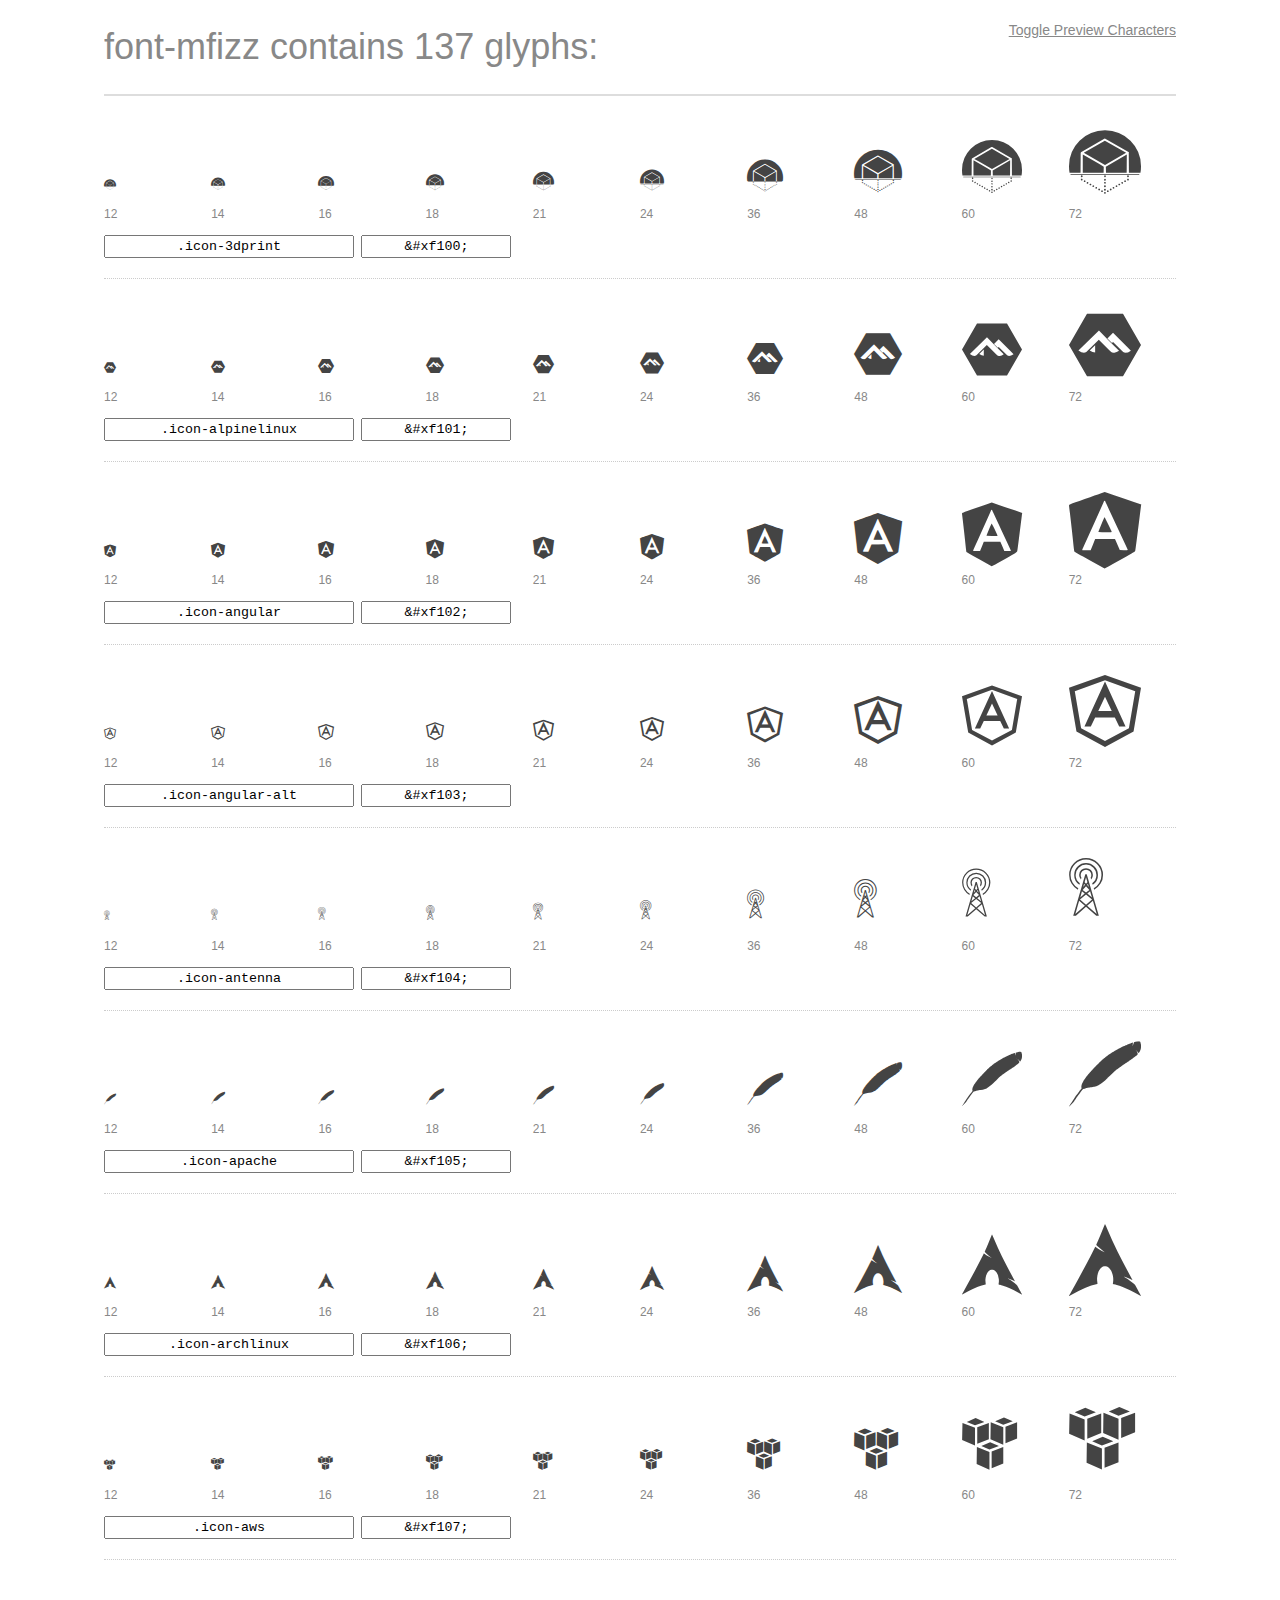
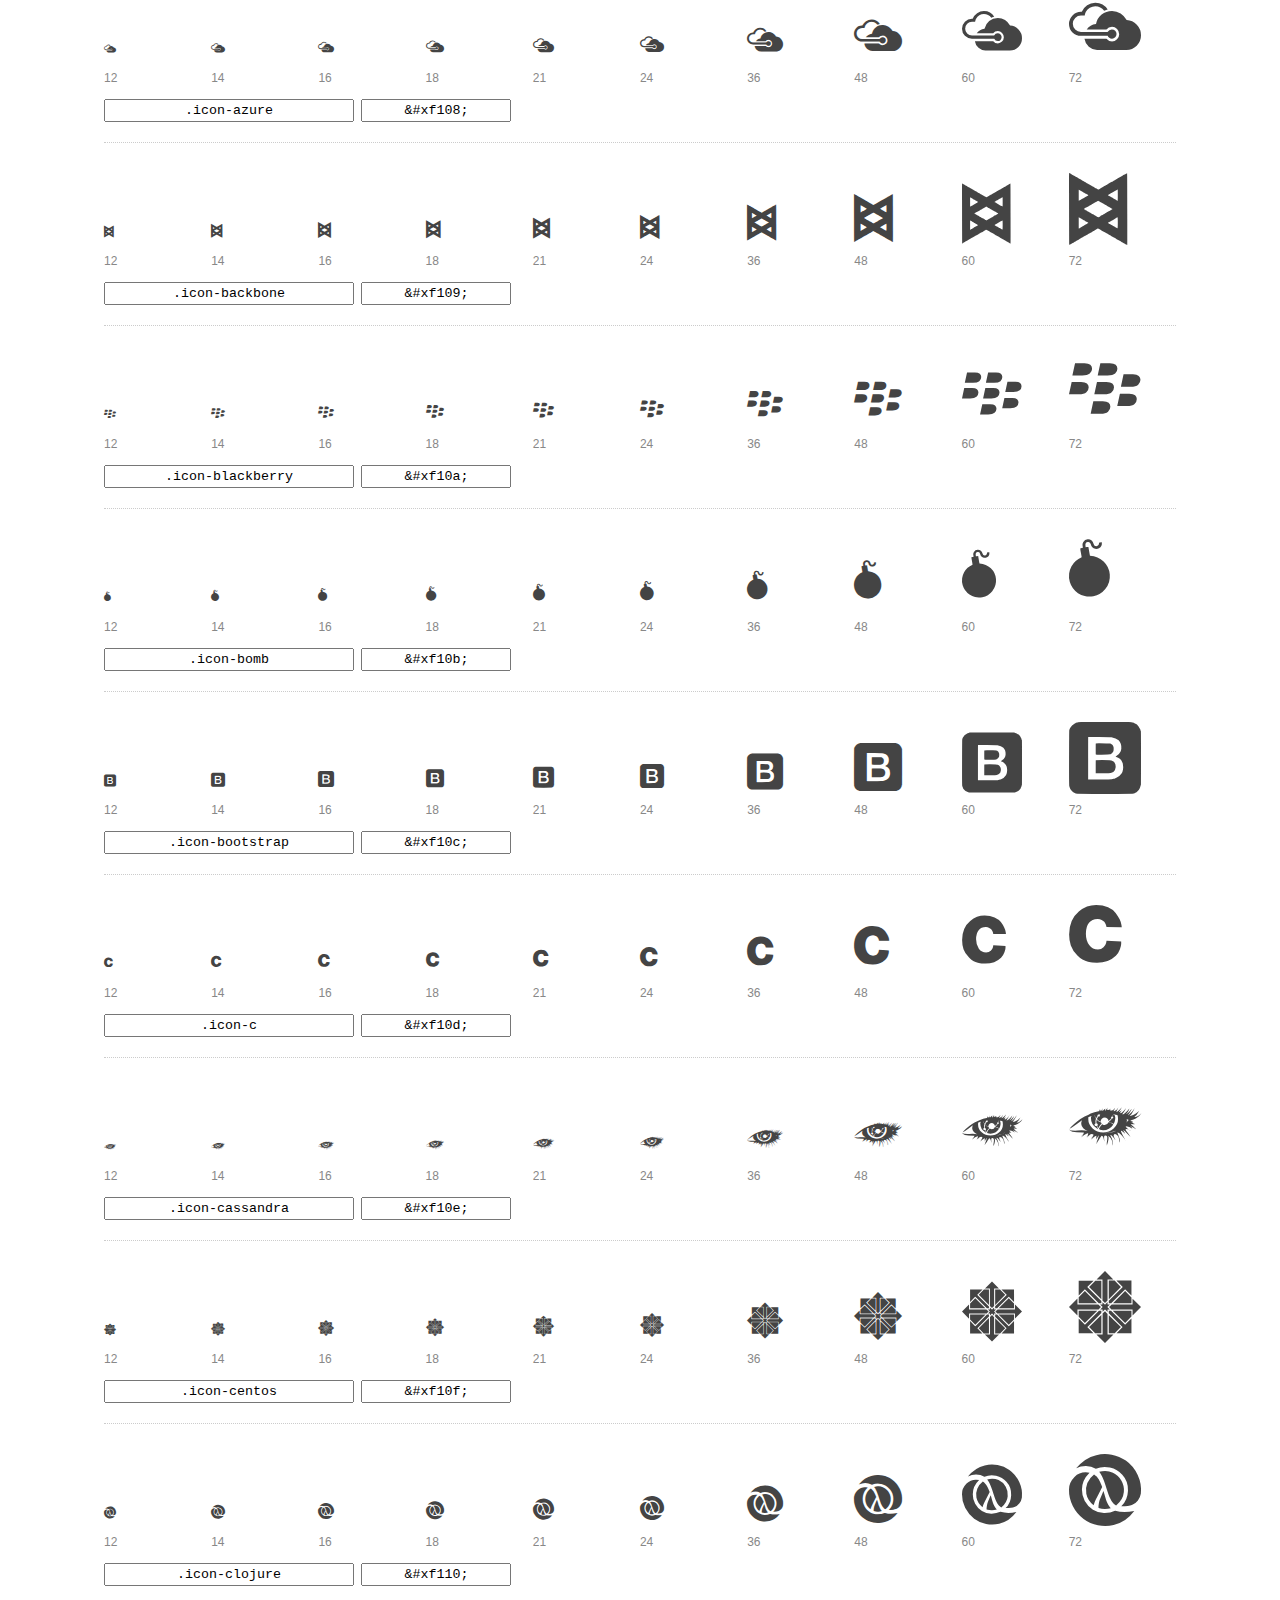
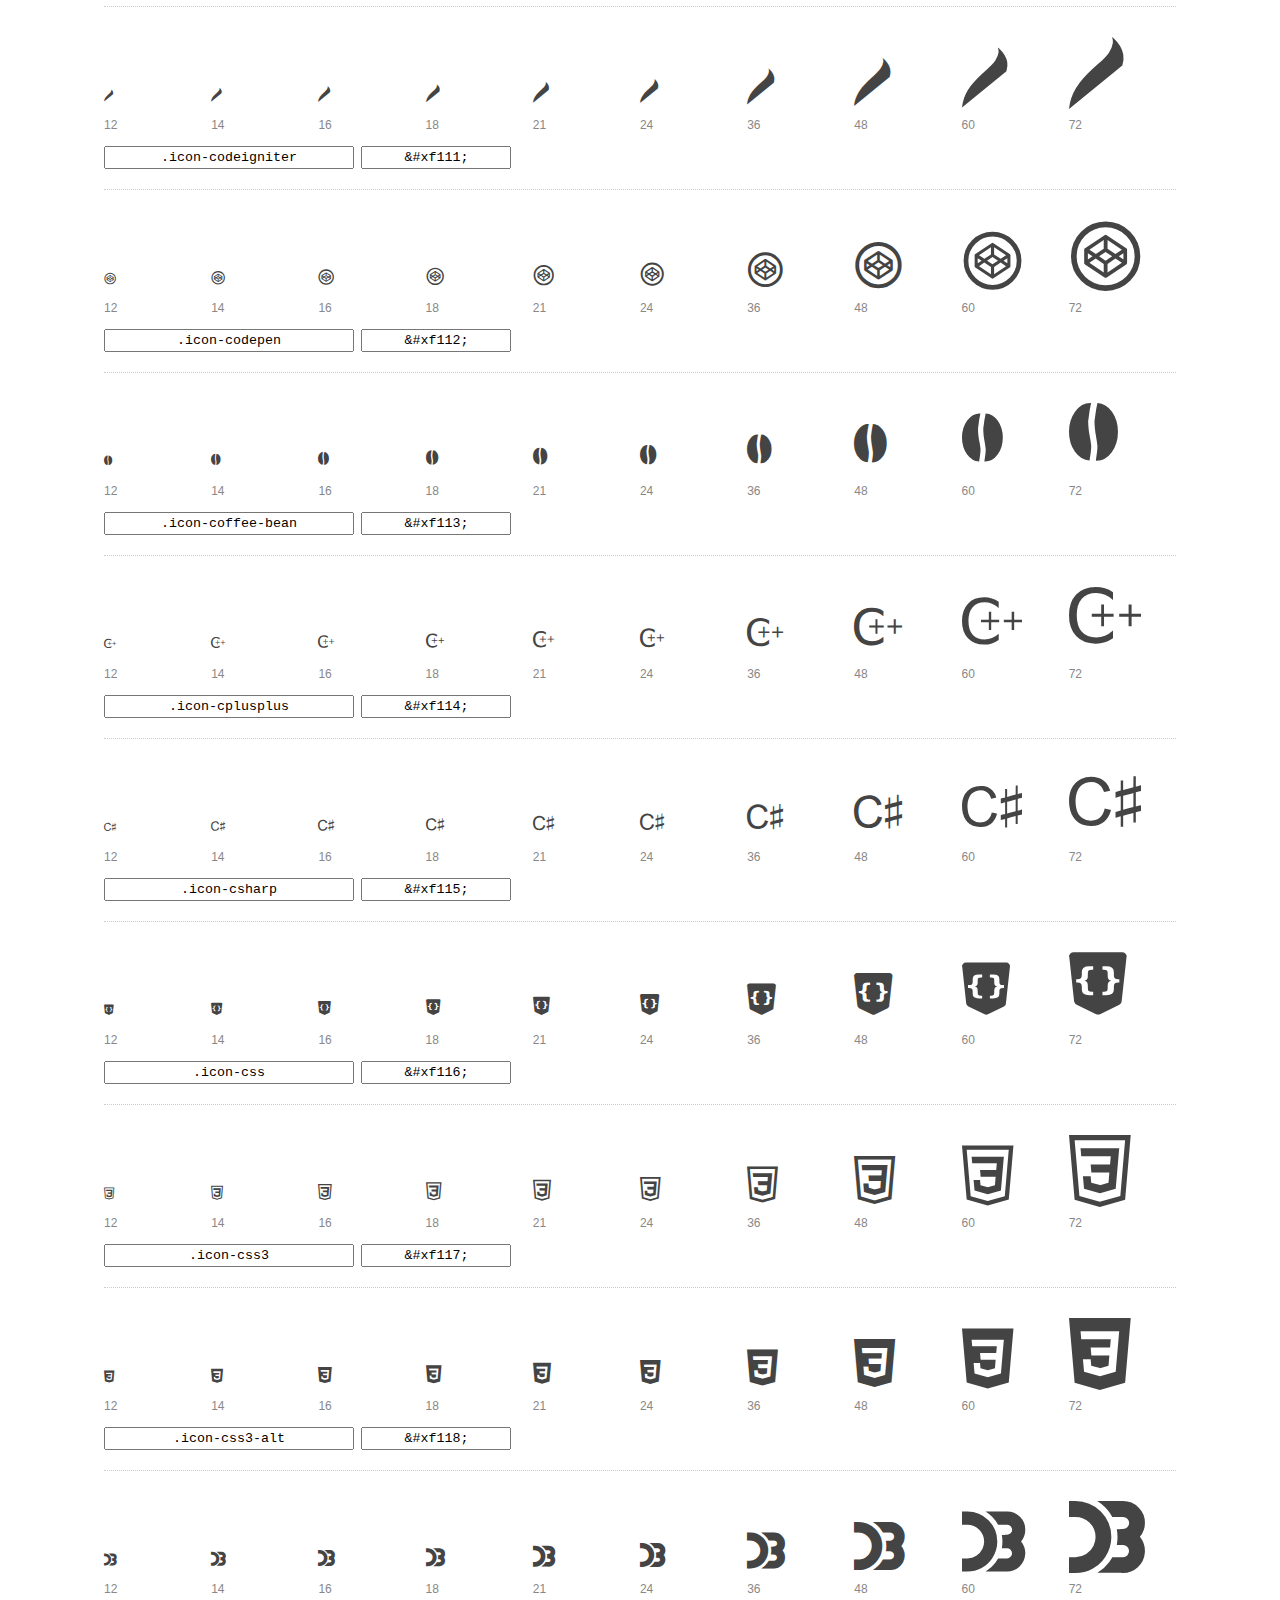
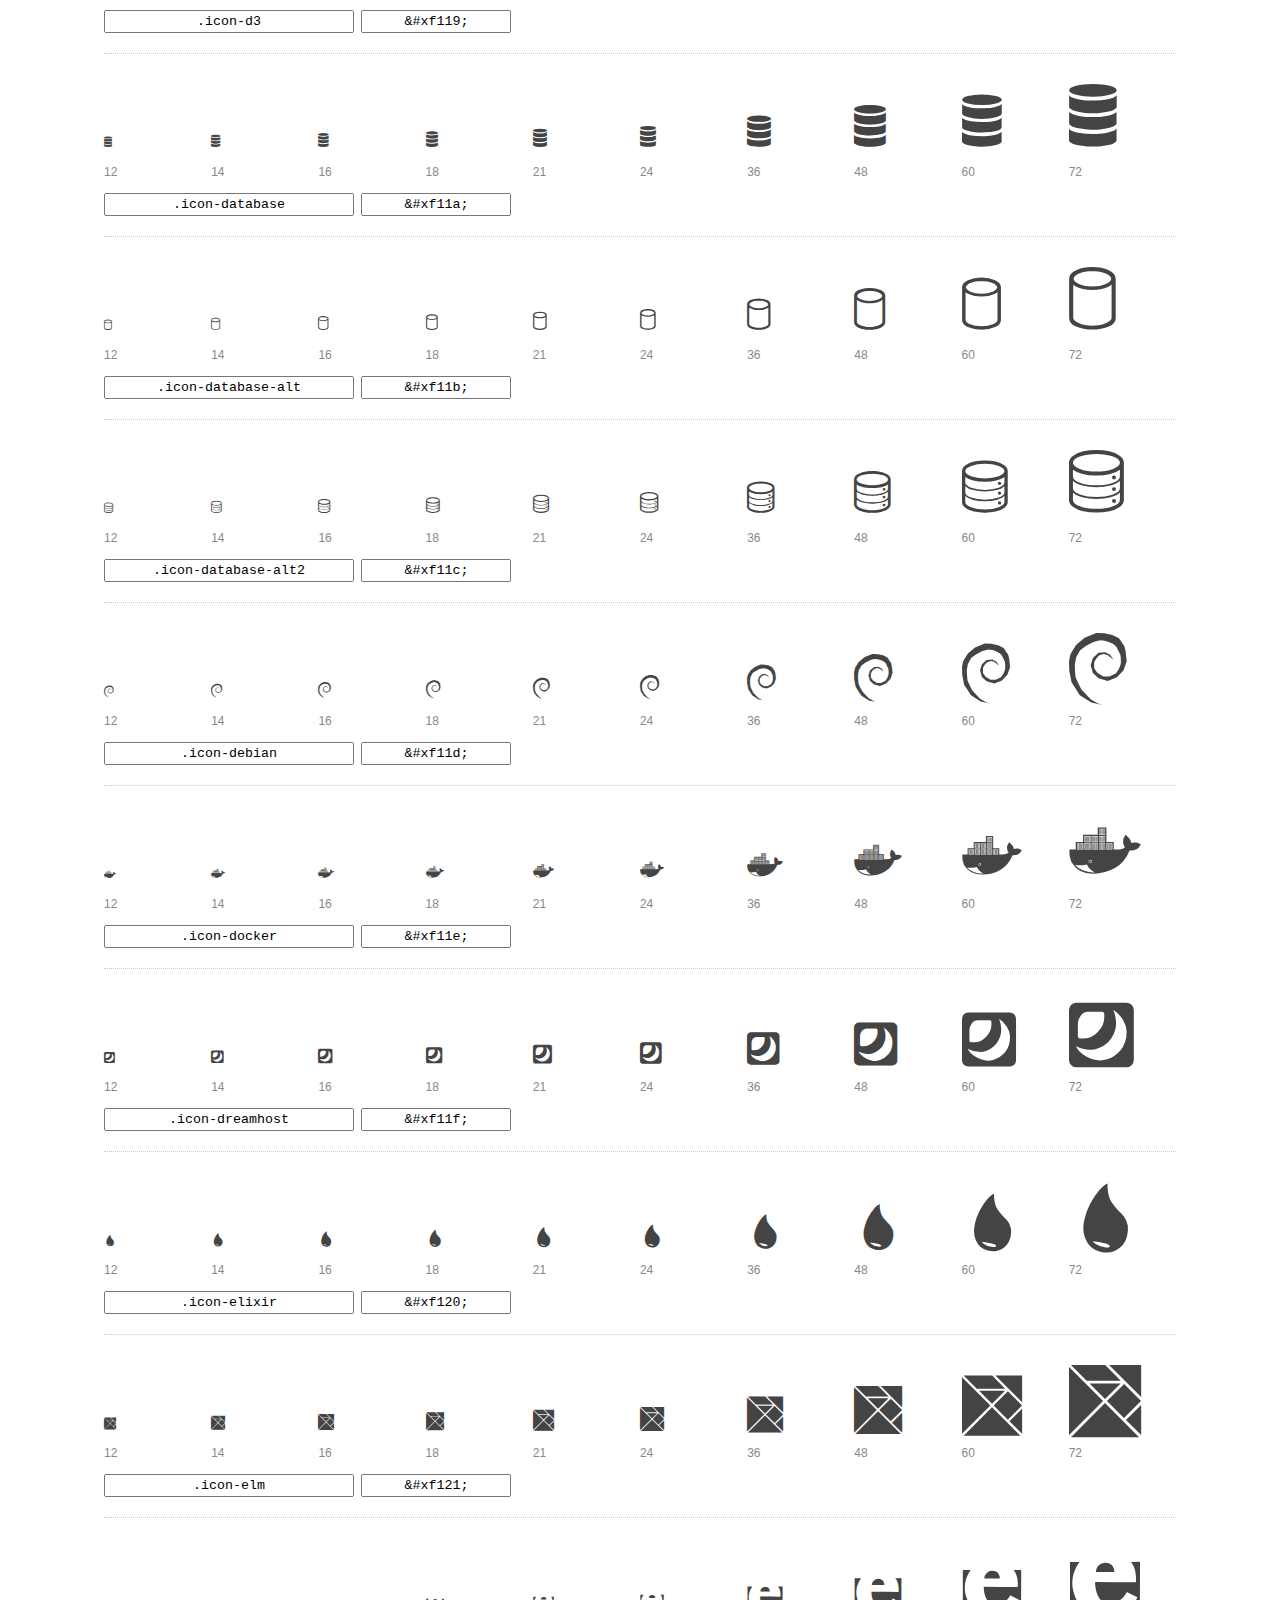
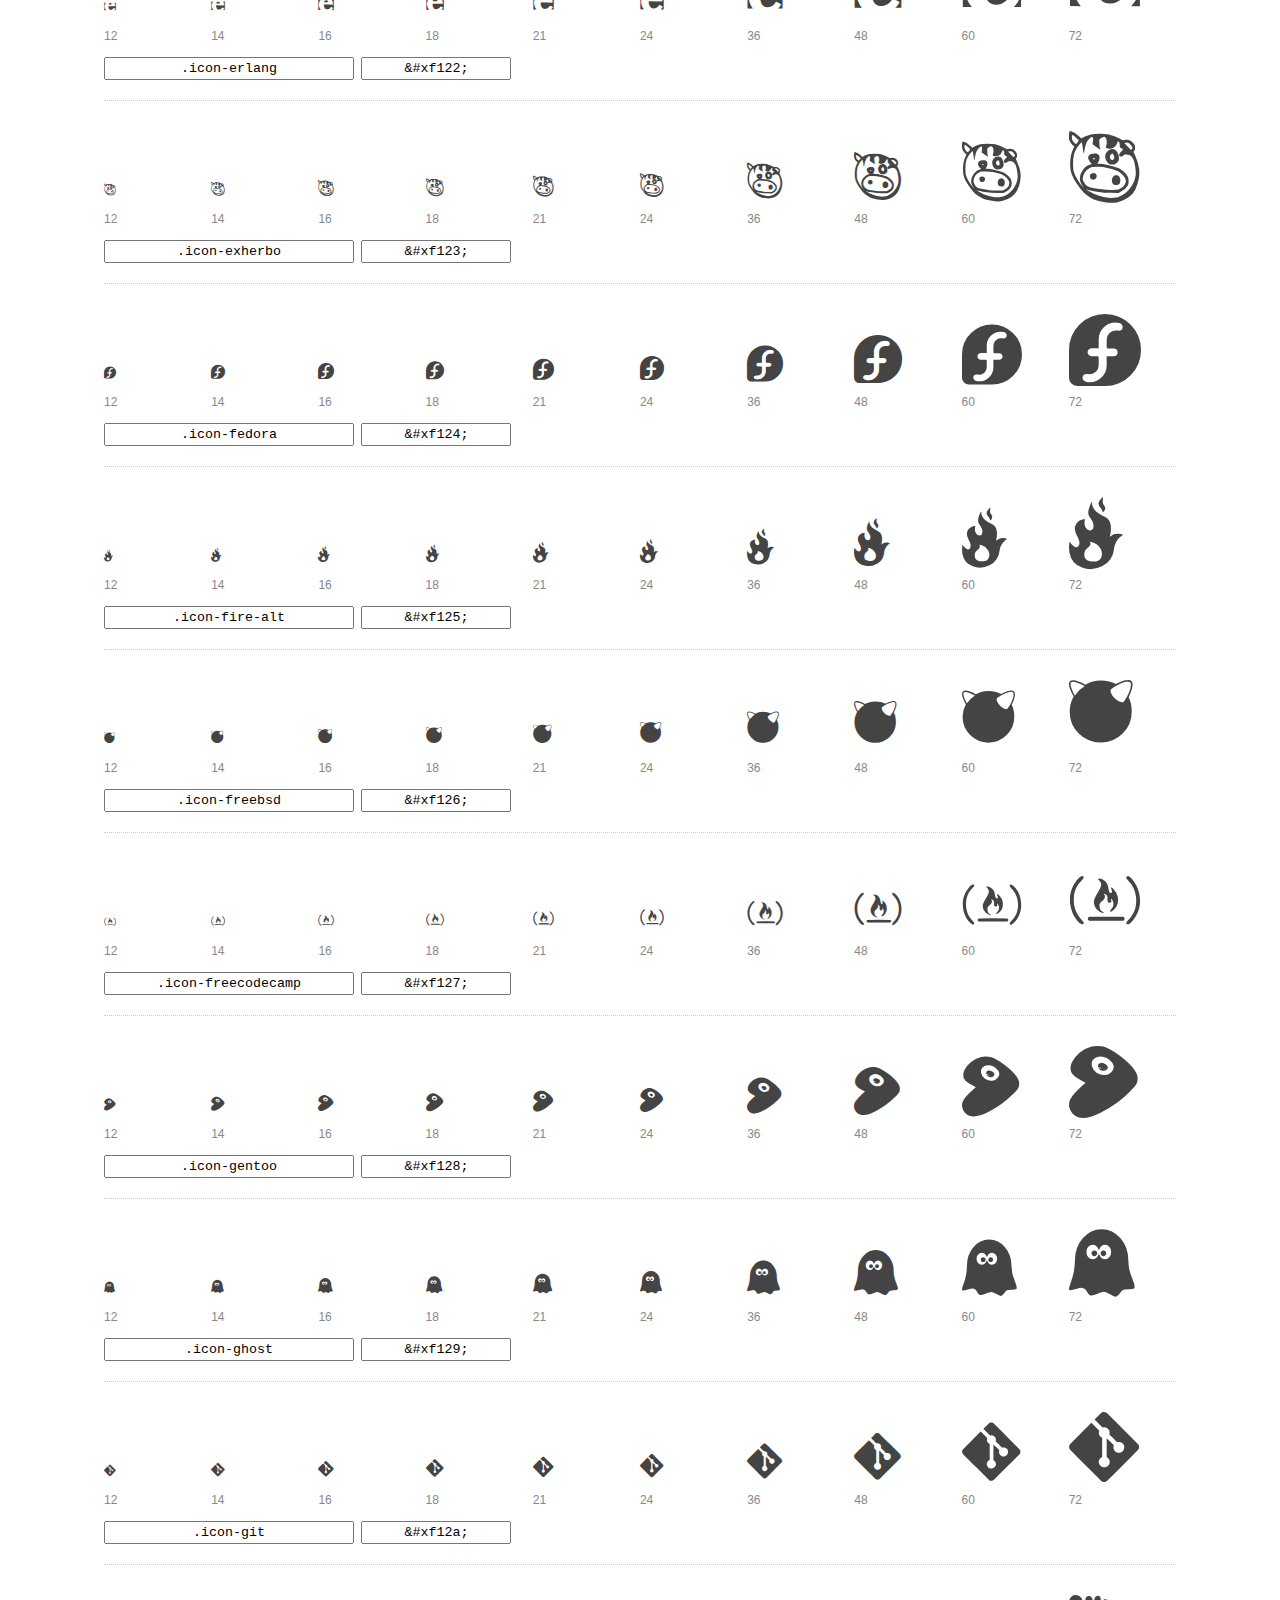
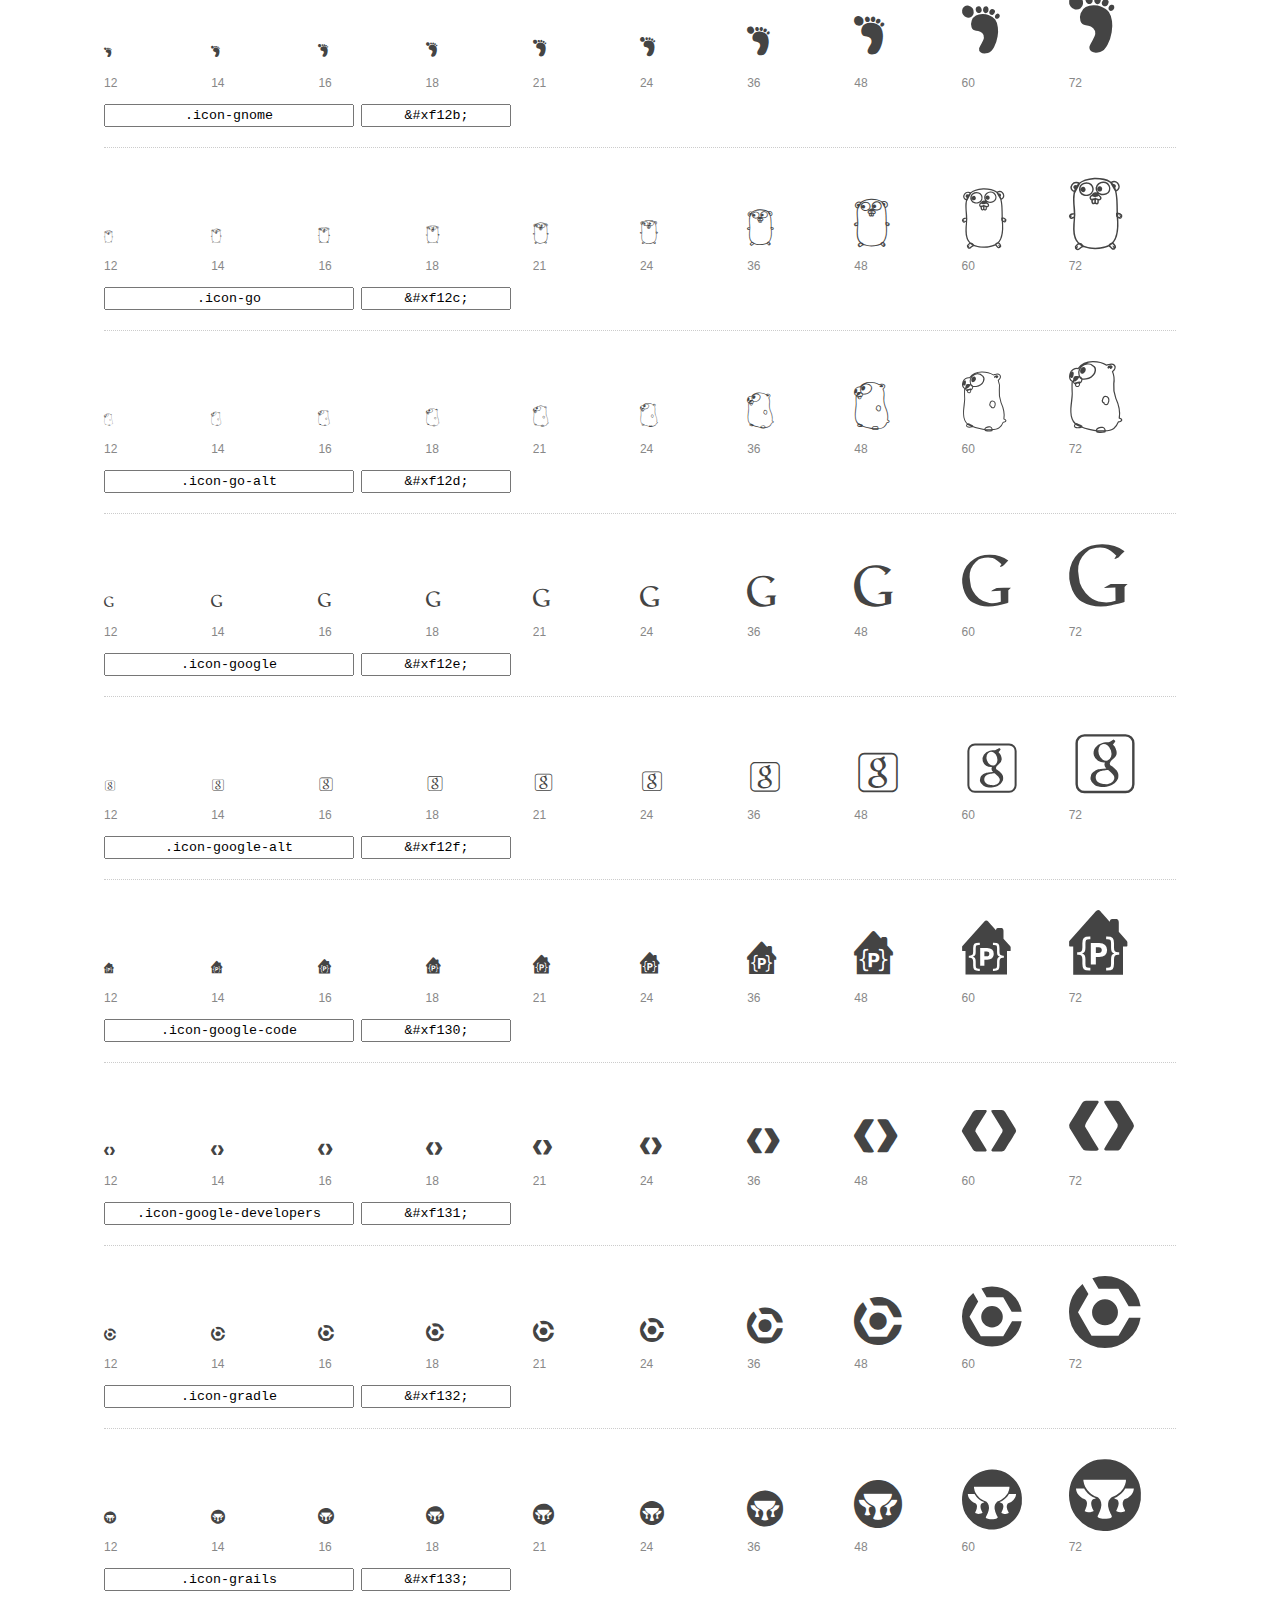
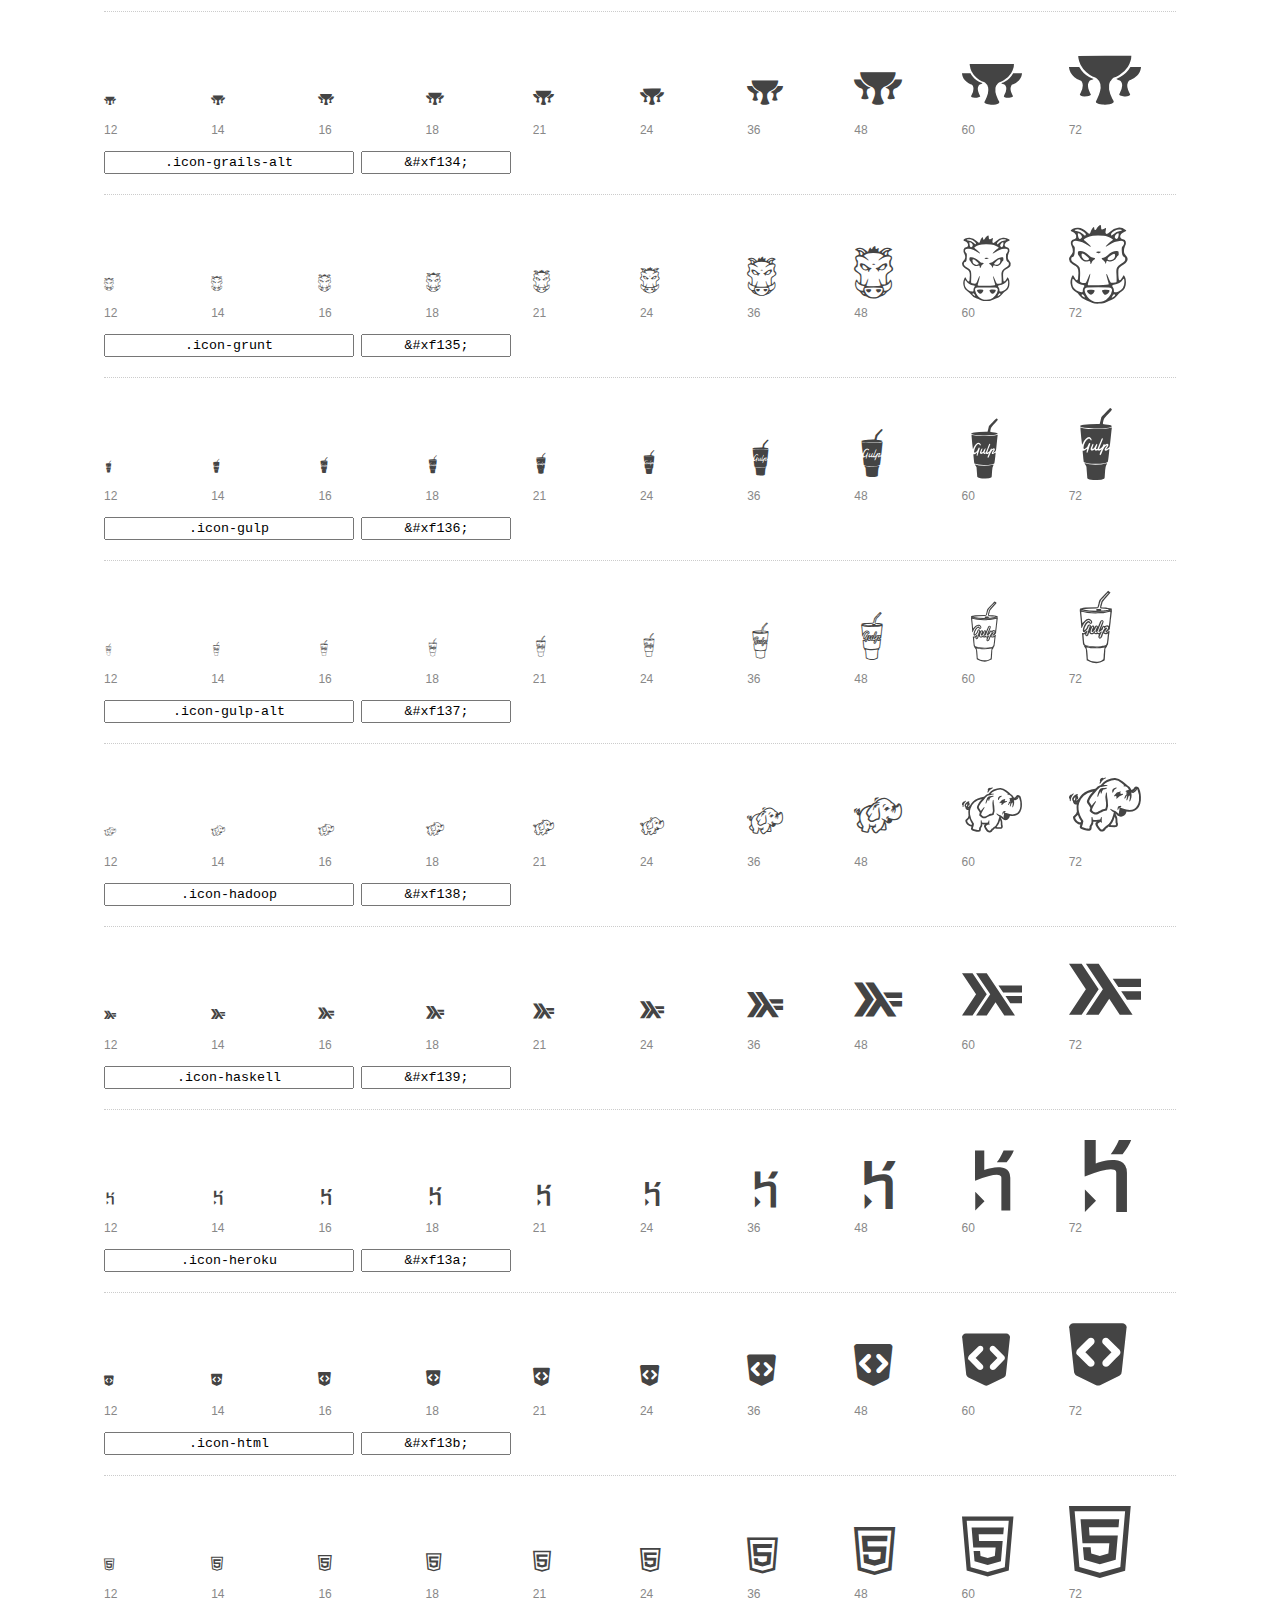
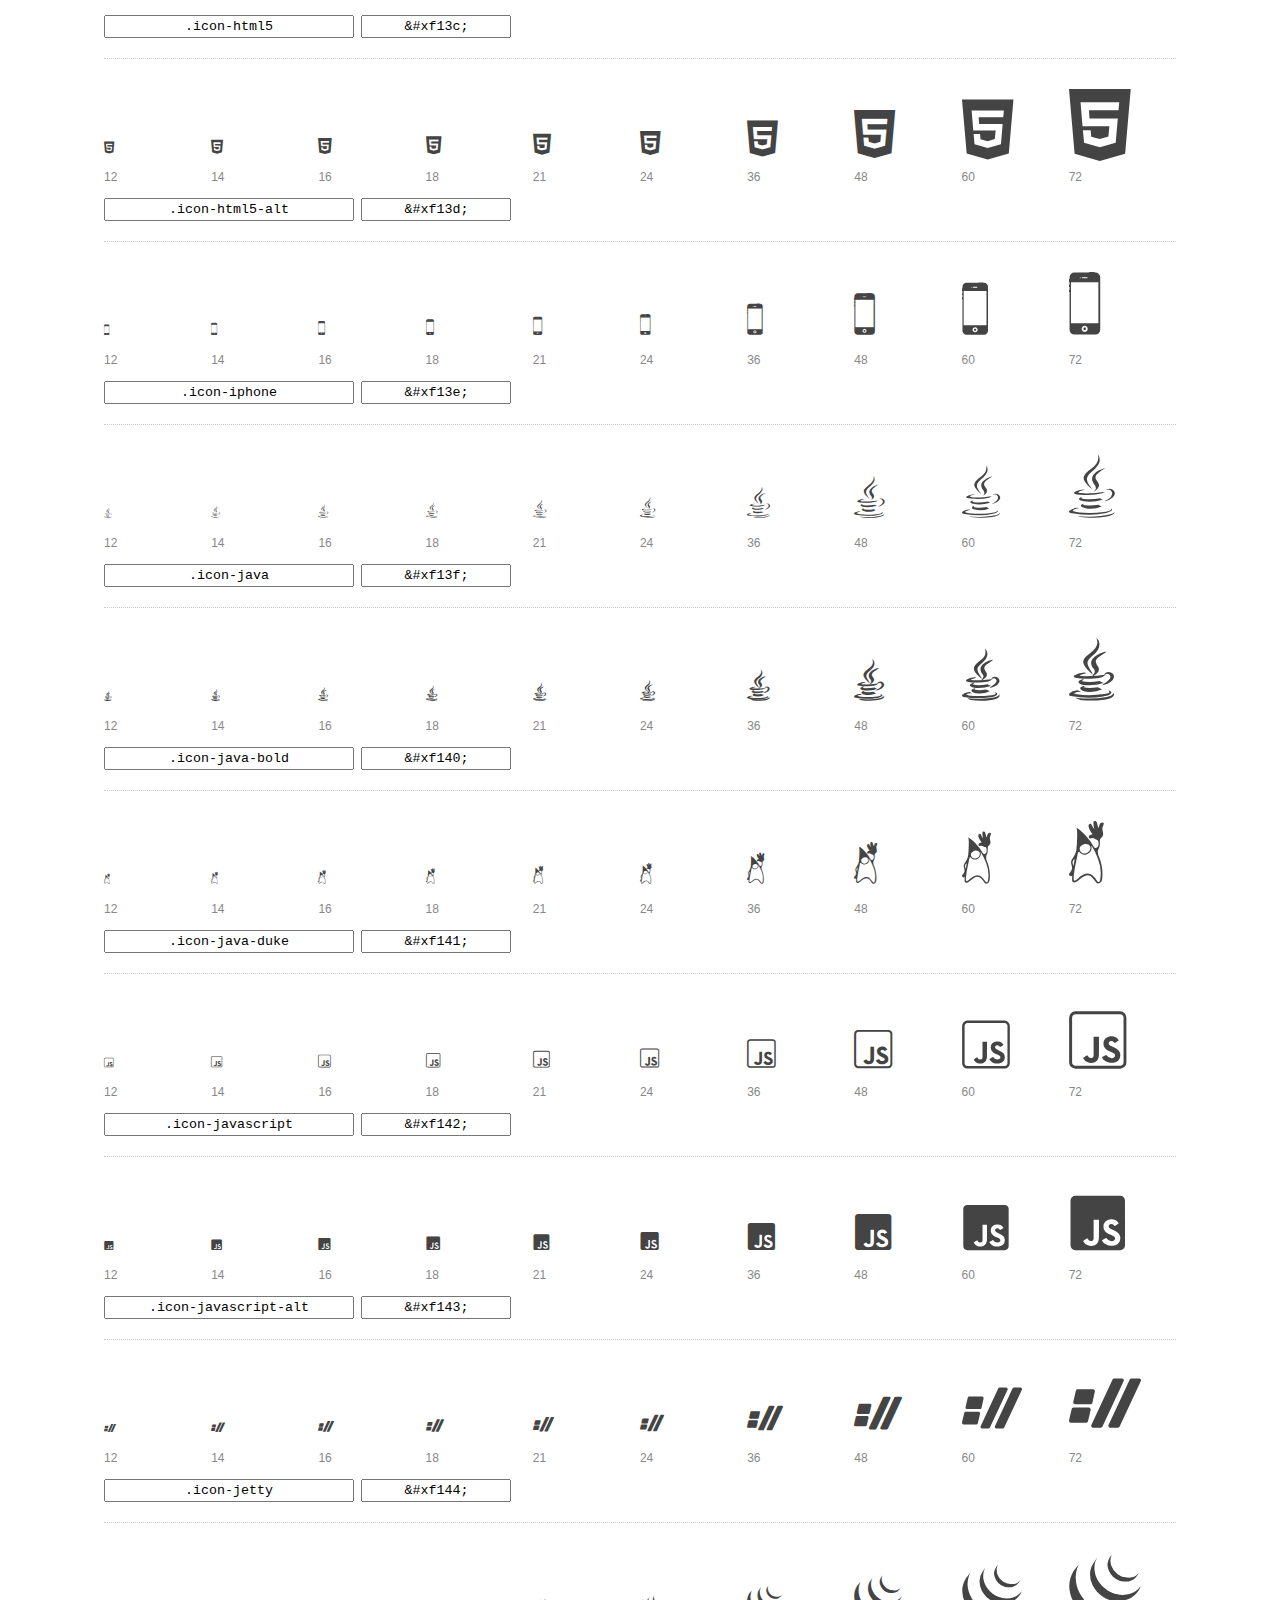
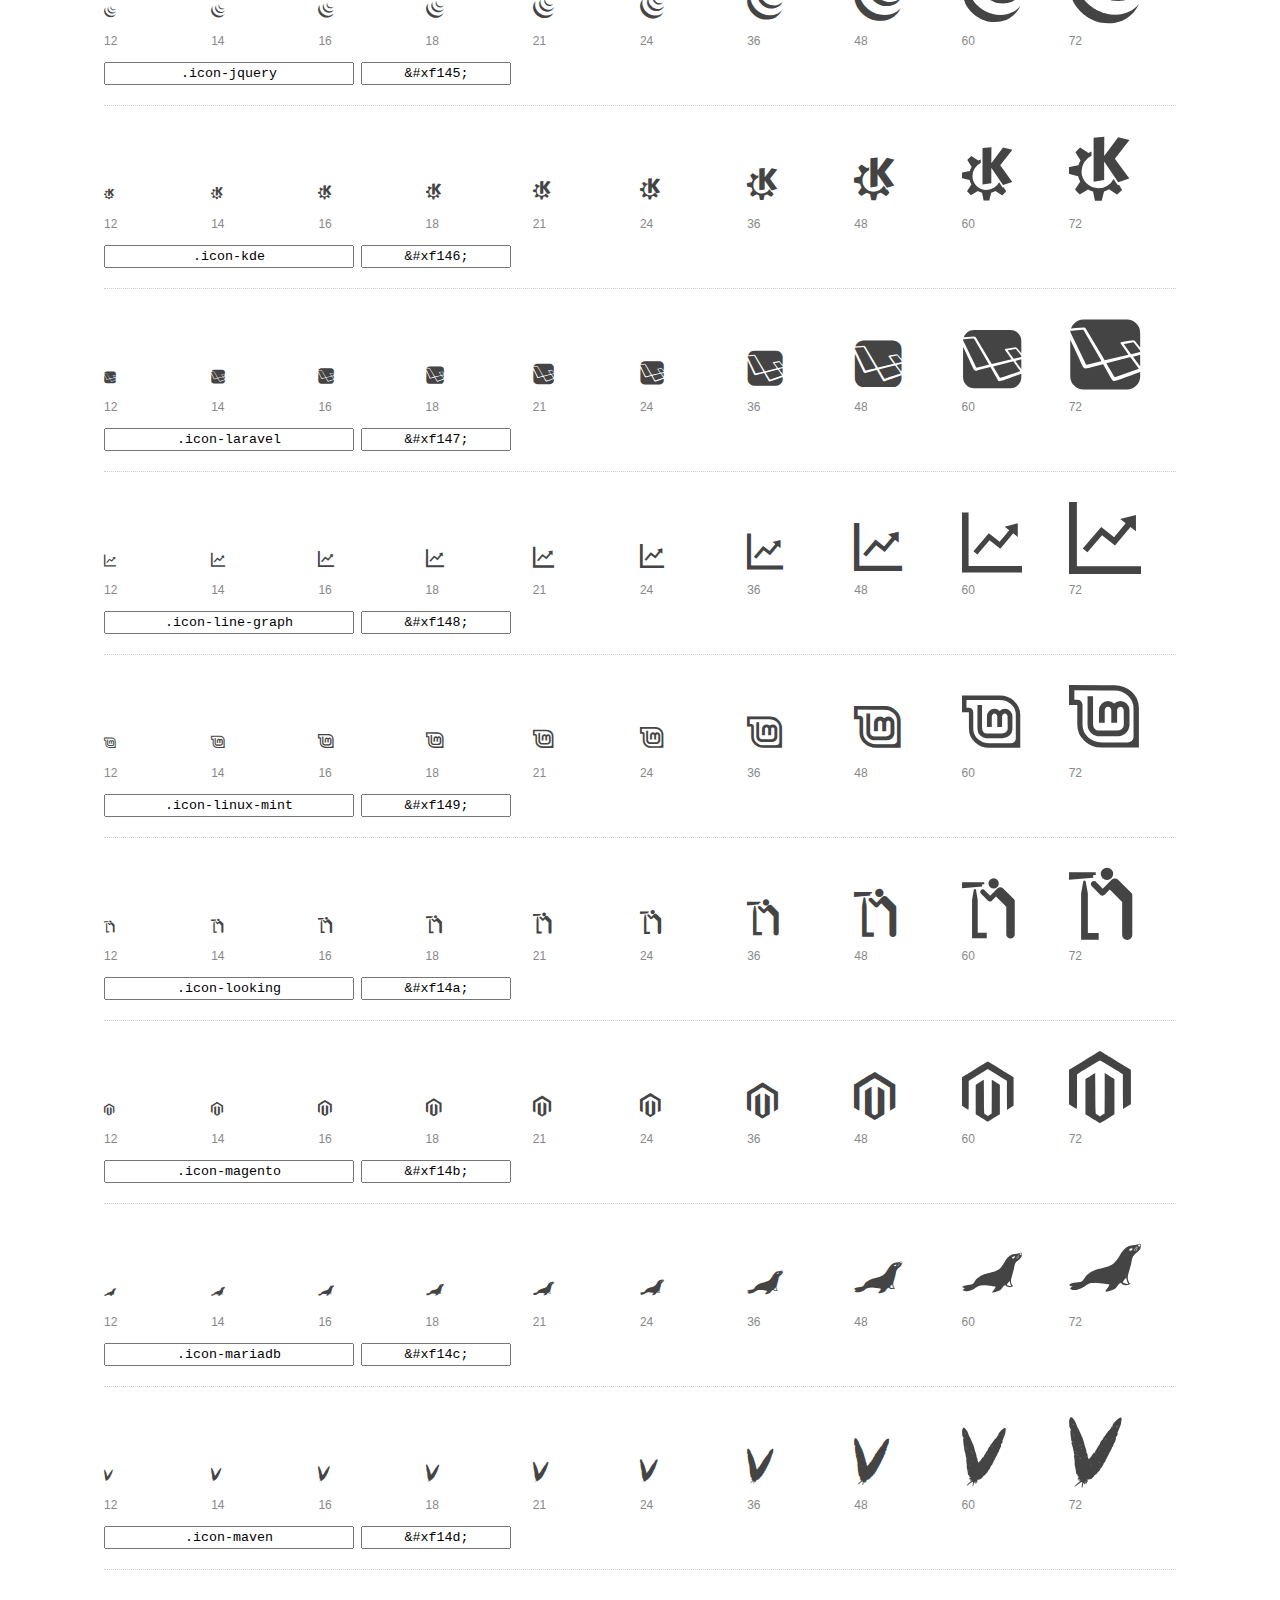
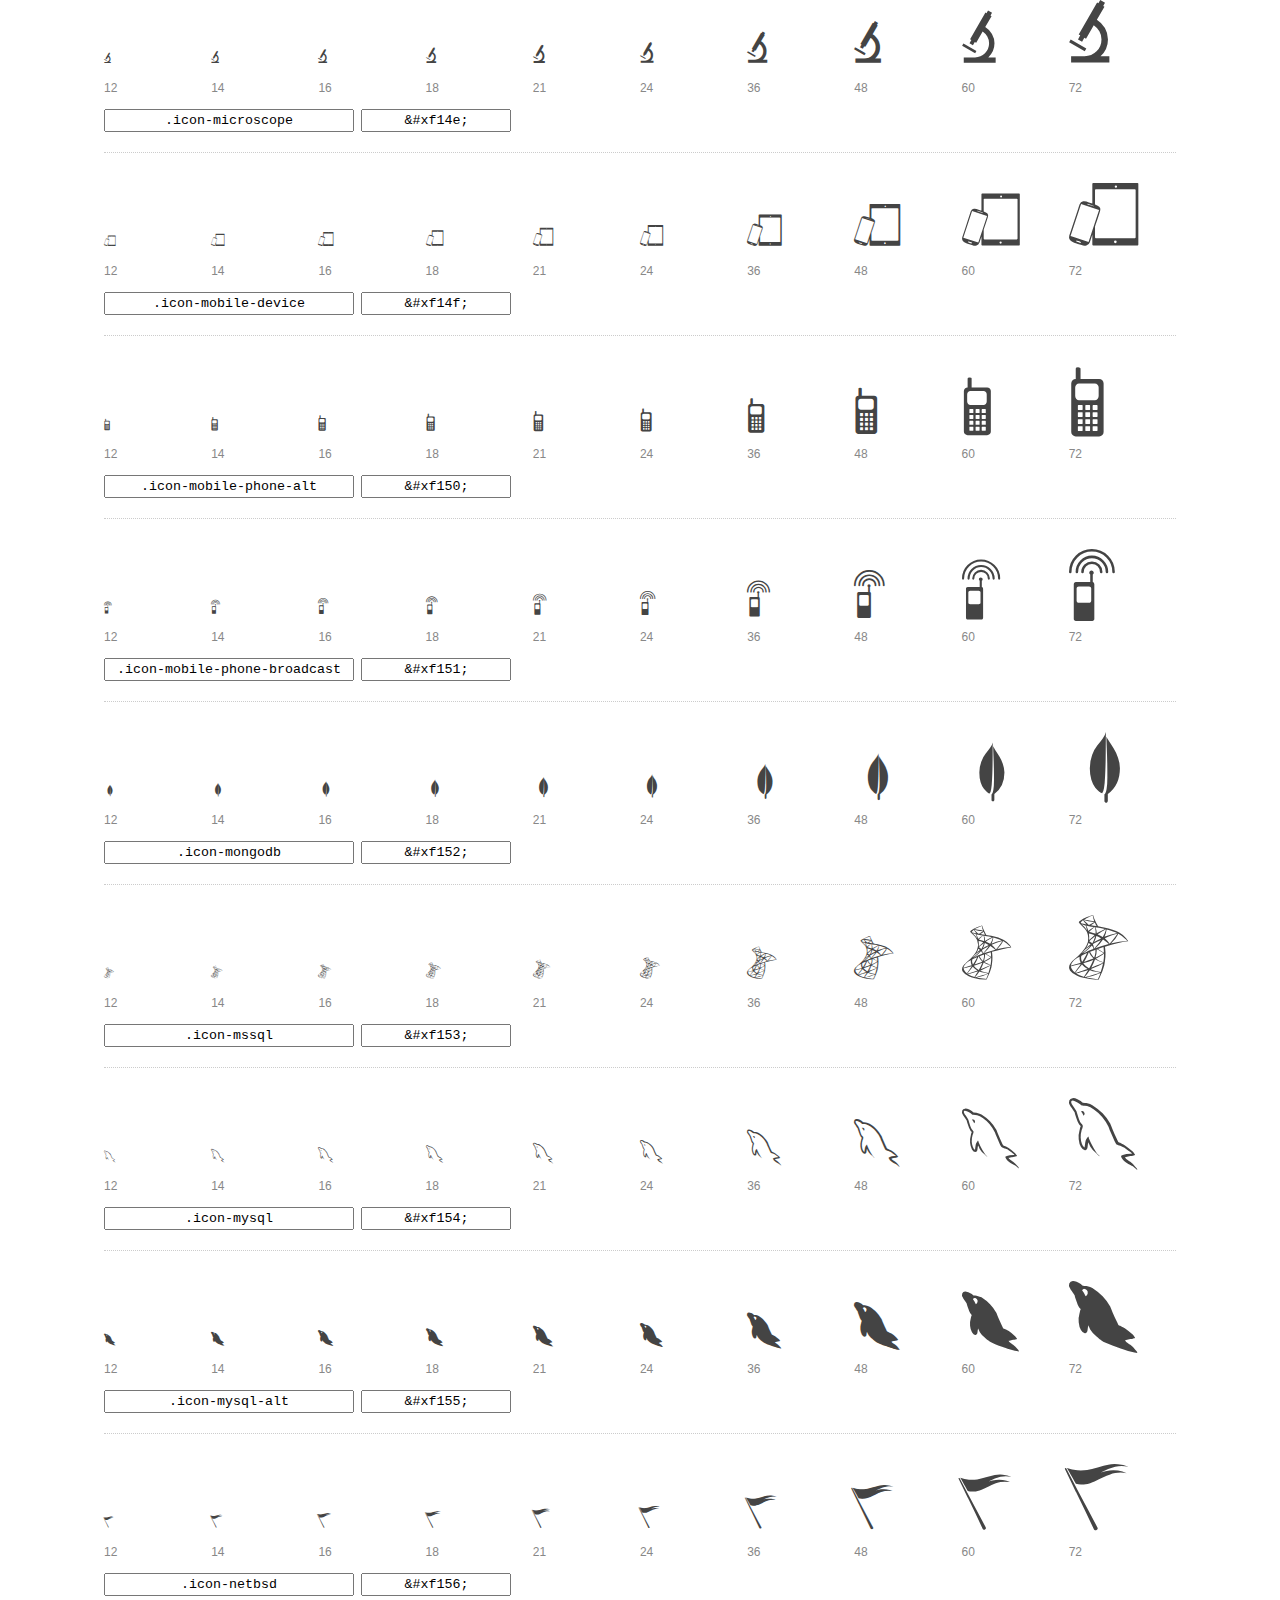
<file: assests/css/font-mfizz-2.4.1/preview.html>
<!DOCTYPE html>
<html>
  <head>
    <title>font-mfizz glyphs preview</title>

    <style>
      /* Page Styles */

      * {
        -moz-box-sizing: border-box;
        -webkit-box-sizing: border-box;
        box-sizing: border-box;
        margin: 0;
        padding: 0;
      }

      body {
        background: #fff;
        color: #444;
        font: 16px/1.5 "Helvetica Neue", Helvetica, Arial, sans-serif;
      }

      a,
      a:visited {
        color: #888;
        text-decoration: underline;
      }
      a:hover,
      a:focus { color: #000; }

      header {
        border-bottom: 2px solid #ddd;
        margin-bottom: 20px;
        overflow: hidden;
        padding: 20px 0;
      }

      header h1 {
        color: #888;
        float: left;
        font-size: 36px;
        font-weight: 300;
      }

      header a {
        float: right;
        font-size: 14px;
      }

      .container {
        margin: 0 auto;
        max-width: 1200px;
        min-width: 960px;
        padding: 0 40px;
        width: 90%;
      }

      .glyph {
        border-bottom: 1px dotted #ccc;
        padding: 10px 0 20px;
        margin-bottom: 20px;
      }

      .preview-glyphs { vertical-align: bottom; }

      .preview-scale {
        color: #888;
        font-size: 12px;
        margin-top: 5px;
      }

      .step {
        display: inline-block;
        line-height: 1;
        position: relative;
        width: 10%;
      }

      .step .letters,
      .step i {
        -webkit-transition: opacity .3s;
        -moz-transition: opacity .3s;
        -ms-transition: opacity .3s;
        -o-transition: opacity .3s;
        transition: opacity .3s;
      }

      .step:hover .letters { opacity: 1; }
      .step:hover i { opacity: .3; }

      .letters {
        opacity: .3;
        position: absolute;
      }

      .characters-off .letters { display: none; }
      .characters-off .step:hover i { opacity: 1; }

      
      .size-12 { font-size: 12px; }
      
      .size-14 { font-size: 14px; }
      
      .size-16 { font-size: 16px; }
      
      .size-18 { font-size: 18px; }
      
      .size-21 { font-size: 21px; }
      
      .size-24 { font-size: 24px; }
      
      .size-36 { font-size: 36px; }
      
      .size-48 { font-size: 48px; }
      
      .size-60 { font-size: 60px; }
      
      .size-72 { font-size: 72px; }
      

      .usage { margin-top: 10px; }

      .usage input {
        font-family: monospace;
        margin-right: 3px;
        padding: 2px 5px;
        text-align: center;
      }

      .usage .point { width: 150px; }

      .usage .class { width: 250px; }

      footer {
        color: #888;
        font-size: 12px;
        padding: 20px 0;
      }

      /* Icon Font: font-mfizz */

      @font-face {
  font-family: "font-mfizz";
  src: url("./font-mfizz.eot");
  src: url("./font-mfizz.eot?#iefix") format("embedded-opentype"),
       url("./font-mfizz.woff") format("woff"),
       url("./font-mfizz.ttf") format("truetype"),
       url("./font-mfizz.svg#font-mfizz") format("svg");
  font-weight: normal;
  font-style: normal;
}

@media screen and (-webkit-min-device-pixel-ratio:0) {
  @font-face {
    font-family: "font-mfizz";
    src: url("./font-mfizz.svg#font-mfizz") format("svg");
  }
}

      [data-icon]:before { content: attr(data-icon); }

      [data-icon]:before,
      .icon-3dprint:before,
.icon-alpinelinux:before,
.icon-angular:before,
.icon-angular-alt:before,
.icon-antenna:before,
.icon-apache:before,
.icon-archlinux:before,
.icon-aws:before,
.icon-azure:before,
.icon-backbone:before,
.icon-blackberry:before,
.icon-bomb:before,
.icon-bootstrap:before,
.icon-c:before,
.icon-cassandra:before,
.icon-centos:before,
.icon-clojure:before,
.icon-codeigniter:before,
.icon-codepen:before,
.icon-coffee-bean:before,
.icon-cplusplus:before,
.icon-csharp:before,
.icon-css:before,
.icon-css3:before,
.icon-css3-alt:before,
.icon-d3:before,
.icon-database:before,
.icon-database-alt:before,
.icon-database-alt2:before,
.icon-debian:before,
.icon-docker:before,
.icon-dreamhost:before,
.icon-elixir:before,
.icon-elm:before,
.icon-erlang:before,
.icon-exherbo:before,
.icon-fedora:before,
.icon-fire-alt:before,
.icon-freebsd:before,
.icon-freecodecamp:before,
.icon-gentoo:before,
.icon-ghost:before,
.icon-git:before,
.icon-gnome:before,
.icon-go:before,
.icon-go-alt:before,
.icon-google:before,
.icon-google-alt:before,
.icon-google-code:before,
.icon-google-developers:before,
.icon-gradle:before,
.icon-grails:before,
.icon-grails-alt:before,
.icon-grunt:before,
.icon-gulp:before,
.icon-gulp-alt:before,
.icon-hadoop:before,
.icon-haskell:before,
.icon-heroku:before,
.icon-html:before,
.icon-html5:before,
.icon-html5-alt:before,
.icon-iphone:before,
.icon-java:before,
.icon-java-bold:before,
.icon-java-duke:before,
.icon-javascript:before,
.icon-javascript-alt:before,
.icon-jetty:before,
.icon-jquery:before,
.icon-kde:before,
.icon-laravel:before,
.icon-line-graph:before,
.icon-linux-mint:before,
.icon-looking:before,
.icon-magento:before,
.icon-mariadb:before,
.icon-maven:before,
.icon-microscope:before,
.icon-mobile-device:before,
.icon-mobile-phone-alt:before,
.icon-mobile-phone-broadcast:before,
.icon-mongodb:before,
.icon-mssql:before,
.icon-mysql:before,
.icon-mysql-alt:before,
.icon-netbsd:before,
.icon-nginx:before,
.icon-nginx-alt:before,
.icon-nginx-alt2:before,
.icon-nodejs:before,
.icon-npm:before,
.icon-objc:before,
.icon-openshift:before,
.icon-oracle:before,
.icon-oracle-alt:before,
.icon-osx:before,
.icon-perl:before,
.icon-phone-alt:before,
.icon-phone-gap:before,
.icon-phone-retro:before,
.icon-php:before,
.icon-php-alt:before,
.icon-playframework:before,
.icon-playframework-alt:before,
.icon-plone:before,
.icon-postgres:before,
.icon-postgres-alt:before,
.icon-python:before,
.icon-raspberrypi:before,
.icon-reactjs:before,
.icon-redhat:before,
.icon-redis:before,
.icon-ruby:before,
.icon-ruby-on-rails:before,
.icon-ruby-on-rails-alt:before,
.icon-rust:before,
.icon-sass:before,
.icon-satellite:before,
.icon-scala:before,
.icon-scala-alt:before,
.icon-script:before,
.icon-script-alt:before,
.icon-shell:before,
.icon-sitefinity:before,
.icon-solaris:before,
.icon-splatter:before,
.icon-spring:before,
.icon-suse:before,
.icon-svg:before,
.icon-symfony:before,
.icon-tomcat:before,
.icon-ubuntu:before,
.icon-unity:before,
.icon-wireless:before,
.icon-wordpress:before,
.icon-x11:before {
        display: inline-block;
  font-family: "font-mfizz";
  font-style: normal;
  font-weight: normal;
  font-variant: normal;
  line-height: 1;
  text-decoration: inherit;
  text-rendering: optimizeLegibility;
  text-transform: none;
  -moz-osx-font-smoothing: grayscale;
  -webkit-font-smoothing: antialiased;
  font-smoothing: antialiased;
      }

      .icon-3dprint:before { content: "\f100"; }
.icon-alpinelinux:before { content: "\f101"; }
.icon-angular:before { content: "\f102"; }
.icon-angular-alt:before { content: "\f103"; }
.icon-antenna:before { content: "\f104"; }
.icon-apache:before { content: "\f105"; }
.icon-archlinux:before { content: "\f106"; }
.icon-aws:before { content: "\f107"; }
.icon-azure:before { content: "\f108"; }
.icon-backbone:before { content: "\f109"; }
.icon-blackberry:before { content: "\f10a"; }
.icon-bomb:before { content: "\f10b"; }
.icon-bootstrap:before { content: "\f10c"; }
.icon-c:before { content: "\f10d"; }
.icon-cassandra:before { content: "\f10e"; }
.icon-centos:before { content: "\f10f"; }
.icon-clojure:before { content: "\f110"; }
.icon-codeigniter:before { content: "\f111"; }
.icon-codepen:before { content: "\f112"; }
.icon-coffee-bean:before { content: "\f113"; }
.icon-cplusplus:before { content: "\f114"; }
.icon-csharp:before { content: "\f115"; }
.icon-css:before { content: "\f116"; }
.icon-css3:before { content: "\f117"; }
.icon-css3-alt:before { content: "\f118"; }
.icon-d3:before { content: "\f119"; }
.icon-database:before { content: "\f11a"; }
.icon-database-alt:before { content: "\f11b"; }
.icon-database-alt2:before { content: "\f11c"; }
.icon-debian:before { content: "\f11d"; }
.icon-docker:before { content: "\f11e"; }
.icon-dreamhost:before { content: "\f11f"; }
.icon-elixir:before { content: "\f120"; }
.icon-elm:before { content: "\f121"; }
.icon-erlang:before { content: "\f122"; }
.icon-exherbo:before { content: "\f123"; }
.icon-fedora:before { content: "\f124"; }
.icon-fire-alt:before { content: "\f125"; }
.icon-freebsd:before { content: "\f126"; }
.icon-freecodecamp:before { content: "\f127"; }
.icon-gentoo:before { content: "\f128"; }
.icon-ghost:before { content: "\f129"; }
.icon-git:before { content: "\f12a"; }
.icon-gnome:before { content: "\f12b"; }
.icon-go:before { content: "\f12c"; }
.icon-go-alt:before { content: "\f12d"; }
.icon-google:before { content: "\f12e"; }
.icon-google-alt:before { content: "\f12f"; }
.icon-google-code:before { content: "\f130"; }
.icon-google-developers:before { content: "\f131"; }
.icon-gradle:before { content: "\f132"; }
.icon-grails:before { content: "\f133"; }
.icon-grails-alt:before { content: "\f134"; }
.icon-grunt:before { content: "\f135"; }
.icon-gulp:before { content: "\f136"; }
.icon-gulp-alt:before { content: "\f137"; }
.icon-hadoop:before { content: "\f138"; }
.icon-haskell:before { content: "\f139"; }
.icon-heroku:before { content: "\f13a"; }
.icon-html:before { content: "\f13b"; }
.icon-html5:before { content: "\f13c"; }
.icon-html5-alt:before { content: "\f13d"; }
.icon-iphone:before { content: "\f13e"; }
.icon-java:before { content: "\f13f"; }
.icon-java-bold:before { content: "\f140"; }
.icon-java-duke:before { content: "\f141"; }
.icon-javascript:before { content: "\f142"; }
.icon-javascript-alt:before { content: "\f143"; }
.icon-jetty:before { content: "\f144"; }
.icon-jquery:before { content: "\f145"; }
.icon-kde:before { content: "\f146"; }
.icon-laravel:before { content: "\f147"; }
.icon-line-graph:before { content: "\f148"; }
.icon-linux-mint:before { content: "\f149"; }
.icon-looking:before { content: "\f14a"; }
.icon-magento:before { content: "\f14b"; }
.icon-mariadb:before { content: "\f14c"; }
.icon-maven:before { content: "\f14d"; }
.icon-microscope:before { content: "\f14e"; }
.icon-mobile-device:before { content: "\f14f"; }
.icon-mobile-phone-alt:before { content: "\f150"; }
.icon-mobile-phone-broadcast:before { content: "\f151"; }
.icon-mongodb:before { content: "\f152"; }
.icon-mssql:before { content: "\f153"; }
.icon-mysql:before { content: "\f154"; }
.icon-mysql-alt:before { content: "\f155"; }
.icon-netbsd:before { content: "\f156"; }
.icon-nginx:before { content: "\f157"; }
.icon-nginx-alt:before { content: "\f158"; }
.icon-nginx-alt2:before { content: "\f159"; }
.icon-nodejs:before { content: "\f15a"; }
.icon-npm:before { content: "\f15b"; }
.icon-objc:before { content: "\f15c"; }
.icon-openshift:before { content: "\f15d"; }
.icon-oracle:before { content: "\f15e"; }
.icon-oracle-alt:before { content: "\f15f"; }
.icon-osx:before { content: "\f160"; }
.icon-perl:before { content: "\f161"; }
.icon-phone-alt:before { content: "\f162"; }
.icon-phone-gap:before { content: "\f163"; }
.icon-phone-retro:before { content: "\f164"; }
.icon-php:before { content: "\f165"; }
.icon-php-alt:before { content: "\f166"; }
.icon-playframework:before { content: "\f167"; }
.icon-playframework-alt:before { content: "\f168"; }
.icon-plone:before { content: "\f169"; }
.icon-postgres:before { content: "\f16a"; }
.icon-postgres-alt:before { content: "\f16b"; }
.icon-python:before { content: "\f16c"; }
.icon-raspberrypi:before { content: "\f16d"; }
.icon-reactjs:before { content: "\f16e"; }
.icon-redhat:before { content: "\f16f"; }
.icon-redis:before { content: "\f170"; }
.icon-ruby:before { content: "\f171"; }
.icon-ruby-on-rails:before { content: "\f172"; }
.icon-ruby-on-rails-alt:before { content: "\f173"; }
.icon-rust:before { content: "\f174"; }
.icon-sass:before { content: "\f175"; }
.icon-satellite:before { content: "\f176"; }
.icon-scala:before { content: "\f177"; }
.icon-scala-alt:before { content: "\f178"; }
.icon-script:before { content: "\f179"; }
.icon-script-alt:before { content: "\f17a"; }
.icon-shell:before { content: "\f17b"; }
.icon-sitefinity:before { content: "\f17c"; }
.icon-solaris:before { content: "\f17d"; }
.icon-splatter:before { content: "\f17e"; }
.icon-spring:before { content: "\f17f"; }
.icon-suse:before { content: "\f180"; }
.icon-svg:before { content: "\f181"; }
.icon-symfony:before { content: "\f182"; }
.icon-tomcat:before { content: "\f183"; }
.icon-ubuntu:before { content: "\f184"; }
.icon-unity:before { content: "\f185"; }
.icon-wireless:before { content: "\f186"; }
.icon-wordpress:before { content: "\f187"; }
.icon-x11:before { content: "\f188"; }
    </style>

    <!--[if lte IE 8]><script src="http://html5shiv.googlecode.com/svn/trunk/html5.js"></script><![endif]-->

    <script>
      function toggleCharacters() {
        var body = document.getElementsByTagName('body')[0];
        body.className = body.className === 'characters-off' ? '' : 'characters-off';
      }
    </script>
  </head>

  <body class="characters-off">
    <div id="page" class="container">
      <header>
        <h1>font-mfizz contains 137 glyphs:</h1>
        <a onclick="toggleCharacters(); return false;" href="#">Toggle Preview Characters</a>
      </header>

      
      <div class="glyph">
        <div class="preview-glyphs">
          <span class="step size-12"><span class="letters">Pp</span><i id="icon-3dprint" class="icon-3dprint"></i></span><span class="step size-14"><span class="letters">Pp</span><i id="icon-3dprint" class="icon-3dprint"></i></span><span class="step size-16"><span class="letters">Pp</span><i id="icon-3dprint" class="icon-3dprint"></i></span><span class="step size-18"><span class="letters">Pp</span><i id="icon-3dprint" class="icon-3dprint"></i></span><span class="step size-21"><span class="letters">Pp</span><i id="icon-3dprint" class="icon-3dprint"></i></span><span class="step size-24"><span class="letters">Pp</span><i id="icon-3dprint" class="icon-3dprint"></i></span><span class="step size-36"><span class="letters">Pp</span><i id="icon-3dprint" class="icon-3dprint"></i></span><span class="step size-48"><span class="letters">Pp</span><i id="icon-3dprint" class="icon-3dprint"></i></span><span class="step size-60"><span class="letters">Pp</span><i id="icon-3dprint" class="icon-3dprint"></i></span><span class="step size-72"><span class="letters">Pp</span><i id="icon-3dprint" class="icon-3dprint"></i></span>
        </div>
        <div class="preview-scale">
          <span class="step">12</span><span class="step">14</span><span class="step">16</span><span class="step">18</span><span class="step">21</span><span class="step">24</span><span class="step">36</span><span class="step">48</span><span class="step">60</span><span class="step">72</span>
        </div>
        <div class="usage">
          <input class="class" type="text" readonly="readonly" onClick="this.select();" value=".icon-3dprint" />
          <input class="point" type="text" readonly="readonly" onClick="this.select();" value="&amp;#xf100;" />
        </div>
      </div>
      
      <div class="glyph">
        <div class="preview-glyphs">
          <span class="step size-12"><span class="letters">Pp</span><i id="icon-alpinelinux" class="icon-alpinelinux"></i></span><span class="step size-14"><span class="letters">Pp</span><i id="icon-alpinelinux" class="icon-alpinelinux"></i></span><span class="step size-16"><span class="letters">Pp</span><i id="icon-alpinelinux" class="icon-alpinelinux"></i></span><span class="step size-18"><span class="letters">Pp</span><i id="icon-alpinelinux" class="icon-alpinelinux"></i></span><span class="step size-21"><span class="letters">Pp</span><i id="icon-alpinelinux" class="icon-alpinelinux"></i></span><span class="step size-24"><span class="letters">Pp</span><i id="icon-alpinelinux" class="icon-alpinelinux"></i></span><span class="step size-36"><span class="letters">Pp</span><i id="icon-alpinelinux" class="icon-alpinelinux"></i></span><span class="step size-48"><span class="letters">Pp</span><i id="icon-alpinelinux" class="icon-alpinelinux"></i></span><span class="step size-60"><span class="letters">Pp</span><i id="icon-alpinelinux" class="icon-alpinelinux"></i></span><span class="step size-72"><span class="letters">Pp</span><i id="icon-alpinelinux" class="icon-alpinelinux"></i></span>
        </div>
        <div class="preview-scale">
          <span class="step">12</span><span class="step">14</span><span class="step">16</span><span class="step">18</span><span class="step">21</span><span class="step">24</span><span class="step">36</span><span class="step">48</span><span class="step">60</span><span class="step">72</span>
        </div>
        <div class="usage">
          <input class="class" type="text" readonly="readonly" onClick="this.select();" value=".icon-alpinelinux" />
          <input class="point" type="text" readonly="readonly" onClick="this.select();" value="&amp;#xf101;" />
        </div>
      </div>
      
      <div class="glyph">
        <div class="preview-glyphs">
          <span class="step size-12"><span class="letters">Pp</span><i id="icon-angular" class="icon-angular"></i></span><span class="step size-14"><span class="letters">Pp</span><i id="icon-angular" class="icon-angular"></i></span><span class="step size-16"><span class="letters">Pp</span><i id="icon-angular" class="icon-angular"></i></span><span class="step size-18"><span class="letters">Pp</span><i id="icon-angular" class="icon-angular"></i></span><span class="step size-21"><span class="letters">Pp</span><i id="icon-angular" class="icon-angular"></i></span><span class="step size-24"><span class="letters">Pp</span><i id="icon-angular" class="icon-angular"></i></span><span class="step size-36"><span class="letters">Pp</span><i id="icon-angular" class="icon-angular"></i></span><span class="step size-48"><span class="letters">Pp</span><i id="icon-angular" class="icon-angular"></i></span><span class="step size-60"><span class="letters">Pp</span><i id="icon-angular" class="icon-angular"></i></span><span class="step size-72"><span class="letters">Pp</span><i id="icon-angular" class="icon-angular"></i></span>
        </div>
        <div class="preview-scale">
          <span class="step">12</span><span class="step">14</span><span class="step">16</span><span class="step">18</span><span class="step">21</span><span class="step">24</span><span class="step">36</span><span class="step">48</span><span class="step">60</span><span class="step">72</span>
        </div>
        <div class="usage">
          <input class="class" type="text" readonly="readonly" onClick="this.select();" value=".icon-angular" />
          <input class="point" type="text" readonly="readonly" onClick="this.select();" value="&amp;#xf102;" />
        </div>
      </div>
      
      <div class="glyph">
        <div class="preview-glyphs">
          <span class="step size-12"><span class="letters">Pp</span><i id="icon-angular-alt" class="icon-angular-alt"></i></span><span class="step size-14"><span class="letters">Pp</span><i id="icon-angular-alt" class="icon-angular-alt"></i></span><span class="step size-16"><span class="letters">Pp</span><i id="icon-angular-alt" class="icon-angular-alt"></i></span><span class="step size-18"><span class="letters">Pp</span><i id="icon-angular-alt" class="icon-angular-alt"></i></span><span class="step size-21"><span class="letters">Pp</span><i id="icon-angular-alt" class="icon-angular-alt"></i></span><span class="step size-24"><span class="letters">Pp</span><i id="icon-angular-alt" class="icon-angular-alt"></i></span><span class="step size-36"><span class="letters">Pp</span><i id="icon-angular-alt" class="icon-angular-alt"></i></span><span class="step size-48"><span class="letters">Pp</span><i id="icon-angular-alt" class="icon-angular-alt"></i></span><span class="step size-60"><span class="letters">Pp</span><i id="icon-angular-alt" class="icon-angular-alt"></i></span><span class="step size-72"><span class="letters">Pp</span><i id="icon-angular-alt" class="icon-angular-alt"></i></span>
        </div>
        <div class="preview-scale">
          <span class="step">12</span><span class="step">14</span><span class="step">16</span><span class="step">18</span><span class="step">21</span><span class="step">24</span><span class="step">36</span><span class="step">48</span><span class="step">60</span><span class="step">72</span>
        </div>
        <div class="usage">
          <input class="class" type="text" readonly="readonly" onClick="this.select();" value=".icon-angular-alt" />
          <input class="point" type="text" readonly="readonly" onClick="this.select();" value="&amp;#xf103;" />
        </div>
      </div>
      
      <div class="glyph">
        <div class="preview-glyphs">
          <span class="step size-12"><span class="letters">Pp</span><i id="icon-antenna" class="icon-antenna"></i></span><span class="step size-14"><span class="letters">Pp</span><i id="icon-antenna" class="icon-antenna"></i></span><span class="step size-16"><span class="letters">Pp</span><i id="icon-antenna" class="icon-antenna"></i></span><span class="step size-18"><span class="letters">Pp</span><i id="icon-antenna" class="icon-antenna"></i></span><span class="step size-21"><span class="letters">Pp</span><i id="icon-antenna" class="icon-antenna"></i></span><span class="step size-24"><span class="letters">Pp</span><i id="icon-antenna" class="icon-antenna"></i></span><span class="step size-36"><span class="letters">Pp</span><i id="icon-antenna" class="icon-antenna"></i></span><span class="step size-48"><span class="letters">Pp</span><i id="icon-antenna" class="icon-antenna"></i></span><span class="step size-60"><span class="letters">Pp</span><i id="icon-antenna" class="icon-antenna"></i></span><span class="step size-72"><span class="letters">Pp</span><i id="icon-antenna" class="icon-antenna"></i></span>
        </div>
        <div class="preview-scale">
          <span class="step">12</span><span class="step">14</span><span class="step">16</span><span class="step">18</span><span class="step">21</span><span class="step">24</span><span class="step">36</span><span class="step">48</span><span class="step">60</span><span class="step">72</span>
        </div>
        <div class="usage">
          <input class="class" type="text" readonly="readonly" onClick="this.select();" value=".icon-antenna" />
          <input class="point" type="text" readonly="readonly" onClick="this.select();" value="&amp;#xf104;" />
        </div>
      </div>
      
      <div class="glyph">
        <div class="preview-glyphs">
          <span class="step size-12"><span class="letters">Pp</span><i id="icon-apache" class="icon-apache"></i></span><span class="step size-14"><span class="letters">Pp</span><i id="icon-apache" class="icon-apache"></i></span><span class="step size-16"><span class="letters">Pp</span><i id="icon-apache" class="icon-apache"></i></span><span class="step size-18"><span class="letters">Pp</span><i id="icon-apache" class="icon-apache"></i></span><span class="step size-21"><span class="letters">Pp</span><i id="icon-apache" class="icon-apache"></i></span><span class="step size-24"><span class="letters">Pp</span><i id="icon-apache" class="icon-apache"></i></span><span class="step size-36"><span class="letters">Pp</span><i id="icon-apache" class="icon-apache"></i></span><span class="step size-48"><span class="letters">Pp</span><i id="icon-apache" class="icon-apache"></i></span><span class="step size-60"><span class="letters">Pp</span><i id="icon-apache" class="icon-apache"></i></span><span class="step size-72"><span class="letters">Pp</span><i id="icon-apache" class="icon-apache"></i></span>
        </div>
        <div class="preview-scale">
          <span class="step">12</span><span class="step">14</span><span class="step">16</span><span class="step">18</span><span class="step">21</span><span class="step">24</span><span class="step">36</span><span class="step">48</span><span class="step">60</span><span class="step">72</span>
        </div>
        <div class="usage">
          <input class="class" type="text" readonly="readonly" onClick="this.select();" value=".icon-apache" />
          <input class="point" type="text" readonly="readonly" onClick="this.select();" value="&amp;#xf105;" />
        </div>
      </div>
      
      <div class="glyph">
        <div class="preview-glyphs">
          <span class="step size-12"><span class="letters">Pp</span><i id="icon-archlinux" class="icon-archlinux"></i></span><span class="step size-14"><span class="letters">Pp</span><i id="icon-archlinux" class="icon-archlinux"></i></span><span class="step size-16"><span class="letters">Pp</span><i id="icon-archlinux" class="icon-archlinux"></i></span><span class="step size-18"><span class="letters">Pp</span><i id="icon-archlinux" class="icon-archlinux"></i></span><span class="step size-21"><span class="letters">Pp</span><i id="icon-archlinux" class="icon-archlinux"></i></span><span class="step size-24"><span class="letters">Pp</span><i id="icon-archlinux" class="icon-archlinux"></i></span><span class="step size-36"><span class="letters">Pp</span><i id="icon-archlinux" class="icon-archlinux"></i></span><span class="step size-48"><span class="letters">Pp</span><i id="icon-archlinux" class="icon-archlinux"></i></span><span class="step size-60"><span class="letters">Pp</span><i id="icon-archlinux" class="icon-archlinux"></i></span><span class="step size-72"><span class="letters">Pp</span><i id="icon-archlinux" class="icon-archlinux"></i></span>
        </div>
        <div class="preview-scale">
          <span class="step">12</span><span class="step">14</span><span class="step">16</span><span class="step">18</span><span class="step">21</span><span class="step">24</span><span class="step">36</span><span class="step">48</span><span class="step">60</span><span class="step">72</span>
        </div>
        <div class="usage">
          <input class="class" type="text" readonly="readonly" onClick="this.select();" value=".icon-archlinux" />
          <input class="point" type="text" readonly="readonly" onClick="this.select();" value="&amp;#xf106;" />
        </div>
      </div>
      
      <div class="glyph">
        <div class="preview-glyphs">
          <span class="step size-12"><span class="letters">Pp</span><i id="icon-aws" class="icon-aws"></i></span><span class="step size-14"><span class="letters">Pp</span><i id="icon-aws" class="icon-aws"></i></span><span class="step size-16"><span class="letters">Pp</span><i id="icon-aws" class="icon-aws"></i></span><span class="step size-18"><span class="letters">Pp</span><i id="icon-aws" class="icon-aws"></i></span><span class="step size-21"><span class="letters">Pp</span><i id="icon-aws" class="icon-aws"></i></span><span class="step size-24"><span class="letters">Pp</span><i id="icon-aws" class="icon-aws"></i></span><span class="step size-36"><span class="letters">Pp</span><i id="icon-aws" class="icon-aws"></i></span><span class="step size-48"><span class="letters">Pp</span><i id="icon-aws" class="icon-aws"></i></span><span class="step size-60"><span class="letters">Pp</span><i id="icon-aws" class="icon-aws"></i></span><span class="step size-72"><span class="letters">Pp</span><i id="icon-aws" class="icon-aws"></i></span>
        </div>
        <div class="preview-scale">
          <span class="step">12</span><span class="step">14</span><span class="step">16</span><span class="step">18</span><span class="step">21</span><span class="step">24</span><span class="step">36</span><span class="step">48</span><span class="step">60</span><span class="step">72</span>
        </div>
        <div class="usage">
          <input class="class" type="text" readonly="readonly" onClick="this.select();" value=".icon-aws" />
          <input class="point" type="text" readonly="readonly" onClick="this.select();" value="&amp;#xf107;" />
        </div>
      </div>
      
      <div class="glyph">
        <div class="preview-glyphs">
          <span class="step size-12"><span class="letters">Pp</span><i id="icon-azure" class="icon-azure"></i></span><span class="step size-14"><span class="letters">Pp</span><i id="icon-azure" class="icon-azure"></i></span><span class="step size-16"><span class="letters">Pp</span><i id="icon-azure" class="icon-azure"></i></span><span class="step size-18"><span class="letters">Pp</span><i id="icon-azure" class="icon-azure"></i></span><span class="step size-21"><span class="letters">Pp</span><i id="icon-azure" class="icon-azure"></i></span><span class="step size-24"><span class="letters">Pp</span><i id="icon-azure" class="icon-azure"></i></span><span class="step size-36"><span class="letters">Pp</span><i id="icon-azure" class="icon-azure"></i></span><span class="step size-48"><span class="letters">Pp</span><i id="icon-azure" class="icon-azure"></i></span><span class="step size-60"><span class="letters">Pp</span><i id="icon-azure" class="icon-azure"></i></span><span class="step size-72"><span class="letters">Pp</span><i id="icon-azure" class="icon-azure"></i></span>
        </div>
        <div class="preview-scale">
          <span class="step">12</span><span class="step">14</span><span class="step">16</span><span class="step">18</span><span class="step">21</span><span class="step">24</span><span class="step">36</span><span class="step">48</span><span class="step">60</span><span class="step">72</span>
        </div>
        <div class="usage">
          <input class="class" type="text" readonly="readonly" onClick="this.select();" value=".icon-azure" />
          <input class="point" type="text" readonly="readonly" onClick="this.select();" value="&amp;#xf108;" />
        </div>
      </div>
      
      <div class="glyph">
        <div class="preview-glyphs">
          <span class="step size-12"><span class="letters">Pp</span><i id="icon-backbone" class="icon-backbone"></i></span><span class="step size-14"><span class="letters">Pp</span><i id="icon-backbone" class="icon-backbone"></i></span><span class="step size-16"><span class="letters">Pp</span><i id="icon-backbone" class="icon-backbone"></i></span><span class="step size-18"><span class="letters">Pp</span><i id="icon-backbone" class="icon-backbone"></i></span><span class="step size-21"><span class="letters">Pp</span><i id="icon-backbone" class="icon-backbone"></i></span><span class="step size-24"><span class="letters">Pp</span><i id="icon-backbone" class="icon-backbone"></i></span><span class="step size-36"><span class="letters">Pp</span><i id="icon-backbone" class="icon-backbone"></i></span><span class="step size-48"><span class="letters">Pp</span><i id="icon-backbone" class="icon-backbone"></i></span><span class="step size-60"><span class="letters">Pp</span><i id="icon-backbone" class="icon-backbone"></i></span><span class="step size-72"><span class="letters">Pp</span><i id="icon-backbone" class="icon-backbone"></i></span>
        </div>
        <div class="preview-scale">
          <span class="step">12</span><span class="step">14</span><span class="step">16</span><span class="step">18</span><span class="step">21</span><span class="step">24</span><span class="step">36</span><span class="step">48</span><span class="step">60</span><span class="step">72</span>
        </div>
        <div class="usage">
          <input class="class" type="text" readonly="readonly" onClick="this.select();" value=".icon-backbone" />
          <input class="point" type="text" readonly="readonly" onClick="this.select();" value="&amp;#xf109;" />
        </div>
      </div>
      
      <div class="glyph">
        <div class="preview-glyphs">
          <span class="step size-12"><span class="letters">Pp</span><i id="icon-blackberry" class="icon-blackberry"></i></span><span class="step size-14"><span class="letters">Pp</span><i id="icon-blackberry" class="icon-blackberry"></i></span><span class="step size-16"><span class="letters">Pp</span><i id="icon-blackberry" class="icon-blackberry"></i></span><span class="step size-18"><span class="letters">Pp</span><i id="icon-blackberry" class="icon-blackberry"></i></span><span class="step size-21"><span class="letters">Pp</span><i id="icon-blackberry" class="icon-blackberry"></i></span><span class="step size-24"><span class="letters">Pp</span><i id="icon-blackberry" class="icon-blackberry"></i></span><span class="step size-36"><span class="letters">Pp</span><i id="icon-blackberry" class="icon-blackberry"></i></span><span class="step size-48"><span class="letters">Pp</span><i id="icon-blackberry" class="icon-blackberry"></i></span><span class="step size-60"><span class="letters">Pp</span><i id="icon-blackberry" class="icon-blackberry"></i></span><span class="step size-72"><span class="letters">Pp</span><i id="icon-blackberry" class="icon-blackberry"></i></span>
        </div>
        <div class="preview-scale">
          <span class="step">12</span><span class="step">14</span><span class="step">16</span><span class="step">18</span><span class="step">21</span><span class="step">24</span><span class="step">36</span><span class="step">48</span><span class="step">60</span><span class="step">72</span>
        </div>
        <div class="usage">
          <input class="class" type="text" readonly="readonly" onClick="this.select();" value=".icon-blackberry" />
          <input class="point" type="text" readonly="readonly" onClick="this.select();" value="&amp;#xf10a;" />
        </div>
      </div>
      
      <div class="glyph">
        <div class="preview-glyphs">
          <span class="step size-12"><span class="letters">Pp</span><i id="icon-bomb" class="icon-bomb"></i></span><span class="step size-14"><span class="letters">Pp</span><i id="icon-bomb" class="icon-bomb"></i></span><span class="step size-16"><span class="letters">Pp</span><i id="icon-bomb" class="icon-bomb"></i></span><span class="step size-18"><span class="letters">Pp</span><i id="icon-bomb" class="icon-bomb"></i></span><span class="step size-21"><span class="letters">Pp</span><i id="icon-bomb" class="icon-bomb"></i></span><span class="step size-24"><span class="letters">Pp</span><i id="icon-bomb" class="icon-bomb"></i></span><span class="step size-36"><span class="letters">Pp</span><i id="icon-bomb" class="icon-bomb"></i></span><span class="step size-48"><span class="letters">Pp</span><i id="icon-bomb" class="icon-bomb"></i></span><span class="step size-60"><span class="letters">Pp</span><i id="icon-bomb" class="icon-bomb"></i></span><span class="step size-72"><span class="letters">Pp</span><i id="icon-bomb" class="icon-bomb"></i></span>
        </div>
        <div class="preview-scale">
          <span class="step">12</span><span class="step">14</span><span class="step">16</span><span class="step">18</span><span class="step">21</span><span class="step">24</span><span class="step">36</span><span class="step">48</span><span class="step">60</span><span class="step">72</span>
        </div>
        <div class="usage">
          <input class="class" type="text" readonly="readonly" onClick="this.select();" value=".icon-bomb" />
          <input class="point" type="text" readonly="readonly" onClick="this.select();" value="&amp;#xf10b;" />
        </div>
      </div>
      
      <div class="glyph">
        <div class="preview-glyphs">
          <span class="step size-12"><span class="letters">Pp</span><i id="icon-bootstrap" class="icon-bootstrap"></i></span><span class="step size-14"><span class="letters">Pp</span><i id="icon-bootstrap" class="icon-bootstrap"></i></span><span class="step size-16"><span class="letters">Pp</span><i id="icon-bootstrap" class="icon-bootstrap"></i></span><span class="step size-18"><span class="letters">Pp</span><i id="icon-bootstrap" class="icon-bootstrap"></i></span><span class="step size-21"><span class="letters">Pp</span><i id="icon-bootstrap" class="icon-bootstrap"></i></span><span class="step size-24"><span class="letters">Pp</span><i id="icon-bootstrap" class="icon-bootstrap"></i></span><span class="step size-36"><span class="letters">Pp</span><i id="icon-bootstrap" class="icon-bootstrap"></i></span><span class="step size-48"><span class="letters">Pp</span><i id="icon-bootstrap" class="icon-bootstrap"></i></span><span class="step size-60"><span class="letters">Pp</span><i id="icon-bootstrap" class="icon-bootstrap"></i></span><span class="step size-72"><span class="letters">Pp</span><i id="icon-bootstrap" class="icon-bootstrap"></i></span>
        </div>
        <div class="preview-scale">
          <span class="step">12</span><span class="step">14</span><span class="step">16</span><span class="step">18</span><span class="step">21</span><span class="step">24</span><span class="step">36</span><span class="step">48</span><span class="step">60</span><span class="step">72</span>
        </div>
        <div class="usage">
          <input class="class" type="text" readonly="readonly" onClick="this.select();" value=".icon-bootstrap" />
          <input class="point" type="text" readonly="readonly" onClick="this.select();" value="&amp;#xf10c;" />
        </div>
      </div>
      
      <div class="glyph">
        <div class="preview-glyphs">
          <span class="step size-12"><span class="letters">Pp</span><i id="icon-c" class="icon-c"></i></span><span class="step size-14"><span class="letters">Pp</span><i id="icon-c" class="icon-c"></i></span><span class="step size-16"><span class="letters">Pp</span><i id="icon-c" class="icon-c"></i></span><span class="step size-18"><span class="letters">Pp</span><i id="icon-c" class="icon-c"></i></span><span class="step size-21"><span class="letters">Pp</span><i id="icon-c" class="icon-c"></i></span><span class="step size-24"><span class="letters">Pp</span><i id="icon-c" class="icon-c"></i></span><span class="step size-36"><span class="letters">Pp</span><i id="icon-c" class="icon-c"></i></span><span class="step size-48"><span class="letters">Pp</span><i id="icon-c" class="icon-c"></i></span><span class="step size-60"><span class="letters">Pp</span><i id="icon-c" class="icon-c"></i></span><span class="step size-72"><span class="letters">Pp</span><i id="icon-c" class="icon-c"></i></span>
        </div>
        <div class="preview-scale">
          <span class="step">12</span><span class="step">14</span><span class="step">16</span><span class="step">18</span><span class="step">21</span><span class="step">24</span><span class="step">36</span><span class="step">48</span><span class="step">60</span><span class="step">72</span>
        </div>
        <div class="usage">
          <input class="class" type="text" readonly="readonly" onClick="this.select();" value=".icon-c" />
          <input class="point" type="text" readonly="readonly" onClick="this.select();" value="&amp;#xf10d;" />
        </div>
      </div>
      
      <div class="glyph">
        <div class="preview-glyphs">
          <span class="step size-12"><span class="letters">Pp</span><i id="icon-cassandra" class="icon-cassandra"></i></span><span class="step size-14"><span class="letters">Pp</span><i id="icon-cassandra" class="icon-cassandra"></i></span><span class="step size-16"><span class="letters">Pp</span><i id="icon-cassandra" class="icon-cassandra"></i></span><span class="step size-18"><span class="letters">Pp</span><i id="icon-cassandra" class="icon-cassandra"></i></span><span class="step size-21"><span class="letters">Pp</span><i id="icon-cassandra" class="icon-cassandra"></i></span><span class="step size-24"><span class="letters">Pp</span><i id="icon-cassandra" class="icon-cassandra"></i></span><span class="step size-36"><span class="letters">Pp</span><i id="icon-cassandra" class="icon-cassandra"></i></span><span class="step size-48"><span class="letters">Pp</span><i id="icon-cassandra" class="icon-cassandra"></i></span><span class="step size-60"><span class="letters">Pp</span><i id="icon-cassandra" class="icon-cassandra"></i></span><span class="step size-72"><span class="letters">Pp</span><i id="icon-cassandra" class="icon-cassandra"></i></span>
        </div>
        <div class="preview-scale">
          <span class="step">12</span><span class="step">14</span><span class="step">16</span><span class="step">18</span><span class="step">21</span><span class="step">24</span><span class="step">36</span><span class="step">48</span><span class="step">60</span><span class="step">72</span>
        </div>
        <div class="usage">
          <input class="class" type="text" readonly="readonly" onClick="this.select();" value=".icon-cassandra" />
          <input class="point" type="text" readonly="readonly" onClick="this.select();" value="&amp;#xf10e;" />
        </div>
      </div>
      
      <div class="glyph">
        <div class="preview-glyphs">
          <span class="step size-12"><span class="letters">Pp</span><i id="icon-centos" class="icon-centos"></i></span><span class="step size-14"><span class="letters">Pp</span><i id="icon-centos" class="icon-centos"></i></span><span class="step size-16"><span class="letters">Pp</span><i id="icon-centos" class="icon-centos"></i></span><span class="step size-18"><span class="letters">Pp</span><i id="icon-centos" class="icon-centos"></i></span><span class="step size-21"><span class="letters">Pp</span><i id="icon-centos" class="icon-centos"></i></span><span class="step size-24"><span class="letters">Pp</span><i id="icon-centos" class="icon-centos"></i></span><span class="step size-36"><span class="letters">Pp</span><i id="icon-centos" class="icon-centos"></i></span><span class="step size-48"><span class="letters">Pp</span><i id="icon-centos" class="icon-centos"></i></span><span class="step size-60"><span class="letters">Pp</span><i id="icon-centos" class="icon-centos"></i></span><span class="step size-72"><span class="letters">Pp</span><i id="icon-centos" class="icon-centos"></i></span>
        </div>
        <div class="preview-scale">
          <span class="step">12</span><span class="step">14</span><span class="step">16</span><span class="step">18</span><span class="step">21</span><span class="step">24</span><span class="step">36</span><span class="step">48</span><span class="step">60</span><span class="step">72</span>
        </div>
        <div class="usage">
          <input class="class" type="text" readonly="readonly" onClick="this.select();" value=".icon-centos" />
          <input class="point" type="text" readonly="readonly" onClick="this.select();" value="&amp;#xf10f;" />
        </div>
      </div>
      
      <div class="glyph">
        <div class="preview-glyphs">
          <span class="step size-12"><span class="letters">Pp</span><i id="icon-clojure" class="icon-clojure"></i></span><span class="step size-14"><span class="letters">Pp</span><i id="icon-clojure" class="icon-clojure"></i></span><span class="step size-16"><span class="letters">Pp</span><i id="icon-clojure" class="icon-clojure"></i></span><span class="step size-18"><span class="letters">Pp</span><i id="icon-clojure" class="icon-clojure"></i></span><span class="step size-21"><span class="letters">Pp</span><i id="icon-clojure" class="icon-clojure"></i></span><span class="step size-24"><span class="letters">Pp</span><i id="icon-clojure" class="icon-clojure"></i></span><span class="step size-36"><span class="letters">Pp</span><i id="icon-clojure" class="icon-clojure"></i></span><span class="step size-48"><span class="letters">Pp</span><i id="icon-clojure" class="icon-clojure"></i></span><span class="step size-60"><span class="letters">Pp</span><i id="icon-clojure" class="icon-clojure"></i></span><span class="step size-72"><span class="letters">Pp</span><i id="icon-clojure" class="icon-clojure"></i></span>
        </div>
        <div class="preview-scale">
          <span class="step">12</span><span class="step">14</span><span class="step">16</span><span class="step">18</span><span class="step">21</span><span class="step">24</span><span class="step">36</span><span class="step">48</span><span class="step">60</span><span class="step">72</span>
        </div>
        <div class="usage">
          <input class="class" type="text" readonly="readonly" onClick="this.select();" value=".icon-clojure" />
          <input class="point" type="text" readonly="readonly" onClick="this.select();" value="&amp;#xf110;" />
        </div>
      </div>
      
      <div class="glyph">
        <div class="preview-glyphs">
          <span class="step size-12"><span class="letters">Pp</span><i id="icon-codeigniter" class="icon-codeigniter"></i></span><span class="step size-14"><span class="letters">Pp</span><i id="icon-codeigniter" class="icon-codeigniter"></i></span><span class="step size-16"><span class="letters">Pp</span><i id="icon-codeigniter" class="icon-codeigniter"></i></span><span class="step size-18"><span class="letters">Pp</span><i id="icon-codeigniter" class="icon-codeigniter"></i></span><span class="step size-21"><span class="letters">Pp</span><i id="icon-codeigniter" class="icon-codeigniter"></i></span><span class="step size-24"><span class="letters">Pp</span><i id="icon-codeigniter" class="icon-codeigniter"></i></span><span class="step size-36"><span class="letters">Pp</span><i id="icon-codeigniter" class="icon-codeigniter"></i></span><span class="step size-48"><span class="letters">Pp</span><i id="icon-codeigniter" class="icon-codeigniter"></i></span><span class="step size-60"><span class="letters">Pp</span><i id="icon-codeigniter" class="icon-codeigniter"></i></span><span class="step size-72"><span class="letters">Pp</span><i id="icon-codeigniter" class="icon-codeigniter"></i></span>
        </div>
        <div class="preview-scale">
          <span class="step">12</span><span class="step">14</span><span class="step">16</span><span class="step">18</span><span class="step">21</span><span class="step">24</span><span class="step">36</span><span class="step">48</span><span class="step">60</span><span class="step">72</span>
        </div>
        <div class="usage">
          <input class="class" type="text" readonly="readonly" onClick="this.select();" value=".icon-codeigniter" />
          <input class="point" type="text" readonly="readonly" onClick="this.select();" value="&amp;#xf111;" />
        </div>
      </div>
      
      <div class="glyph">
        <div class="preview-glyphs">
          <span class="step size-12"><span class="letters">Pp</span><i id="icon-codepen" class="icon-codepen"></i></span><span class="step size-14"><span class="letters">Pp</span><i id="icon-codepen" class="icon-codepen"></i></span><span class="step size-16"><span class="letters">Pp</span><i id="icon-codepen" class="icon-codepen"></i></span><span class="step size-18"><span class="letters">Pp</span><i id="icon-codepen" class="icon-codepen"></i></span><span class="step size-21"><span class="letters">Pp</span><i id="icon-codepen" class="icon-codepen"></i></span><span class="step size-24"><span class="letters">Pp</span><i id="icon-codepen" class="icon-codepen"></i></span><span class="step size-36"><span class="letters">Pp</span><i id="icon-codepen" class="icon-codepen"></i></span><span class="step size-48"><span class="letters">Pp</span><i id="icon-codepen" class="icon-codepen"></i></span><span class="step size-60"><span class="letters">Pp</span><i id="icon-codepen" class="icon-codepen"></i></span><span class="step size-72"><span class="letters">Pp</span><i id="icon-codepen" class="icon-codepen"></i></span>
        </div>
        <div class="preview-scale">
          <span class="step">12</span><span class="step">14</span><span class="step">16</span><span class="step">18</span><span class="step">21</span><span class="step">24</span><span class="step">36</span><span class="step">48</span><span class="step">60</span><span class="step">72</span>
        </div>
        <div class="usage">
          <input class="class" type="text" readonly="readonly" onClick="this.select();" value=".icon-codepen" />
          <input class="point" type="text" readonly="readonly" onClick="this.select();" value="&amp;#xf112;" />
        </div>
      </div>
      
      <div class="glyph">
        <div class="preview-glyphs">
          <span class="step size-12"><span class="letters">Pp</span><i id="icon-coffee-bean" class="icon-coffee-bean"></i></span><span class="step size-14"><span class="letters">Pp</span><i id="icon-coffee-bean" class="icon-coffee-bean"></i></span><span class="step size-16"><span class="letters">Pp</span><i id="icon-coffee-bean" class="icon-coffee-bean"></i></span><span class="step size-18"><span class="letters">Pp</span><i id="icon-coffee-bean" class="icon-coffee-bean"></i></span><span class="step size-21"><span class="letters">Pp</span><i id="icon-coffee-bean" class="icon-coffee-bean"></i></span><span class="step size-24"><span class="letters">Pp</span><i id="icon-coffee-bean" class="icon-coffee-bean"></i></span><span class="step size-36"><span class="letters">Pp</span><i id="icon-coffee-bean" class="icon-coffee-bean"></i></span><span class="step size-48"><span class="letters">Pp</span><i id="icon-coffee-bean" class="icon-coffee-bean"></i></span><span class="step size-60"><span class="letters">Pp</span><i id="icon-coffee-bean" class="icon-coffee-bean"></i></span><span class="step size-72"><span class="letters">Pp</span><i id="icon-coffee-bean" class="icon-coffee-bean"></i></span>
        </div>
        <div class="preview-scale">
          <span class="step">12</span><span class="step">14</span><span class="step">16</span><span class="step">18</span><span class="step">21</span><span class="step">24</span><span class="step">36</span><span class="step">48</span><span class="step">60</span><span class="step">72</span>
        </div>
        <div class="usage">
          <input class="class" type="text" readonly="readonly" onClick="this.select();" value=".icon-coffee-bean" />
          <input class="point" type="text" readonly="readonly" onClick="this.select();" value="&amp;#xf113;" />
        </div>
      </div>
      
      <div class="glyph">
        <div class="preview-glyphs">
          <span class="step size-12"><span class="letters">Pp</span><i id="icon-cplusplus" class="icon-cplusplus"></i></span><span class="step size-14"><span class="letters">Pp</span><i id="icon-cplusplus" class="icon-cplusplus"></i></span><span class="step size-16"><span class="letters">Pp</span><i id="icon-cplusplus" class="icon-cplusplus"></i></span><span class="step size-18"><span class="letters">Pp</span><i id="icon-cplusplus" class="icon-cplusplus"></i></span><span class="step size-21"><span class="letters">Pp</span><i id="icon-cplusplus" class="icon-cplusplus"></i></span><span class="step size-24"><span class="letters">Pp</span><i id="icon-cplusplus" class="icon-cplusplus"></i></span><span class="step size-36"><span class="letters">Pp</span><i id="icon-cplusplus" class="icon-cplusplus"></i></span><span class="step size-48"><span class="letters">Pp</span><i id="icon-cplusplus" class="icon-cplusplus"></i></span><span class="step size-60"><span class="letters">Pp</span><i id="icon-cplusplus" class="icon-cplusplus"></i></span><span class="step size-72"><span class="letters">Pp</span><i id="icon-cplusplus" class="icon-cplusplus"></i></span>
        </div>
        <div class="preview-scale">
          <span class="step">12</span><span class="step">14</span><span class="step">16</span><span class="step">18</span><span class="step">21</span><span class="step">24</span><span class="step">36</span><span class="step">48</span><span class="step">60</span><span class="step">72</span>
        </div>
        <div class="usage">
          <input class="class" type="text" readonly="readonly" onClick="this.select();" value=".icon-cplusplus" />
          <input class="point" type="text" readonly="readonly" onClick="this.select();" value="&amp;#xf114;" />
        </div>
      </div>
      
      <div class="glyph">
        <div class="preview-glyphs">
          <span class="step size-12"><span class="letters">Pp</span><i id="icon-csharp" class="icon-csharp"></i></span><span class="step size-14"><span class="letters">Pp</span><i id="icon-csharp" class="icon-csharp"></i></span><span class="step size-16"><span class="letters">Pp</span><i id="icon-csharp" class="icon-csharp"></i></span><span class="step size-18"><span class="letters">Pp</span><i id="icon-csharp" class="icon-csharp"></i></span><span class="step size-21"><span class="letters">Pp</span><i id="icon-csharp" class="icon-csharp"></i></span><span class="step size-24"><span class="letters">Pp</span><i id="icon-csharp" class="icon-csharp"></i></span><span class="step size-36"><span class="letters">Pp</span><i id="icon-csharp" class="icon-csharp"></i></span><span class="step size-48"><span class="letters">Pp</span><i id="icon-csharp" class="icon-csharp"></i></span><span class="step size-60"><span class="letters">Pp</span><i id="icon-csharp" class="icon-csharp"></i></span><span class="step size-72"><span class="letters">Pp</span><i id="icon-csharp" class="icon-csharp"></i></span>
        </div>
        <div class="preview-scale">
          <span class="step">12</span><span class="step">14</span><span class="step">16</span><span class="step">18</span><span class="step">21</span><span class="step">24</span><span class="step">36</span><span class="step">48</span><span class="step">60</span><span class="step">72</span>
        </div>
        <div class="usage">
          <input class="class" type="text" readonly="readonly" onClick="this.select();" value=".icon-csharp" />
          <input class="point" type="text" readonly="readonly" onClick="this.select();" value="&amp;#xf115;" />
        </div>
      </div>
      
      <div class="glyph">
        <div class="preview-glyphs">
          <span class="step size-12"><span class="letters">Pp</span><i id="icon-css" class="icon-css"></i></span><span class="step size-14"><span class="letters">Pp</span><i id="icon-css" class="icon-css"></i></span><span class="step size-16"><span class="letters">Pp</span><i id="icon-css" class="icon-css"></i></span><span class="step size-18"><span class="letters">Pp</span><i id="icon-css" class="icon-css"></i></span><span class="step size-21"><span class="letters">Pp</span><i id="icon-css" class="icon-css"></i></span><span class="step size-24"><span class="letters">Pp</span><i id="icon-css" class="icon-css"></i></span><span class="step size-36"><span class="letters">Pp</span><i id="icon-css" class="icon-css"></i></span><span class="step size-48"><span class="letters">Pp</span><i id="icon-css" class="icon-css"></i></span><span class="step size-60"><span class="letters">Pp</span><i id="icon-css" class="icon-css"></i></span><span class="step size-72"><span class="letters">Pp</span><i id="icon-css" class="icon-css"></i></span>
        </div>
        <div class="preview-scale">
          <span class="step">12</span><span class="step">14</span><span class="step">16</span><span class="step">18</span><span class="step">21</span><span class="step">24</span><span class="step">36</span><span class="step">48</span><span class="step">60</span><span class="step">72</span>
        </div>
        <div class="usage">
          <input class="class" type="text" readonly="readonly" onClick="this.select();" value=".icon-css" />
          <input class="point" type="text" readonly="readonly" onClick="this.select();" value="&amp;#xf116;" />
        </div>
      </div>
      
      <div class="glyph">
        <div class="preview-glyphs">
          <span class="step size-12"><span class="letters">Pp</span><i id="icon-css3" class="icon-css3"></i></span><span class="step size-14"><span class="letters">Pp</span><i id="icon-css3" class="icon-css3"></i></span><span class="step size-16"><span class="letters">Pp</span><i id="icon-css3" class="icon-css3"></i></span><span class="step size-18"><span class="letters">Pp</span><i id="icon-css3" class="icon-css3"></i></span><span class="step size-21"><span class="letters">Pp</span><i id="icon-css3" class="icon-css3"></i></span><span class="step size-24"><span class="letters">Pp</span><i id="icon-css3" class="icon-css3"></i></span><span class="step size-36"><span class="letters">Pp</span><i id="icon-css3" class="icon-css3"></i></span><span class="step size-48"><span class="letters">Pp</span><i id="icon-css3" class="icon-css3"></i></span><span class="step size-60"><span class="letters">Pp</span><i id="icon-css3" class="icon-css3"></i></span><span class="step size-72"><span class="letters">Pp</span><i id="icon-css3" class="icon-css3"></i></span>
        </div>
        <div class="preview-scale">
          <span class="step">12</span><span class="step">14</span><span class="step">16</span><span class="step">18</span><span class="step">21</span><span class="step">24</span><span class="step">36</span><span class="step">48</span><span class="step">60</span><span class="step">72</span>
        </div>
        <div class="usage">
          <input class="class" type="text" readonly="readonly" onClick="this.select();" value=".icon-css3" />
          <input class="point" type="text" readonly="readonly" onClick="this.select();" value="&amp;#xf117;" />
        </div>
      </div>
      
      <div class="glyph">
        <div class="preview-glyphs">
          <span class="step size-12"><span class="letters">Pp</span><i id="icon-css3-alt" class="icon-css3-alt"></i></span><span class="step size-14"><span class="letters">Pp</span><i id="icon-css3-alt" class="icon-css3-alt"></i></span><span class="step size-16"><span class="letters">Pp</span><i id="icon-css3-alt" class="icon-css3-alt"></i></span><span class="step size-18"><span class="letters">Pp</span><i id="icon-css3-alt" class="icon-css3-alt"></i></span><span class="step size-21"><span class="letters">Pp</span><i id="icon-css3-alt" class="icon-css3-alt"></i></span><span class="step size-24"><span class="letters">Pp</span><i id="icon-css3-alt" class="icon-css3-alt"></i></span><span class="step size-36"><span class="letters">Pp</span><i id="icon-css3-alt" class="icon-css3-alt"></i></span><span class="step size-48"><span class="letters">Pp</span><i id="icon-css3-alt" class="icon-css3-alt"></i></span><span class="step size-60"><span class="letters">Pp</span><i id="icon-css3-alt" class="icon-css3-alt"></i></span><span class="step size-72"><span class="letters">Pp</span><i id="icon-css3-alt" class="icon-css3-alt"></i></span>
        </div>
        <div class="preview-scale">
          <span class="step">12</span><span class="step">14</span><span class="step">16</span><span class="step">18</span><span class="step">21</span><span class="step">24</span><span class="step">36</span><span class="step">48</span><span class="step">60</span><span class="step">72</span>
        </div>
        <div class="usage">
          <input class="class" type="text" readonly="readonly" onClick="this.select();" value=".icon-css3-alt" />
          <input class="point" type="text" readonly="readonly" onClick="this.select();" value="&amp;#xf118;" />
        </div>
      </div>
      
      <div class="glyph">
        <div class="preview-glyphs">
          <span class="step size-12"><span class="letters">Pp</span><i id="icon-d3" class="icon-d3"></i></span><span class="step size-14"><span class="letters">Pp</span><i id="icon-d3" class="icon-d3"></i></span><span class="step size-16"><span class="letters">Pp</span><i id="icon-d3" class="icon-d3"></i></span><span class="step size-18"><span class="letters">Pp</span><i id="icon-d3" class="icon-d3"></i></span><span class="step size-21"><span class="letters">Pp</span><i id="icon-d3" class="icon-d3"></i></span><span class="step size-24"><span class="letters">Pp</span><i id="icon-d3" class="icon-d3"></i></span><span class="step size-36"><span class="letters">Pp</span><i id="icon-d3" class="icon-d3"></i></span><span class="step size-48"><span class="letters">Pp</span><i id="icon-d3" class="icon-d3"></i></span><span class="step size-60"><span class="letters">Pp</span><i id="icon-d3" class="icon-d3"></i></span><span class="step size-72"><span class="letters">Pp</span><i id="icon-d3" class="icon-d3"></i></span>
        </div>
        <div class="preview-scale">
          <span class="step">12</span><span class="step">14</span><span class="step">16</span><span class="step">18</span><span class="step">21</span><span class="step">24</span><span class="step">36</span><span class="step">48</span><span class="step">60</span><span class="step">72</span>
        </div>
        <div class="usage">
          <input class="class" type="text" readonly="readonly" onClick="this.select();" value=".icon-d3" />
          <input class="point" type="text" readonly="readonly" onClick="this.select();" value="&amp;#xf119;" />
        </div>
      </div>
      
      <div class="glyph">
        <div class="preview-glyphs">
          <span class="step size-12"><span class="letters">Pp</span><i id="icon-database" class="icon-database"></i></span><span class="step size-14"><span class="letters">Pp</span><i id="icon-database" class="icon-database"></i></span><span class="step size-16"><span class="letters">Pp</span><i id="icon-database" class="icon-database"></i></span><span class="step size-18"><span class="letters">Pp</span><i id="icon-database" class="icon-database"></i></span><span class="step size-21"><span class="letters">Pp</span><i id="icon-database" class="icon-database"></i></span><span class="step size-24"><span class="letters">Pp</span><i id="icon-database" class="icon-database"></i></span><span class="step size-36"><span class="letters">Pp</span><i id="icon-database" class="icon-database"></i></span><span class="step size-48"><span class="letters">Pp</span><i id="icon-database" class="icon-database"></i></span><span class="step size-60"><span class="letters">Pp</span><i id="icon-database" class="icon-database"></i></span><span class="step size-72"><span class="letters">Pp</span><i id="icon-database" class="icon-database"></i></span>
        </div>
        <div class="preview-scale">
          <span class="step">12</span><span class="step">14</span><span class="step">16</span><span class="step">18</span><span class="step">21</span><span class="step">24</span><span class="step">36</span><span class="step">48</span><span class="step">60</span><span class="step">72</span>
        </div>
        <div class="usage">
          <input class="class" type="text" readonly="readonly" onClick="this.select();" value=".icon-database" />
          <input class="point" type="text" readonly="readonly" onClick="this.select();" value="&amp;#xf11a;" />
        </div>
      </div>
      
      <div class="glyph">
        <div class="preview-glyphs">
          <span class="step size-12"><span class="letters">Pp</span><i id="icon-database-alt" class="icon-database-alt"></i></span><span class="step size-14"><span class="letters">Pp</span><i id="icon-database-alt" class="icon-database-alt"></i></span><span class="step size-16"><span class="letters">Pp</span><i id="icon-database-alt" class="icon-database-alt"></i></span><span class="step size-18"><span class="letters">Pp</span><i id="icon-database-alt" class="icon-database-alt"></i></span><span class="step size-21"><span class="letters">Pp</span><i id="icon-database-alt" class="icon-database-alt"></i></span><span class="step size-24"><span class="letters">Pp</span><i id="icon-database-alt" class="icon-database-alt"></i></span><span class="step size-36"><span class="letters">Pp</span><i id="icon-database-alt" class="icon-database-alt"></i></span><span class="step size-48"><span class="letters">Pp</span><i id="icon-database-alt" class="icon-database-alt"></i></span><span class="step size-60"><span class="letters">Pp</span><i id="icon-database-alt" class="icon-database-alt"></i></span><span class="step size-72"><span class="letters">Pp</span><i id="icon-database-alt" class="icon-database-alt"></i></span>
        </div>
        <div class="preview-scale">
          <span class="step">12</span><span class="step">14</span><span class="step">16</span><span class="step">18</span><span class="step">21</span><span class="step">24</span><span class="step">36</span><span class="step">48</span><span class="step">60</span><span class="step">72</span>
        </div>
        <div class="usage">
          <input class="class" type="text" readonly="readonly" onClick="this.select();" value=".icon-database-alt" />
          <input class="point" type="text" readonly="readonly" onClick="this.select();" value="&amp;#xf11b;" />
        </div>
      </div>
      
      <div class="glyph">
        <div class="preview-glyphs">
          <span class="step size-12"><span class="letters">Pp</span><i id="icon-database-alt2" class="icon-database-alt2"></i></span><span class="step size-14"><span class="letters">Pp</span><i id="icon-database-alt2" class="icon-database-alt2"></i></span><span class="step size-16"><span class="letters">Pp</span><i id="icon-database-alt2" class="icon-database-alt2"></i></span><span class="step size-18"><span class="letters">Pp</span><i id="icon-database-alt2" class="icon-database-alt2"></i></span><span class="step size-21"><span class="letters">Pp</span><i id="icon-database-alt2" class="icon-database-alt2"></i></span><span class="step size-24"><span class="letters">Pp</span><i id="icon-database-alt2" class="icon-database-alt2"></i></span><span class="step size-36"><span class="letters">Pp</span><i id="icon-database-alt2" class="icon-database-alt2"></i></span><span class="step size-48"><span class="letters">Pp</span><i id="icon-database-alt2" class="icon-database-alt2"></i></span><span class="step size-60"><span class="letters">Pp</span><i id="icon-database-alt2" class="icon-database-alt2"></i></span><span class="step size-72"><span class="letters">Pp</span><i id="icon-database-alt2" class="icon-database-alt2"></i></span>
        </div>
        <div class="preview-scale">
          <span class="step">12</span><span class="step">14</span><span class="step">16</span><span class="step">18</span><span class="step">21</span><span class="step">24</span><span class="step">36</span><span class="step">48</span><span class="step">60</span><span class="step">72</span>
        </div>
        <div class="usage">
          <input class="class" type="text" readonly="readonly" onClick="this.select();" value=".icon-database-alt2" />
          <input class="point" type="text" readonly="readonly" onClick="this.select();" value="&amp;#xf11c;" />
        </div>
      </div>
      
      <div class="glyph">
        <div class="preview-glyphs">
          <span class="step size-12"><span class="letters">Pp</span><i id="icon-debian" class="icon-debian"></i></span><span class="step size-14"><span class="letters">Pp</span><i id="icon-debian" class="icon-debian"></i></span><span class="step size-16"><span class="letters">Pp</span><i id="icon-debian" class="icon-debian"></i></span><span class="step size-18"><span class="letters">Pp</span><i id="icon-debian" class="icon-debian"></i></span><span class="step size-21"><span class="letters">Pp</span><i id="icon-debian" class="icon-debian"></i></span><span class="step size-24"><span class="letters">Pp</span><i id="icon-debian" class="icon-debian"></i></span><span class="step size-36"><span class="letters">Pp</span><i id="icon-debian" class="icon-debian"></i></span><span class="step size-48"><span class="letters">Pp</span><i id="icon-debian" class="icon-debian"></i></span><span class="step size-60"><span class="letters">Pp</span><i id="icon-debian" class="icon-debian"></i></span><span class="step size-72"><span class="letters">Pp</span><i id="icon-debian" class="icon-debian"></i></span>
        </div>
        <div class="preview-scale">
          <span class="step">12</span><span class="step">14</span><span class="step">16</span><span class="step">18</span><span class="step">21</span><span class="step">24</span><span class="step">36</span><span class="step">48</span><span class="step">60</span><span class="step">72</span>
        </div>
        <div class="usage">
          <input class="class" type="text" readonly="readonly" onClick="this.select();" value=".icon-debian" />
          <input class="point" type="text" readonly="readonly" onClick="this.select();" value="&amp;#xf11d;" />
        </div>
      </div>
      
      <div class="glyph">
        <div class="preview-glyphs">
          <span class="step size-12"><span class="letters">Pp</span><i id="icon-docker" class="icon-docker"></i></span><span class="step size-14"><span class="letters">Pp</span><i id="icon-docker" class="icon-docker"></i></span><span class="step size-16"><span class="letters">Pp</span><i id="icon-docker" class="icon-docker"></i></span><span class="step size-18"><span class="letters">Pp</span><i id="icon-docker" class="icon-docker"></i></span><span class="step size-21"><span class="letters">Pp</span><i id="icon-docker" class="icon-docker"></i></span><span class="step size-24"><span class="letters">Pp</span><i id="icon-docker" class="icon-docker"></i></span><span class="step size-36"><span class="letters">Pp</span><i id="icon-docker" class="icon-docker"></i></span><span class="step size-48"><span class="letters">Pp</span><i id="icon-docker" class="icon-docker"></i></span><span class="step size-60"><span class="letters">Pp</span><i id="icon-docker" class="icon-docker"></i></span><span class="step size-72"><span class="letters">Pp</span><i id="icon-docker" class="icon-docker"></i></span>
        </div>
        <div class="preview-scale">
          <span class="step">12</span><span class="step">14</span><span class="step">16</span><span class="step">18</span><span class="step">21</span><span class="step">24</span><span class="step">36</span><span class="step">48</span><span class="step">60</span><span class="step">72</span>
        </div>
        <div class="usage">
          <input class="class" type="text" readonly="readonly" onClick="this.select();" value=".icon-docker" />
          <input class="point" type="text" readonly="readonly" onClick="this.select();" value="&amp;#xf11e;" />
        </div>
      </div>
      
      <div class="glyph">
        <div class="preview-glyphs">
          <span class="step size-12"><span class="letters">Pp</span><i id="icon-dreamhost" class="icon-dreamhost"></i></span><span class="step size-14"><span class="letters">Pp</span><i id="icon-dreamhost" class="icon-dreamhost"></i></span><span class="step size-16"><span class="letters">Pp</span><i id="icon-dreamhost" class="icon-dreamhost"></i></span><span class="step size-18"><span class="letters">Pp</span><i id="icon-dreamhost" class="icon-dreamhost"></i></span><span class="step size-21"><span class="letters">Pp</span><i id="icon-dreamhost" class="icon-dreamhost"></i></span><span class="step size-24"><span class="letters">Pp</span><i id="icon-dreamhost" class="icon-dreamhost"></i></span><span class="step size-36"><span class="letters">Pp</span><i id="icon-dreamhost" class="icon-dreamhost"></i></span><span class="step size-48"><span class="letters">Pp</span><i id="icon-dreamhost" class="icon-dreamhost"></i></span><span class="step size-60"><span class="letters">Pp</span><i id="icon-dreamhost" class="icon-dreamhost"></i></span><span class="step size-72"><span class="letters">Pp</span><i id="icon-dreamhost" class="icon-dreamhost"></i></span>
        </div>
        <div class="preview-scale">
          <span class="step">12</span><span class="step">14</span><span class="step">16</span><span class="step">18</span><span class="step">21</span><span class="step">24</span><span class="step">36</span><span class="step">48</span><span class="step">60</span><span class="step">72</span>
        </div>
        <div class="usage">
          <input class="class" type="text" readonly="readonly" onClick="this.select();" value=".icon-dreamhost" />
          <input class="point" type="text" readonly="readonly" onClick="this.select();" value="&amp;#xf11f;" />
        </div>
      </div>
      
      <div class="glyph">
        <div class="preview-glyphs">
          <span class="step size-12"><span class="letters">Pp</span><i id="icon-elixir" class="icon-elixir"></i></span><span class="step size-14"><span class="letters">Pp</span><i id="icon-elixir" class="icon-elixir"></i></span><span class="step size-16"><span class="letters">Pp</span><i id="icon-elixir" class="icon-elixir"></i></span><span class="step size-18"><span class="letters">Pp</span><i id="icon-elixir" class="icon-elixir"></i></span><span class="step size-21"><span class="letters">Pp</span><i id="icon-elixir" class="icon-elixir"></i></span><span class="step size-24"><span class="letters">Pp</span><i id="icon-elixir" class="icon-elixir"></i></span><span class="step size-36"><span class="letters">Pp</span><i id="icon-elixir" class="icon-elixir"></i></span><span class="step size-48"><span class="letters">Pp</span><i id="icon-elixir" class="icon-elixir"></i></span><span class="step size-60"><span class="letters">Pp</span><i id="icon-elixir" class="icon-elixir"></i></span><span class="step size-72"><span class="letters">Pp</span><i id="icon-elixir" class="icon-elixir"></i></span>
        </div>
        <div class="preview-scale">
          <span class="step">12</span><span class="step">14</span><span class="step">16</span><span class="step">18</span><span class="step">21</span><span class="step">24</span><span class="step">36</span><span class="step">48</span><span class="step">60</span><span class="step">72</span>
        </div>
        <div class="usage">
          <input class="class" type="text" readonly="readonly" onClick="this.select();" value=".icon-elixir" />
          <input class="point" type="text" readonly="readonly" onClick="this.select();" value="&amp;#xf120;" />
        </div>
      </div>
      
      <div class="glyph">
        <div class="preview-glyphs">
          <span class="step size-12"><span class="letters">Pp</span><i id="icon-elm" class="icon-elm"></i></span><span class="step size-14"><span class="letters">Pp</span><i id="icon-elm" class="icon-elm"></i></span><span class="step size-16"><span class="letters">Pp</span><i id="icon-elm" class="icon-elm"></i></span><span class="step size-18"><span class="letters">Pp</span><i id="icon-elm" class="icon-elm"></i></span><span class="step size-21"><span class="letters">Pp</span><i id="icon-elm" class="icon-elm"></i></span><span class="step size-24"><span class="letters">Pp</span><i id="icon-elm" class="icon-elm"></i></span><span class="step size-36"><span class="letters">Pp</span><i id="icon-elm" class="icon-elm"></i></span><span class="step size-48"><span class="letters">Pp</span><i id="icon-elm" class="icon-elm"></i></span><span class="step size-60"><span class="letters">Pp</span><i id="icon-elm" class="icon-elm"></i></span><span class="step size-72"><span class="letters">Pp</span><i id="icon-elm" class="icon-elm"></i></span>
        </div>
        <div class="preview-scale">
          <span class="step">12</span><span class="step">14</span><span class="step">16</span><span class="step">18</span><span class="step">21</span><span class="step">24</span><span class="step">36</span><span class="step">48</span><span class="step">60</span><span class="step">72</span>
        </div>
        <div class="usage">
          <input class="class" type="text" readonly="readonly" onClick="this.select();" value=".icon-elm" />
          <input class="point" type="text" readonly="readonly" onClick="this.select();" value="&amp;#xf121;" />
        </div>
      </div>
      
      <div class="glyph">
        <div class="preview-glyphs">
          <span class="step size-12"><span class="letters">Pp</span><i id="icon-erlang" class="icon-erlang"></i></span><span class="step size-14"><span class="letters">Pp</span><i id="icon-erlang" class="icon-erlang"></i></span><span class="step size-16"><span class="letters">Pp</span><i id="icon-erlang" class="icon-erlang"></i></span><span class="step size-18"><span class="letters">Pp</span><i id="icon-erlang" class="icon-erlang"></i></span><span class="step size-21"><span class="letters">Pp</span><i id="icon-erlang" class="icon-erlang"></i></span><span class="step size-24"><span class="letters">Pp</span><i id="icon-erlang" class="icon-erlang"></i></span><span class="step size-36"><span class="letters">Pp</span><i id="icon-erlang" class="icon-erlang"></i></span><span class="step size-48"><span class="letters">Pp</span><i id="icon-erlang" class="icon-erlang"></i></span><span class="step size-60"><span class="letters">Pp</span><i id="icon-erlang" class="icon-erlang"></i></span><span class="step size-72"><span class="letters">Pp</span><i id="icon-erlang" class="icon-erlang"></i></span>
        </div>
        <div class="preview-scale">
          <span class="step">12</span><span class="step">14</span><span class="step">16</span><span class="step">18</span><span class="step">21</span><span class="step">24</span><span class="step">36</span><span class="step">48</span><span class="step">60</span><span class="step">72</span>
        </div>
        <div class="usage">
          <input class="class" type="text" readonly="readonly" onClick="this.select();" value=".icon-erlang" />
          <input class="point" type="text" readonly="readonly" onClick="this.select();" value="&amp;#xf122;" />
        </div>
      </div>
      
      <div class="glyph">
        <div class="preview-glyphs">
          <span class="step size-12"><span class="letters">Pp</span><i id="icon-exherbo" class="icon-exherbo"></i></span><span class="step size-14"><span class="letters">Pp</span><i id="icon-exherbo" class="icon-exherbo"></i></span><span class="step size-16"><span class="letters">Pp</span><i id="icon-exherbo" class="icon-exherbo"></i></span><span class="step size-18"><span class="letters">Pp</span><i id="icon-exherbo" class="icon-exherbo"></i></span><span class="step size-21"><span class="letters">Pp</span><i id="icon-exherbo" class="icon-exherbo"></i></span><span class="step size-24"><span class="letters">Pp</span><i id="icon-exherbo" class="icon-exherbo"></i></span><span class="step size-36"><span class="letters">Pp</span><i id="icon-exherbo" class="icon-exherbo"></i></span><span class="step size-48"><span class="letters">Pp</span><i id="icon-exherbo" class="icon-exherbo"></i></span><span class="step size-60"><span class="letters">Pp</span><i id="icon-exherbo" class="icon-exherbo"></i></span><span class="step size-72"><span class="letters">Pp</span><i id="icon-exherbo" class="icon-exherbo"></i></span>
        </div>
        <div class="preview-scale">
          <span class="step">12</span><span class="step">14</span><span class="step">16</span><span class="step">18</span><span class="step">21</span><span class="step">24</span><span class="step">36</span><span class="step">48</span><span class="step">60</span><span class="step">72</span>
        </div>
        <div class="usage">
          <input class="class" type="text" readonly="readonly" onClick="this.select();" value=".icon-exherbo" />
          <input class="point" type="text" readonly="readonly" onClick="this.select();" value="&amp;#xf123;" />
        </div>
      </div>
      
      <div class="glyph">
        <div class="preview-glyphs">
          <span class="step size-12"><span class="letters">Pp</span><i id="icon-fedora" class="icon-fedora"></i></span><span class="step size-14"><span class="letters">Pp</span><i id="icon-fedora" class="icon-fedora"></i></span><span class="step size-16"><span class="letters">Pp</span><i id="icon-fedora" class="icon-fedora"></i></span><span class="step size-18"><span class="letters">Pp</span><i id="icon-fedora" class="icon-fedora"></i></span><span class="step size-21"><span class="letters">Pp</span><i id="icon-fedora" class="icon-fedora"></i></span><span class="step size-24"><span class="letters">Pp</span><i id="icon-fedora" class="icon-fedora"></i></span><span class="step size-36"><span class="letters">Pp</span><i id="icon-fedora" class="icon-fedora"></i></span><span class="step size-48"><span class="letters">Pp</span><i id="icon-fedora" class="icon-fedora"></i></span><span class="step size-60"><span class="letters">Pp</span><i id="icon-fedora" class="icon-fedora"></i></span><span class="step size-72"><span class="letters">Pp</span><i id="icon-fedora" class="icon-fedora"></i></span>
        </div>
        <div class="preview-scale">
          <span class="step">12</span><span class="step">14</span><span class="step">16</span><span class="step">18</span><span class="step">21</span><span class="step">24</span><span class="step">36</span><span class="step">48</span><span class="step">60</span><span class="step">72</span>
        </div>
        <div class="usage">
          <input class="class" type="text" readonly="readonly" onClick="this.select();" value=".icon-fedora" />
          <input class="point" type="text" readonly="readonly" onClick="this.select();" value="&amp;#xf124;" />
        </div>
      </div>
      
      <div class="glyph">
        <div class="preview-glyphs">
          <span class="step size-12"><span class="letters">Pp</span><i id="icon-fire-alt" class="icon-fire-alt"></i></span><span class="step size-14"><span class="letters">Pp</span><i id="icon-fire-alt" class="icon-fire-alt"></i></span><span class="step size-16"><span class="letters">Pp</span><i id="icon-fire-alt" class="icon-fire-alt"></i></span><span class="step size-18"><span class="letters">Pp</span><i id="icon-fire-alt" class="icon-fire-alt"></i></span><span class="step size-21"><span class="letters">Pp</span><i id="icon-fire-alt" class="icon-fire-alt"></i></span><span class="step size-24"><span class="letters">Pp</span><i id="icon-fire-alt" class="icon-fire-alt"></i></span><span class="step size-36"><span class="letters">Pp</span><i id="icon-fire-alt" class="icon-fire-alt"></i></span><span class="step size-48"><span class="letters">Pp</span><i id="icon-fire-alt" class="icon-fire-alt"></i></span><span class="step size-60"><span class="letters">Pp</span><i id="icon-fire-alt" class="icon-fire-alt"></i></span><span class="step size-72"><span class="letters">Pp</span><i id="icon-fire-alt" class="icon-fire-alt"></i></span>
        </div>
        <div class="preview-scale">
          <span class="step">12</span><span class="step">14</span><span class="step">16</span><span class="step">18</span><span class="step">21</span><span class="step">24</span><span class="step">36</span><span class="step">48</span><span class="step">60</span><span class="step">72</span>
        </div>
        <div class="usage">
          <input class="class" type="text" readonly="readonly" onClick="this.select();" value=".icon-fire-alt" />
          <input class="point" type="text" readonly="readonly" onClick="this.select();" value="&amp;#xf125;" />
        </div>
      </div>
      
      <div class="glyph">
        <div class="preview-glyphs">
          <span class="step size-12"><span class="letters">Pp</span><i id="icon-freebsd" class="icon-freebsd"></i></span><span class="step size-14"><span class="letters">Pp</span><i id="icon-freebsd" class="icon-freebsd"></i></span><span class="step size-16"><span class="letters">Pp</span><i id="icon-freebsd" class="icon-freebsd"></i></span><span class="step size-18"><span class="letters">Pp</span><i id="icon-freebsd" class="icon-freebsd"></i></span><span class="step size-21"><span class="letters">Pp</span><i id="icon-freebsd" class="icon-freebsd"></i></span><span class="step size-24"><span class="letters">Pp</span><i id="icon-freebsd" class="icon-freebsd"></i></span><span class="step size-36"><span class="letters">Pp</span><i id="icon-freebsd" class="icon-freebsd"></i></span><span class="step size-48"><span class="letters">Pp</span><i id="icon-freebsd" class="icon-freebsd"></i></span><span class="step size-60"><span class="letters">Pp</span><i id="icon-freebsd" class="icon-freebsd"></i></span><span class="step size-72"><span class="letters">Pp</span><i id="icon-freebsd" class="icon-freebsd"></i></span>
        </div>
        <div class="preview-scale">
          <span class="step">12</span><span class="step">14</span><span class="step">16</span><span class="step">18</span><span class="step">21</span><span class="step">24</span><span class="step">36</span><span class="step">48</span><span class="step">60</span><span class="step">72</span>
        </div>
        <div class="usage">
          <input class="class" type="text" readonly="readonly" onClick="this.select();" value=".icon-freebsd" />
          <input class="point" type="text" readonly="readonly" onClick="this.select();" value="&amp;#xf126;" />
        </div>
      </div>
      
      <div class="glyph">
        <div class="preview-glyphs">
          <span class="step size-12"><span class="letters">Pp</span><i id="icon-freecodecamp" class="icon-freecodecamp"></i></span><span class="step size-14"><span class="letters">Pp</span><i id="icon-freecodecamp" class="icon-freecodecamp"></i></span><span class="step size-16"><span class="letters">Pp</span><i id="icon-freecodecamp" class="icon-freecodecamp"></i></span><span class="step size-18"><span class="letters">Pp</span><i id="icon-freecodecamp" class="icon-freecodecamp"></i></span><span class="step size-21"><span class="letters">Pp</span><i id="icon-freecodecamp" class="icon-freecodecamp"></i></span><span class="step size-24"><span class="letters">Pp</span><i id="icon-freecodecamp" class="icon-freecodecamp"></i></span><span class="step size-36"><span class="letters">Pp</span><i id="icon-freecodecamp" class="icon-freecodecamp"></i></span><span class="step size-48"><span class="letters">Pp</span><i id="icon-freecodecamp" class="icon-freecodecamp"></i></span><span class="step size-60"><span class="letters">Pp</span><i id="icon-freecodecamp" class="icon-freecodecamp"></i></span><span class="step size-72"><span class="letters">Pp</span><i id="icon-freecodecamp" class="icon-freecodecamp"></i></span>
        </div>
        <div class="preview-scale">
          <span class="step">12</span><span class="step">14</span><span class="step">16</span><span class="step">18</span><span class="step">21</span><span class="step">24</span><span class="step">36</span><span class="step">48</span><span class="step">60</span><span class="step">72</span>
        </div>
        <div class="usage">
          <input class="class" type="text" readonly="readonly" onClick="this.select();" value=".icon-freecodecamp" />
          <input class="point" type="text" readonly="readonly" onClick="this.select();" value="&amp;#xf127;" />
        </div>
      </div>
      
      <div class="glyph">
        <div class="preview-glyphs">
          <span class="step size-12"><span class="letters">Pp</span><i id="icon-gentoo" class="icon-gentoo"></i></span><span class="step size-14"><span class="letters">Pp</span><i id="icon-gentoo" class="icon-gentoo"></i></span><span class="step size-16"><span class="letters">Pp</span><i id="icon-gentoo" class="icon-gentoo"></i></span><span class="step size-18"><span class="letters">Pp</span><i id="icon-gentoo" class="icon-gentoo"></i></span><span class="step size-21"><span class="letters">Pp</span><i id="icon-gentoo" class="icon-gentoo"></i></span><span class="step size-24"><span class="letters">Pp</span><i id="icon-gentoo" class="icon-gentoo"></i></span><span class="step size-36"><span class="letters">Pp</span><i id="icon-gentoo" class="icon-gentoo"></i></span><span class="step size-48"><span class="letters">Pp</span><i id="icon-gentoo" class="icon-gentoo"></i></span><span class="step size-60"><span class="letters">Pp</span><i id="icon-gentoo" class="icon-gentoo"></i></span><span class="step size-72"><span class="letters">Pp</span><i id="icon-gentoo" class="icon-gentoo"></i></span>
        </div>
        <div class="preview-scale">
          <span class="step">12</span><span class="step">14</span><span class="step">16</span><span class="step">18</span><span class="step">21</span><span class="step">24</span><span class="step">36</span><span class="step">48</span><span class="step">60</span><span class="step">72</span>
        </div>
        <div class="usage">
          <input class="class" type="text" readonly="readonly" onClick="this.select();" value=".icon-gentoo" />
          <input class="point" type="text" readonly="readonly" onClick="this.select();" value="&amp;#xf128;" />
        </div>
      </div>
      
      <div class="glyph">
        <div class="preview-glyphs">
          <span class="step size-12"><span class="letters">Pp</span><i id="icon-ghost" class="icon-ghost"></i></span><span class="step size-14"><span class="letters">Pp</span><i id="icon-ghost" class="icon-ghost"></i></span><span class="step size-16"><span class="letters">Pp</span><i id="icon-ghost" class="icon-ghost"></i></span><span class="step size-18"><span class="letters">Pp</span><i id="icon-ghost" class="icon-ghost"></i></span><span class="step size-21"><span class="letters">Pp</span><i id="icon-ghost" class="icon-ghost"></i></span><span class="step size-24"><span class="letters">Pp</span><i id="icon-ghost" class="icon-ghost"></i></span><span class="step size-36"><span class="letters">Pp</span><i id="icon-ghost" class="icon-ghost"></i></span><span class="step size-48"><span class="letters">Pp</span><i id="icon-ghost" class="icon-ghost"></i></span><span class="step size-60"><span class="letters">Pp</span><i id="icon-ghost" class="icon-ghost"></i></span><span class="step size-72"><span class="letters">Pp</span><i id="icon-ghost" class="icon-ghost"></i></span>
        </div>
        <div class="preview-scale">
          <span class="step">12</span><span class="step">14</span><span class="step">16</span><span class="step">18</span><span class="step">21</span><span class="step">24</span><span class="step">36</span><span class="step">48</span><span class="step">60</span><span class="step">72</span>
        </div>
        <div class="usage">
          <input class="class" type="text" readonly="readonly" onClick="this.select();" value=".icon-ghost" />
          <input class="point" type="text" readonly="readonly" onClick="this.select();" value="&amp;#xf129;" />
        </div>
      </div>
      
      <div class="glyph">
        <div class="preview-glyphs">
          <span class="step size-12"><span class="letters">Pp</span><i id="icon-git" class="icon-git"></i></span><span class="step size-14"><span class="letters">Pp</span><i id="icon-git" class="icon-git"></i></span><span class="step size-16"><span class="letters">Pp</span><i id="icon-git" class="icon-git"></i></span><span class="step size-18"><span class="letters">Pp</span><i id="icon-git" class="icon-git"></i></span><span class="step size-21"><span class="letters">Pp</span><i id="icon-git" class="icon-git"></i></span><span class="step size-24"><span class="letters">Pp</span><i id="icon-git" class="icon-git"></i></span><span class="step size-36"><span class="letters">Pp</span><i id="icon-git" class="icon-git"></i></span><span class="step size-48"><span class="letters">Pp</span><i id="icon-git" class="icon-git"></i></span><span class="step size-60"><span class="letters">Pp</span><i id="icon-git" class="icon-git"></i></span><span class="step size-72"><span class="letters">Pp</span><i id="icon-git" class="icon-git"></i></span>
        </div>
        <div class="preview-scale">
          <span class="step">12</span><span class="step">14</span><span class="step">16</span><span class="step">18</span><span class="step">21</span><span class="step">24</span><span class="step">36</span><span class="step">48</span><span class="step">60</span><span class="step">72</span>
        </div>
        <div class="usage">
          <input class="class" type="text" readonly="readonly" onClick="this.select();" value=".icon-git" />
          <input class="point" type="text" readonly="readonly" onClick="this.select();" value="&amp;#xf12a;" />
        </div>
      </div>
      
      <div class="glyph">
        <div class="preview-glyphs">
          <span class="step size-12"><span class="letters">Pp</span><i id="icon-gnome" class="icon-gnome"></i></span><span class="step size-14"><span class="letters">Pp</span><i id="icon-gnome" class="icon-gnome"></i></span><span class="step size-16"><span class="letters">Pp</span><i id="icon-gnome" class="icon-gnome"></i></span><span class="step size-18"><span class="letters">Pp</span><i id="icon-gnome" class="icon-gnome"></i></span><span class="step size-21"><span class="letters">Pp</span><i id="icon-gnome" class="icon-gnome"></i></span><span class="step size-24"><span class="letters">Pp</span><i id="icon-gnome" class="icon-gnome"></i></span><span class="step size-36"><span class="letters">Pp</span><i id="icon-gnome" class="icon-gnome"></i></span><span class="step size-48"><span class="letters">Pp</span><i id="icon-gnome" class="icon-gnome"></i></span><span class="step size-60"><span class="letters">Pp</span><i id="icon-gnome" class="icon-gnome"></i></span><span class="step size-72"><span class="letters">Pp</span><i id="icon-gnome" class="icon-gnome"></i></span>
        </div>
        <div class="preview-scale">
          <span class="step">12</span><span class="step">14</span><span class="step">16</span><span class="step">18</span><span class="step">21</span><span class="step">24</span><span class="step">36</span><span class="step">48</span><span class="step">60</span><span class="step">72</span>
        </div>
        <div class="usage">
          <input class="class" type="text" readonly="readonly" onClick="this.select();" value=".icon-gnome" />
          <input class="point" type="text" readonly="readonly" onClick="this.select();" value="&amp;#xf12b;" />
        </div>
      </div>
      
      <div class="glyph">
        <div class="preview-glyphs">
          <span class="step size-12"><span class="letters">Pp</span><i id="icon-go" class="icon-go"></i></span><span class="step size-14"><span class="letters">Pp</span><i id="icon-go" class="icon-go"></i></span><span class="step size-16"><span class="letters">Pp</span><i id="icon-go" class="icon-go"></i></span><span class="step size-18"><span class="letters">Pp</span><i id="icon-go" class="icon-go"></i></span><span class="step size-21"><span class="letters">Pp</span><i id="icon-go" class="icon-go"></i></span><span class="step size-24"><span class="letters">Pp</span><i id="icon-go" class="icon-go"></i></span><span class="step size-36"><span class="letters">Pp</span><i id="icon-go" class="icon-go"></i></span><span class="step size-48"><span class="letters">Pp</span><i id="icon-go" class="icon-go"></i></span><span class="step size-60"><span class="letters">Pp</span><i id="icon-go" class="icon-go"></i></span><span class="step size-72"><span class="letters">Pp</span><i id="icon-go" class="icon-go"></i></span>
        </div>
        <div class="preview-scale">
          <span class="step">12</span><span class="step">14</span><span class="step">16</span><span class="step">18</span><span class="step">21</span><span class="step">24</span><span class="step">36</span><span class="step">48</span><span class="step">60</span><span class="step">72</span>
        </div>
        <div class="usage">
          <input class="class" type="text" readonly="readonly" onClick="this.select();" value=".icon-go" />
          <input class="point" type="text" readonly="readonly" onClick="this.select();" value="&amp;#xf12c;" />
        </div>
      </div>
      
      <div class="glyph">
        <div class="preview-glyphs">
          <span class="step size-12"><span class="letters">Pp</span><i id="icon-go-alt" class="icon-go-alt"></i></span><span class="step size-14"><span class="letters">Pp</span><i id="icon-go-alt" class="icon-go-alt"></i></span><span class="step size-16"><span class="letters">Pp</span><i id="icon-go-alt" class="icon-go-alt"></i></span><span class="step size-18"><span class="letters">Pp</span><i id="icon-go-alt" class="icon-go-alt"></i></span><span class="step size-21"><span class="letters">Pp</span><i id="icon-go-alt" class="icon-go-alt"></i></span><span class="step size-24"><span class="letters">Pp</span><i id="icon-go-alt" class="icon-go-alt"></i></span><span class="step size-36"><span class="letters">Pp</span><i id="icon-go-alt" class="icon-go-alt"></i></span><span class="step size-48"><span class="letters">Pp</span><i id="icon-go-alt" class="icon-go-alt"></i></span><span class="step size-60"><span class="letters">Pp</span><i id="icon-go-alt" class="icon-go-alt"></i></span><span class="step size-72"><span class="letters">Pp</span><i id="icon-go-alt" class="icon-go-alt"></i></span>
        </div>
        <div class="preview-scale">
          <span class="step">12</span><span class="step">14</span><span class="step">16</span><span class="step">18</span><span class="step">21</span><span class="step">24</span><span class="step">36</span><span class="step">48</span><span class="step">60</span><span class="step">72</span>
        </div>
        <div class="usage">
          <input class="class" type="text" readonly="readonly" onClick="this.select();" value=".icon-go-alt" />
          <input class="point" type="text" readonly="readonly" onClick="this.select();" value="&amp;#xf12d;" />
        </div>
      </div>
      
      <div class="glyph">
        <div class="preview-glyphs">
          <span class="step size-12"><span class="letters">Pp</span><i id="icon-google" class="icon-google"></i></span><span class="step size-14"><span class="letters">Pp</span><i id="icon-google" class="icon-google"></i></span><span class="step size-16"><span class="letters">Pp</span><i id="icon-google" class="icon-google"></i></span><span class="step size-18"><span class="letters">Pp</span><i id="icon-google" class="icon-google"></i></span><span class="step size-21"><span class="letters">Pp</span><i id="icon-google" class="icon-google"></i></span><span class="step size-24"><span class="letters">Pp</span><i id="icon-google" class="icon-google"></i></span><span class="step size-36"><span class="letters">Pp</span><i id="icon-google" class="icon-google"></i></span><span class="step size-48"><span class="letters">Pp</span><i id="icon-google" class="icon-google"></i></span><span class="step size-60"><span class="letters">Pp</span><i id="icon-google" class="icon-google"></i></span><span class="step size-72"><span class="letters">Pp</span><i id="icon-google" class="icon-google"></i></span>
        </div>
        <div class="preview-scale">
          <span class="step">12</span><span class="step">14</span><span class="step">16</span><span class="step">18</span><span class="step">21</span><span class="step">24</span><span class="step">36</span><span class="step">48</span><span class="step">60</span><span class="step">72</span>
        </div>
        <div class="usage">
          <input class="class" type="text" readonly="readonly" onClick="this.select();" value=".icon-google" />
          <input class="point" type="text" readonly="readonly" onClick="this.select();" value="&amp;#xf12e;" />
        </div>
      </div>
      
      <div class="glyph">
        <div class="preview-glyphs">
          <span class="step size-12"><span class="letters">Pp</span><i id="icon-google-alt" class="icon-google-alt"></i></span><span class="step size-14"><span class="letters">Pp</span><i id="icon-google-alt" class="icon-google-alt"></i></span><span class="step size-16"><span class="letters">Pp</span><i id="icon-google-alt" class="icon-google-alt"></i></span><span class="step size-18"><span class="letters">Pp</span><i id="icon-google-alt" class="icon-google-alt"></i></span><span class="step size-21"><span class="letters">Pp</span><i id="icon-google-alt" class="icon-google-alt"></i></span><span class="step size-24"><span class="letters">Pp</span><i id="icon-google-alt" class="icon-google-alt"></i></span><span class="step size-36"><span class="letters">Pp</span><i id="icon-google-alt" class="icon-google-alt"></i></span><span class="step size-48"><span class="letters">Pp</span><i id="icon-google-alt" class="icon-google-alt"></i></span><span class="step size-60"><span class="letters">Pp</span><i id="icon-google-alt" class="icon-google-alt"></i></span><span class="step size-72"><span class="letters">Pp</span><i id="icon-google-alt" class="icon-google-alt"></i></span>
        </div>
        <div class="preview-scale">
          <span class="step">12</span><span class="step">14</span><span class="step">16</span><span class="step">18</span><span class="step">21</span><span class="step">24</span><span class="step">36</span><span class="step">48</span><span class="step">60</span><span class="step">72</span>
        </div>
        <div class="usage">
          <input class="class" type="text" readonly="readonly" onClick="this.select();" value=".icon-google-alt" />
          <input class="point" type="text" readonly="readonly" onClick="this.select();" value="&amp;#xf12f;" />
        </div>
      </div>
      
      <div class="glyph">
        <div class="preview-glyphs">
          <span class="step size-12"><span class="letters">Pp</span><i id="icon-google-code" class="icon-google-code"></i></span><span class="step size-14"><span class="letters">Pp</span><i id="icon-google-code" class="icon-google-code"></i></span><span class="step size-16"><span class="letters">Pp</span><i id="icon-google-code" class="icon-google-code"></i></span><span class="step size-18"><span class="letters">Pp</span><i id="icon-google-code" class="icon-google-code"></i></span><span class="step size-21"><span class="letters">Pp</span><i id="icon-google-code" class="icon-google-code"></i></span><span class="step size-24"><span class="letters">Pp</span><i id="icon-google-code" class="icon-google-code"></i></span><span class="step size-36"><span class="letters">Pp</span><i id="icon-google-code" class="icon-google-code"></i></span><span class="step size-48"><span class="letters">Pp</span><i id="icon-google-code" class="icon-google-code"></i></span><span class="step size-60"><span class="letters">Pp</span><i id="icon-google-code" class="icon-google-code"></i></span><span class="step size-72"><span class="letters">Pp</span><i id="icon-google-code" class="icon-google-code"></i></span>
        </div>
        <div class="preview-scale">
          <span class="step">12</span><span class="step">14</span><span class="step">16</span><span class="step">18</span><span class="step">21</span><span class="step">24</span><span class="step">36</span><span class="step">48</span><span class="step">60</span><span class="step">72</span>
        </div>
        <div class="usage">
          <input class="class" type="text" readonly="readonly" onClick="this.select();" value=".icon-google-code" />
          <input class="point" type="text" readonly="readonly" onClick="this.select();" value="&amp;#xf130;" />
        </div>
      </div>
      
      <div class="glyph">
        <div class="preview-glyphs">
          <span class="step size-12"><span class="letters">Pp</span><i id="icon-google-developers" class="icon-google-developers"></i></span><span class="step size-14"><span class="letters">Pp</span><i id="icon-google-developers" class="icon-google-developers"></i></span><span class="step size-16"><span class="letters">Pp</span><i id="icon-google-developers" class="icon-google-developers"></i></span><span class="step size-18"><span class="letters">Pp</span><i id="icon-google-developers" class="icon-google-developers"></i></span><span class="step size-21"><span class="letters">Pp</span><i id="icon-google-developers" class="icon-google-developers"></i></span><span class="step size-24"><span class="letters">Pp</span><i id="icon-google-developers" class="icon-google-developers"></i></span><span class="step size-36"><span class="letters">Pp</span><i id="icon-google-developers" class="icon-google-developers"></i></span><span class="step size-48"><span class="letters">Pp</span><i id="icon-google-developers" class="icon-google-developers"></i></span><span class="step size-60"><span class="letters">Pp</span><i id="icon-google-developers" class="icon-google-developers"></i></span><span class="step size-72"><span class="letters">Pp</span><i id="icon-google-developers" class="icon-google-developers"></i></span>
        </div>
        <div class="preview-scale">
          <span class="step">12</span><span class="step">14</span><span class="step">16</span><span class="step">18</span><span class="step">21</span><span class="step">24</span><span class="step">36</span><span class="step">48</span><span class="step">60</span><span class="step">72</span>
        </div>
        <div class="usage">
          <input class="class" type="text" readonly="readonly" onClick="this.select();" value=".icon-google-developers" />
          <input class="point" type="text" readonly="readonly" onClick="this.select();" value="&amp;#xf131;" />
        </div>
      </div>
      
      <div class="glyph">
        <div class="preview-glyphs">
          <span class="step size-12"><span class="letters">Pp</span><i id="icon-gradle" class="icon-gradle"></i></span><span class="step size-14"><span class="letters">Pp</span><i id="icon-gradle" class="icon-gradle"></i></span><span class="step size-16"><span class="letters">Pp</span><i id="icon-gradle" class="icon-gradle"></i></span><span class="step size-18"><span class="letters">Pp</span><i id="icon-gradle" class="icon-gradle"></i></span><span class="step size-21"><span class="letters">Pp</span><i id="icon-gradle" class="icon-gradle"></i></span><span class="step size-24"><span class="letters">Pp</span><i id="icon-gradle" class="icon-gradle"></i></span><span class="step size-36"><span class="letters">Pp</span><i id="icon-gradle" class="icon-gradle"></i></span><span class="step size-48"><span class="letters">Pp</span><i id="icon-gradle" class="icon-gradle"></i></span><span class="step size-60"><span class="letters">Pp</span><i id="icon-gradle" class="icon-gradle"></i></span><span class="step size-72"><span class="letters">Pp</span><i id="icon-gradle" class="icon-gradle"></i></span>
        </div>
        <div class="preview-scale">
          <span class="step">12</span><span class="step">14</span><span class="step">16</span><span class="step">18</span><span class="step">21</span><span class="step">24</span><span class="step">36</span><span class="step">48</span><span class="step">60</span><span class="step">72</span>
        </div>
        <div class="usage">
          <input class="class" type="text" readonly="readonly" onClick="this.select();" value=".icon-gradle" />
          <input class="point" type="text" readonly="readonly" onClick="this.select();" value="&amp;#xf132;" />
        </div>
      </div>
      
      <div class="glyph">
        <div class="preview-glyphs">
          <span class="step size-12"><span class="letters">Pp</span><i id="icon-grails" class="icon-grails"></i></span><span class="step size-14"><span class="letters">Pp</span><i id="icon-grails" class="icon-grails"></i></span><span class="step size-16"><span class="letters">Pp</span><i id="icon-grails" class="icon-grails"></i></span><span class="step size-18"><span class="letters">Pp</span><i id="icon-grails" class="icon-grails"></i></span><span class="step size-21"><span class="letters">Pp</span><i id="icon-grails" class="icon-grails"></i></span><span class="step size-24"><span class="letters">Pp</span><i id="icon-grails" class="icon-grails"></i></span><span class="step size-36"><span class="letters">Pp</span><i id="icon-grails" class="icon-grails"></i></span><span class="step size-48"><span class="letters">Pp</span><i id="icon-grails" class="icon-grails"></i></span><span class="step size-60"><span class="letters">Pp</span><i id="icon-grails" class="icon-grails"></i></span><span class="step size-72"><span class="letters">Pp</span><i id="icon-grails" class="icon-grails"></i></span>
        </div>
        <div class="preview-scale">
          <span class="step">12</span><span class="step">14</span><span class="step">16</span><span class="step">18</span><span class="step">21</span><span class="step">24</span><span class="step">36</span><span class="step">48</span><span class="step">60</span><span class="step">72</span>
        </div>
        <div class="usage">
          <input class="class" type="text" readonly="readonly" onClick="this.select();" value=".icon-grails" />
          <input class="point" type="text" readonly="readonly" onClick="this.select();" value="&amp;#xf133;" />
        </div>
      </div>
      
      <div class="glyph">
        <div class="preview-glyphs">
          <span class="step size-12"><span class="letters">Pp</span><i id="icon-grails-alt" class="icon-grails-alt"></i></span><span class="step size-14"><span class="letters">Pp</span><i id="icon-grails-alt" class="icon-grails-alt"></i></span><span class="step size-16"><span class="letters">Pp</span><i id="icon-grails-alt" class="icon-grails-alt"></i></span><span class="step size-18"><span class="letters">Pp</span><i id="icon-grails-alt" class="icon-grails-alt"></i></span><span class="step size-21"><span class="letters">Pp</span><i id="icon-grails-alt" class="icon-grails-alt"></i></span><span class="step size-24"><span class="letters">Pp</span><i id="icon-grails-alt" class="icon-grails-alt"></i></span><span class="step size-36"><span class="letters">Pp</span><i id="icon-grails-alt" class="icon-grails-alt"></i></span><span class="step size-48"><span class="letters">Pp</span><i id="icon-grails-alt" class="icon-grails-alt"></i></span><span class="step size-60"><span class="letters">Pp</span><i id="icon-grails-alt" class="icon-grails-alt"></i></span><span class="step size-72"><span class="letters">Pp</span><i id="icon-grails-alt" class="icon-grails-alt"></i></span>
        </div>
        <div class="preview-scale">
          <span class="step">12</span><span class="step">14</span><span class="step">16</span><span class="step">18</span><span class="step">21</span><span class="step">24</span><span class="step">36</span><span class="step">48</span><span class="step">60</span><span class="step">72</span>
        </div>
        <div class="usage">
          <input class="class" type="text" readonly="readonly" onClick="this.select();" value=".icon-grails-alt" />
          <input class="point" type="text" readonly="readonly" onClick="this.select();" value="&amp;#xf134;" />
        </div>
      </div>
      
      <div class="glyph">
        <div class="preview-glyphs">
          <span class="step size-12"><span class="letters">Pp</span><i id="icon-grunt" class="icon-grunt"></i></span><span class="step size-14"><span class="letters">Pp</span><i id="icon-grunt" class="icon-grunt"></i></span><span class="step size-16"><span class="letters">Pp</span><i id="icon-grunt" class="icon-grunt"></i></span><span class="step size-18"><span class="letters">Pp</span><i id="icon-grunt" class="icon-grunt"></i></span><span class="step size-21"><span class="letters">Pp</span><i id="icon-grunt" class="icon-grunt"></i></span><span class="step size-24"><span class="letters">Pp</span><i id="icon-grunt" class="icon-grunt"></i></span><span class="step size-36"><span class="letters">Pp</span><i id="icon-grunt" class="icon-grunt"></i></span><span class="step size-48"><span class="letters">Pp</span><i id="icon-grunt" class="icon-grunt"></i></span><span class="step size-60"><span class="letters">Pp</span><i id="icon-grunt" class="icon-grunt"></i></span><span class="step size-72"><span class="letters">Pp</span><i id="icon-grunt" class="icon-grunt"></i></span>
        </div>
        <div class="preview-scale">
          <span class="step">12</span><span class="step">14</span><span class="step">16</span><span class="step">18</span><span class="step">21</span><span class="step">24</span><span class="step">36</span><span class="step">48</span><span class="step">60</span><span class="step">72</span>
        </div>
        <div class="usage">
          <input class="class" type="text" readonly="readonly" onClick="this.select();" value=".icon-grunt" />
          <input class="point" type="text" readonly="readonly" onClick="this.select();" value="&amp;#xf135;" />
        </div>
      </div>
      
      <div class="glyph">
        <div class="preview-glyphs">
          <span class="step size-12"><span class="letters">Pp</span><i id="icon-gulp" class="icon-gulp"></i></span><span class="step size-14"><span class="letters">Pp</span><i id="icon-gulp" class="icon-gulp"></i></span><span class="step size-16"><span class="letters">Pp</span><i id="icon-gulp" class="icon-gulp"></i></span><span class="step size-18"><span class="letters">Pp</span><i id="icon-gulp" class="icon-gulp"></i></span><span class="step size-21"><span class="letters">Pp</span><i id="icon-gulp" class="icon-gulp"></i></span><span class="step size-24"><span class="letters">Pp</span><i id="icon-gulp" class="icon-gulp"></i></span><span class="step size-36"><span class="letters">Pp</span><i id="icon-gulp" class="icon-gulp"></i></span><span class="step size-48"><span class="letters">Pp</span><i id="icon-gulp" class="icon-gulp"></i></span><span class="step size-60"><span class="letters">Pp</span><i id="icon-gulp" class="icon-gulp"></i></span><span class="step size-72"><span class="letters">Pp</span><i id="icon-gulp" class="icon-gulp"></i></span>
        </div>
        <div class="preview-scale">
          <span class="step">12</span><span class="step">14</span><span class="step">16</span><span class="step">18</span><span class="step">21</span><span class="step">24</span><span class="step">36</span><span class="step">48</span><span class="step">60</span><span class="step">72</span>
        </div>
        <div class="usage">
          <input class="class" type="text" readonly="readonly" onClick="this.select();" value=".icon-gulp" />
          <input class="point" type="text" readonly="readonly" onClick="this.select();" value="&amp;#xf136;" />
        </div>
      </div>
      
      <div class="glyph">
        <div class="preview-glyphs">
          <span class="step size-12"><span class="letters">Pp</span><i id="icon-gulp-alt" class="icon-gulp-alt"></i></span><span class="step size-14"><span class="letters">Pp</span><i id="icon-gulp-alt" class="icon-gulp-alt"></i></span><span class="step size-16"><span class="letters">Pp</span><i id="icon-gulp-alt" class="icon-gulp-alt"></i></span><span class="step size-18"><span class="letters">Pp</span><i id="icon-gulp-alt" class="icon-gulp-alt"></i></span><span class="step size-21"><span class="letters">Pp</span><i id="icon-gulp-alt" class="icon-gulp-alt"></i></span><span class="step size-24"><span class="letters">Pp</span><i id="icon-gulp-alt" class="icon-gulp-alt"></i></span><span class="step size-36"><span class="letters">Pp</span><i id="icon-gulp-alt" class="icon-gulp-alt"></i></span><span class="step size-48"><span class="letters">Pp</span><i id="icon-gulp-alt" class="icon-gulp-alt"></i></span><span class="step size-60"><span class="letters">Pp</span><i id="icon-gulp-alt" class="icon-gulp-alt"></i></span><span class="step size-72"><span class="letters">Pp</span><i id="icon-gulp-alt" class="icon-gulp-alt"></i></span>
        </div>
        <div class="preview-scale">
          <span class="step">12</span><span class="step">14</span><span class="step">16</span><span class="step">18</span><span class="step">21</span><span class="step">24</span><span class="step">36</span><span class="step">48</span><span class="step">60</span><span class="step">72</span>
        </div>
        <div class="usage">
          <input class="class" type="text" readonly="readonly" onClick="this.select();" value=".icon-gulp-alt" />
          <input class="point" type="text" readonly="readonly" onClick="this.select();" value="&amp;#xf137;" />
        </div>
      </div>
      
      <div class="glyph">
        <div class="preview-glyphs">
          <span class="step size-12"><span class="letters">Pp</span><i id="icon-hadoop" class="icon-hadoop"></i></span><span class="step size-14"><span class="letters">Pp</span><i id="icon-hadoop" class="icon-hadoop"></i></span><span class="step size-16"><span class="letters">Pp</span><i id="icon-hadoop" class="icon-hadoop"></i></span><span class="step size-18"><span class="letters">Pp</span><i id="icon-hadoop" class="icon-hadoop"></i></span><span class="step size-21"><span class="letters">Pp</span><i id="icon-hadoop" class="icon-hadoop"></i></span><span class="step size-24"><span class="letters">Pp</span><i id="icon-hadoop" class="icon-hadoop"></i></span><span class="step size-36"><span class="letters">Pp</span><i id="icon-hadoop" class="icon-hadoop"></i></span><span class="step size-48"><span class="letters">Pp</span><i id="icon-hadoop" class="icon-hadoop"></i></span><span class="step size-60"><span class="letters">Pp</span><i id="icon-hadoop" class="icon-hadoop"></i></span><span class="step size-72"><span class="letters">Pp</span><i id="icon-hadoop" class="icon-hadoop"></i></span>
        </div>
        <div class="preview-scale">
          <span class="step">12</span><span class="step">14</span><span class="step">16</span><span class="step">18</span><span class="step">21</span><span class="step">24</span><span class="step">36</span><span class="step">48</span><span class="step">60</span><span class="step">72</span>
        </div>
        <div class="usage">
          <input class="class" type="text" readonly="readonly" onClick="this.select();" value=".icon-hadoop" />
          <input class="point" type="text" readonly="readonly" onClick="this.select();" value="&amp;#xf138;" />
        </div>
      </div>
      
      <div class="glyph">
        <div class="preview-glyphs">
          <span class="step size-12"><span class="letters">Pp</span><i id="icon-haskell" class="icon-haskell"></i></span><span class="step size-14"><span class="letters">Pp</span><i id="icon-haskell" class="icon-haskell"></i></span><span class="step size-16"><span class="letters">Pp</span><i id="icon-haskell" class="icon-haskell"></i></span><span class="step size-18"><span class="letters">Pp</span><i id="icon-haskell" class="icon-haskell"></i></span><span class="step size-21"><span class="letters">Pp</span><i id="icon-haskell" class="icon-haskell"></i></span><span class="step size-24"><span class="letters">Pp</span><i id="icon-haskell" class="icon-haskell"></i></span><span class="step size-36"><span class="letters">Pp</span><i id="icon-haskell" class="icon-haskell"></i></span><span class="step size-48"><span class="letters">Pp</span><i id="icon-haskell" class="icon-haskell"></i></span><span class="step size-60"><span class="letters">Pp</span><i id="icon-haskell" class="icon-haskell"></i></span><span class="step size-72"><span class="letters">Pp</span><i id="icon-haskell" class="icon-haskell"></i></span>
        </div>
        <div class="preview-scale">
          <span class="step">12</span><span class="step">14</span><span class="step">16</span><span class="step">18</span><span class="step">21</span><span class="step">24</span><span class="step">36</span><span class="step">48</span><span class="step">60</span><span class="step">72</span>
        </div>
        <div class="usage">
          <input class="class" type="text" readonly="readonly" onClick="this.select();" value=".icon-haskell" />
          <input class="point" type="text" readonly="readonly" onClick="this.select();" value="&amp;#xf139;" />
        </div>
      </div>
      
      <div class="glyph">
        <div class="preview-glyphs">
          <span class="step size-12"><span class="letters">Pp</span><i id="icon-heroku" class="icon-heroku"></i></span><span class="step size-14"><span class="letters">Pp</span><i id="icon-heroku" class="icon-heroku"></i></span><span class="step size-16"><span class="letters">Pp</span><i id="icon-heroku" class="icon-heroku"></i></span><span class="step size-18"><span class="letters">Pp</span><i id="icon-heroku" class="icon-heroku"></i></span><span class="step size-21"><span class="letters">Pp</span><i id="icon-heroku" class="icon-heroku"></i></span><span class="step size-24"><span class="letters">Pp</span><i id="icon-heroku" class="icon-heroku"></i></span><span class="step size-36"><span class="letters">Pp</span><i id="icon-heroku" class="icon-heroku"></i></span><span class="step size-48"><span class="letters">Pp</span><i id="icon-heroku" class="icon-heroku"></i></span><span class="step size-60"><span class="letters">Pp</span><i id="icon-heroku" class="icon-heroku"></i></span><span class="step size-72"><span class="letters">Pp</span><i id="icon-heroku" class="icon-heroku"></i></span>
        </div>
        <div class="preview-scale">
          <span class="step">12</span><span class="step">14</span><span class="step">16</span><span class="step">18</span><span class="step">21</span><span class="step">24</span><span class="step">36</span><span class="step">48</span><span class="step">60</span><span class="step">72</span>
        </div>
        <div class="usage">
          <input class="class" type="text" readonly="readonly" onClick="this.select();" value=".icon-heroku" />
          <input class="point" type="text" readonly="readonly" onClick="this.select();" value="&amp;#xf13a;" />
        </div>
      </div>
      
      <div class="glyph">
        <div class="preview-glyphs">
          <span class="step size-12"><span class="letters">Pp</span><i id="icon-html" class="icon-html"></i></span><span class="step size-14"><span class="letters">Pp</span><i id="icon-html" class="icon-html"></i></span><span class="step size-16"><span class="letters">Pp</span><i id="icon-html" class="icon-html"></i></span><span class="step size-18"><span class="letters">Pp</span><i id="icon-html" class="icon-html"></i></span><span class="step size-21"><span class="letters">Pp</span><i id="icon-html" class="icon-html"></i></span><span class="step size-24"><span class="letters">Pp</span><i id="icon-html" class="icon-html"></i></span><span class="step size-36"><span class="letters">Pp</span><i id="icon-html" class="icon-html"></i></span><span class="step size-48"><span class="letters">Pp</span><i id="icon-html" class="icon-html"></i></span><span class="step size-60"><span class="letters">Pp</span><i id="icon-html" class="icon-html"></i></span><span class="step size-72"><span class="letters">Pp</span><i id="icon-html" class="icon-html"></i></span>
        </div>
        <div class="preview-scale">
          <span class="step">12</span><span class="step">14</span><span class="step">16</span><span class="step">18</span><span class="step">21</span><span class="step">24</span><span class="step">36</span><span class="step">48</span><span class="step">60</span><span class="step">72</span>
        </div>
        <div class="usage">
          <input class="class" type="text" readonly="readonly" onClick="this.select();" value=".icon-html" />
          <input class="point" type="text" readonly="readonly" onClick="this.select();" value="&amp;#xf13b;" />
        </div>
      </div>
      
      <div class="glyph">
        <div class="preview-glyphs">
          <span class="step size-12"><span class="letters">Pp</span><i id="icon-html5" class="icon-html5"></i></span><span class="step size-14"><span class="letters">Pp</span><i id="icon-html5" class="icon-html5"></i></span><span class="step size-16"><span class="letters">Pp</span><i id="icon-html5" class="icon-html5"></i></span><span class="step size-18"><span class="letters">Pp</span><i id="icon-html5" class="icon-html5"></i></span><span class="step size-21"><span class="letters">Pp</span><i id="icon-html5" class="icon-html5"></i></span><span class="step size-24"><span class="letters">Pp</span><i id="icon-html5" class="icon-html5"></i></span><span class="step size-36"><span class="letters">Pp</span><i id="icon-html5" class="icon-html5"></i></span><span class="step size-48"><span class="letters">Pp</span><i id="icon-html5" class="icon-html5"></i></span><span class="step size-60"><span class="letters">Pp</span><i id="icon-html5" class="icon-html5"></i></span><span class="step size-72"><span class="letters">Pp</span><i id="icon-html5" class="icon-html5"></i></span>
        </div>
        <div class="preview-scale">
          <span class="step">12</span><span class="step">14</span><span class="step">16</span><span class="step">18</span><span class="step">21</span><span class="step">24</span><span class="step">36</span><span class="step">48</span><span class="step">60</span><span class="step">72</span>
        </div>
        <div class="usage">
          <input class="class" type="text" readonly="readonly" onClick="this.select();" value=".icon-html5" />
          <input class="point" type="text" readonly="readonly" onClick="this.select();" value="&amp;#xf13c;" />
        </div>
      </div>
      
      <div class="glyph">
        <div class="preview-glyphs">
          <span class="step size-12"><span class="letters">Pp</span><i id="icon-html5-alt" class="icon-html5-alt"></i></span><span class="step size-14"><span class="letters">Pp</span><i id="icon-html5-alt" class="icon-html5-alt"></i></span><span class="step size-16"><span class="letters">Pp</span><i id="icon-html5-alt" class="icon-html5-alt"></i></span><span class="step size-18"><span class="letters">Pp</span><i id="icon-html5-alt" class="icon-html5-alt"></i></span><span class="step size-21"><span class="letters">Pp</span><i id="icon-html5-alt" class="icon-html5-alt"></i></span><span class="step size-24"><span class="letters">Pp</span><i id="icon-html5-alt" class="icon-html5-alt"></i></span><span class="step size-36"><span class="letters">Pp</span><i id="icon-html5-alt" class="icon-html5-alt"></i></span><span class="step size-48"><span class="letters">Pp</span><i id="icon-html5-alt" class="icon-html5-alt"></i></span><span class="step size-60"><span class="letters">Pp</span><i id="icon-html5-alt" class="icon-html5-alt"></i></span><span class="step size-72"><span class="letters">Pp</span><i id="icon-html5-alt" class="icon-html5-alt"></i></span>
        </div>
        <div class="preview-scale">
          <span class="step">12</span><span class="step">14</span><span class="step">16</span><span class="step">18</span><span class="step">21</span><span class="step">24</span><span class="step">36</span><span class="step">48</span><span class="step">60</span><span class="step">72</span>
        </div>
        <div class="usage">
          <input class="class" type="text" readonly="readonly" onClick="this.select();" value=".icon-html5-alt" />
          <input class="point" type="text" readonly="readonly" onClick="this.select();" value="&amp;#xf13d;" />
        </div>
      </div>
      
      <div class="glyph">
        <div class="preview-glyphs">
          <span class="step size-12"><span class="letters">Pp</span><i id="icon-iphone" class="icon-iphone"></i></span><span class="step size-14"><span class="letters">Pp</span><i id="icon-iphone" class="icon-iphone"></i></span><span class="step size-16"><span class="letters">Pp</span><i id="icon-iphone" class="icon-iphone"></i></span><span class="step size-18"><span class="letters">Pp</span><i id="icon-iphone" class="icon-iphone"></i></span><span class="step size-21"><span class="letters">Pp</span><i id="icon-iphone" class="icon-iphone"></i></span><span class="step size-24"><span class="letters">Pp</span><i id="icon-iphone" class="icon-iphone"></i></span><span class="step size-36"><span class="letters">Pp</span><i id="icon-iphone" class="icon-iphone"></i></span><span class="step size-48"><span class="letters">Pp</span><i id="icon-iphone" class="icon-iphone"></i></span><span class="step size-60"><span class="letters">Pp</span><i id="icon-iphone" class="icon-iphone"></i></span><span class="step size-72"><span class="letters">Pp</span><i id="icon-iphone" class="icon-iphone"></i></span>
        </div>
        <div class="preview-scale">
          <span class="step">12</span><span class="step">14</span><span class="step">16</span><span class="step">18</span><span class="step">21</span><span class="step">24</span><span class="step">36</span><span class="step">48</span><span class="step">60</span><span class="step">72</span>
        </div>
        <div class="usage">
          <input class="class" type="text" readonly="readonly" onClick="this.select();" value=".icon-iphone" />
          <input class="point" type="text" readonly="readonly" onClick="this.select();" value="&amp;#xf13e;" />
        </div>
      </div>
      
      <div class="glyph">
        <div class="preview-glyphs">
          <span class="step size-12"><span class="letters">Pp</span><i id="icon-java" class="icon-java"></i></span><span class="step size-14"><span class="letters">Pp</span><i id="icon-java" class="icon-java"></i></span><span class="step size-16"><span class="letters">Pp</span><i id="icon-java" class="icon-java"></i></span><span class="step size-18"><span class="letters">Pp</span><i id="icon-java" class="icon-java"></i></span><span class="step size-21"><span class="letters">Pp</span><i id="icon-java" class="icon-java"></i></span><span class="step size-24"><span class="letters">Pp</span><i id="icon-java" class="icon-java"></i></span><span class="step size-36"><span class="letters">Pp</span><i id="icon-java" class="icon-java"></i></span><span class="step size-48"><span class="letters">Pp</span><i id="icon-java" class="icon-java"></i></span><span class="step size-60"><span class="letters">Pp</span><i id="icon-java" class="icon-java"></i></span><span class="step size-72"><span class="letters">Pp</span><i id="icon-java" class="icon-java"></i></span>
        </div>
        <div class="preview-scale">
          <span class="step">12</span><span class="step">14</span><span class="step">16</span><span class="step">18</span><span class="step">21</span><span class="step">24</span><span class="step">36</span><span class="step">48</span><span class="step">60</span><span class="step">72</span>
        </div>
        <div class="usage">
          <input class="class" type="text" readonly="readonly" onClick="this.select();" value=".icon-java" />
          <input class="point" type="text" readonly="readonly" onClick="this.select();" value="&amp;#xf13f;" />
        </div>
      </div>
      
      <div class="glyph">
        <div class="preview-glyphs">
          <span class="step size-12"><span class="letters">Pp</span><i id="icon-java-bold" class="icon-java-bold"></i></span><span class="step size-14"><span class="letters">Pp</span><i id="icon-java-bold" class="icon-java-bold"></i></span><span class="step size-16"><span class="letters">Pp</span><i id="icon-java-bold" class="icon-java-bold"></i></span><span class="step size-18"><span class="letters">Pp</span><i id="icon-java-bold" class="icon-java-bold"></i></span><span class="step size-21"><span class="letters">Pp</span><i id="icon-java-bold" class="icon-java-bold"></i></span><span class="step size-24"><span class="letters">Pp</span><i id="icon-java-bold" class="icon-java-bold"></i></span><span class="step size-36"><span class="letters">Pp</span><i id="icon-java-bold" class="icon-java-bold"></i></span><span class="step size-48"><span class="letters">Pp</span><i id="icon-java-bold" class="icon-java-bold"></i></span><span class="step size-60"><span class="letters">Pp</span><i id="icon-java-bold" class="icon-java-bold"></i></span><span class="step size-72"><span class="letters">Pp</span><i id="icon-java-bold" class="icon-java-bold"></i></span>
        </div>
        <div class="preview-scale">
          <span class="step">12</span><span class="step">14</span><span class="step">16</span><span class="step">18</span><span class="step">21</span><span class="step">24</span><span class="step">36</span><span class="step">48</span><span class="step">60</span><span class="step">72</span>
        </div>
        <div class="usage">
          <input class="class" type="text" readonly="readonly" onClick="this.select();" value=".icon-java-bold" />
          <input class="point" type="text" readonly="readonly" onClick="this.select();" value="&amp;#xf140;" />
        </div>
      </div>
      
      <div class="glyph">
        <div class="preview-glyphs">
          <span class="step size-12"><span class="letters">Pp</span><i id="icon-java-duke" class="icon-java-duke"></i></span><span class="step size-14"><span class="letters">Pp</span><i id="icon-java-duke" class="icon-java-duke"></i></span><span class="step size-16"><span class="letters">Pp</span><i id="icon-java-duke" class="icon-java-duke"></i></span><span class="step size-18"><span class="letters">Pp</span><i id="icon-java-duke" class="icon-java-duke"></i></span><span class="step size-21"><span class="letters">Pp</span><i id="icon-java-duke" class="icon-java-duke"></i></span><span class="step size-24"><span class="letters">Pp</span><i id="icon-java-duke" class="icon-java-duke"></i></span><span class="step size-36"><span class="letters">Pp</span><i id="icon-java-duke" class="icon-java-duke"></i></span><span class="step size-48"><span class="letters">Pp</span><i id="icon-java-duke" class="icon-java-duke"></i></span><span class="step size-60"><span class="letters">Pp</span><i id="icon-java-duke" class="icon-java-duke"></i></span><span class="step size-72"><span class="letters">Pp</span><i id="icon-java-duke" class="icon-java-duke"></i></span>
        </div>
        <div class="preview-scale">
          <span class="step">12</span><span class="step">14</span><span class="step">16</span><span class="step">18</span><span class="step">21</span><span class="step">24</span><span class="step">36</span><span class="step">48</span><span class="step">60</span><span class="step">72</span>
        </div>
        <div class="usage">
          <input class="class" type="text" readonly="readonly" onClick="this.select();" value=".icon-java-duke" />
          <input class="point" type="text" readonly="readonly" onClick="this.select();" value="&amp;#xf141;" />
        </div>
      </div>
      
      <div class="glyph">
        <div class="preview-glyphs">
          <span class="step size-12"><span class="letters">Pp</span><i id="icon-javascript" class="icon-javascript"></i></span><span class="step size-14"><span class="letters">Pp</span><i id="icon-javascript" class="icon-javascript"></i></span><span class="step size-16"><span class="letters">Pp</span><i id="icon-javascript" class="icon-javascript"></i></span><span class="step size-18"><span class="letters">Pp</span><i id="icon-javascript" class="icon-javascript"></i></span><span class="step size-21"><span class="letters">Pp</span><i id="icon-javascript" class="icon-javascript"></i></span><span class="step size-24"><span class="letters">Pp</span><i id="icon-javascript" class="icon-javascript"></i></span><span class="step size-36"><span class="letters">Pp</span><i id="icon-javascript" class="icon-javascript"></i></span><span class="step size-48"><span class="letters">Pp</span><i id="icon-javascript" class="icon-javascript"></i></span><span class="step size-60"><span class="letters">Pp</span><i id="icon-javascript" class="icon-javascript"></i></span><span class="step size-72"><span class="letters">Pp</span><i id="icon-javascript" class="icon-javascript"></i></span>
        </div>
        <div class="preview-scale">
          <span class="step">12</span><span class="step">14</span><span class="step">16</span><span class="step">18</span><span class="step">21</span><span class="step">24</span><span class="step">36</span><span class="step">48</span><span class="step">60</span><span class="step">72</span>
        </div>
        <div class="usage">
          <input class="class" type="text" readonly="readonly" onClick="this.select();" value=".icon-javascript" />
          <input class="point" type="text" readonly="readonly" onClick="this.select();" value="&amp;#xf142;" />
        </div>
      </div>
      
      <div class="glyph">
        <div class="preview-glyphs">
          <span class="step size-12"><span class="letters">Pp</span><i id="icon-javascript-alt" class="icon-javascript-alt"></i></span><span class="step size-14"><span class="letters">Pp</span><i id="icon-javascript-alt" class="icon-javascript-alt"></i></span><span class="step size-16"><span class="letters">Pp</span><i id="icon-javascript-alt" class="icon-javascript-alt"></i></span><span class="step size-18"><span class="letters">Pp</span><i id="icon-javascript-alt" class="icon-javascript-alt"></i></span><span class="step size-21"><span class="letters">Pp</span><i id="icon-javascript-alt" class="icon-javascript-alt"></i></span><span class="step size-24"><span class="letters">Pp</span><i id="icon-javascript-alt" class="icon-javascript-alt"></i></span><span class="step size-36"><span class="letters">Pp</span><i id="icon-javascript-alt" class="icon-javascript-alt"></i></span><span class="step size-48"><span class="letters">Pp</span><i id="icon-javascript-alt" class="icon-javascript-alt"></i></span><span class="step size-60"><span class="letters">Pp</span><i id="icon-javascript-alt" class="icon-javascript-alt"></i></span><span class="step size-72"><span class="letters">Pp</span><i id="icon-javascript-alt" class="icon-javascript-alt"></i></span>
        </div>
        <div class="preview-scale">
          <span class="step">12</span><span class="step">14</span><span class="step">16</span><span class="step">18</span><span class="step">21</span><span class="step">24</span><span class="step">36</span><span class="step">48</span><span class="step">60</span><span class="step">72</span>
        </div>
        <div class="usage">
          <input class="class" type="text" readonly="readonly" onClick="this.select();" value=".icon-javascript-alt" />
          <input class="point" type="text" readonly="readonly" onClick="this.select();" value="&amp;#xf143;" />
        </div>
      </div>
      
      <div class="glyph">
        <div class="preview-glyphs">
          <span class="step size-12"><span class="letters">Pp</span><i id="icon-jetty" class="icon-jetty"></i></span><span class="step size-14"><span class="letters">Pp</span><i id="icon-jetty" class="icon-jetty"></i></span><span class="step size-16"><span class="letters">Pp</span><i id="icon-jetty" class="icon-jetty"></i></span><span class="step size-18"><span class="letters">Pp</span><i id="icon-jetty" class="icon-jetty"></i></span><span class="step size-21"><span class="letters">Pp</span><i id="icon-jetty" class="icon-jetty"></i></span><span class="step size-24"><span class="letters">Pp</span><i id="icon-jetty" class="icon-jetty"></i></span><span class="step size-36"><span class="letters">Pp</span><i id="icon-jetty" class="icon-jetty"></i></span><span class="step size-48"><span class="letters">Pp</span><i id="icon-jetty" class="icon-jetty"></i></span><span class="step size-60"><span class="letters">Pp</span><i id="icon-jetty" class="icon-jetty"></i></span><span class="step size-72"><span class="letters">Pp</span><i id="icon-jetty" class="icon-jetty"></i></span>
        </div>
        <div class="preview-scale">
          <span class="step">12</span><span class="step">14</span><span class="step">16</span><span class="step">18</span><span class="step">21</span><span class="step">24</span><span class="step">36</span><span class="step">48</span><span class="step">60</span><span class="step">72</span>
        </div>
        <div class="usage">
          <input class="class" type="text" readonly="readonly" onClick="this.select();" value=".icon-jetty" />
          <input class="point" type="text" readonly="readonly" onClick="this.select();" value="&amp;#xf144;" />
        </div>
      </div>
      
      <div class="glyph">
        <div class="preview-glyphs">
          <span class="step size-12"><span class="letters">Pp</span><i id="icon-jquery" class="icon-jquery"></i></span><span class="step size-14"><span class="letters">Pp</span><i id="icon-jquery" class="icon-jquery"></i></span><span class="step size-16"><span class="letters">Pp</span><i id="icon-jquery" class="icon-jquery"></i></span><span class="step size-18"><span class="letters">Pp</span><i id="icon-jquery" class="icon-jquery"></i></span><span class="step size-21"><span class="letters">Pp</span><i id="icon-jquery" class="icon-jquery"></i></span><span class="step size-24"><span class="letters">Pp</span><i id="icon-jquery" class="icon-jquery"></i></span><span class="step size-36"><span class="letters">Pp</span><i id="icon-jquery" class="icon-jquery"></i></span><span class="step size-48"><span class="letters">Pp</span><i id="icon-jquery" class="icon-jquery"></i></span><span class="step size-60"><span class="letters">Pp</span><i id="icon-jquery" class="icon-jquery"></i></span><span class="step size-72"><span class="letters">Pp</span><i id="icon-jquery" class="icon-jquery"></i></span>
        </div>
        <div class="preview-scale">
          <span class="step">12</span><span class="step">14</span><span class="step">16</span><span class="step">18</span><span class="step">21</span><span class="step">24</span><span class="step">36</span><span class="step">48</span><span class="step">60</span><span class="step">72</span>
        </div>
        <div class="usage">
          <input class="class" type="text" readonly="readonly" onClick="this.select();" value=".icon-jquery" />
          <input class="point" type="text" readonly="readonly" onClick="this.select();" value="&amp;#xf145;" />
        </div>
      </div>
      
      <div class="glyph">
        <div class="preview-glyphs">
          <span class="step size-12"><span class="letters">Pp</span><i id="icon-kde" class="icon-kde"></i></span><span class="step size-14"><span class="letters">Pp</span><i id="icon-kde" class="icon-kde"></i></span><span class="step size-16"><span class="letters">Pp</span><i id="icon-kde" class="icon-kde"></i></span><span class="step size-18"><span class="letters">Pp</span><i id="icon-kde" class="icon-kde"></i></span><span class="step size-21"><span class="letters">Pp</span><i id="icon-kde" class="icon-kde"></i></span><span class="step size-24"><span class="letters">Pp</span><i id="icon-kde" class="icon-kde"></i></span><span class="step size-36"><span class="letters">Pp</span><i id="icon-kde" class="icon-kde"></i></span><span class="step size-48"><span class="letters">Pp</span><i id="icon-kde" class="icon-kde"></i></span><span class="step size-60"><span class="letters">Pp</span><i id="icon-kde" class="icon-kde"></i></span><span class="step size-72"><span class="letters">Pp</span><i id="icon-kde" class="icon-kde"></i></span>
        </div>
        <div class="preview-scale">
          <span class="step">12</span><span class="step">14</span><span class="step">16</span><span class="step">18</span><span class="step">21</span><span class="step">24</span><span class="step">36</span><span class="step">48</span><span class="step">60</span><span class="step">72</span>
        </div>
        <div class="usage">
          <input class="class" type="text" readonly="readonly" onClick="this.select();" value=".icon-kde" />
          <input class="point" type="text" readonly="readonly" onClick="this.select();" value="&amp;#xf146;" />
        </div>
      </div>
      
      <div class="glyph">
        <div class="preview-glyphs">
          <span class="step size-12"><span class="letters">Pp</span><i id="icon-laravel" class="icon-laravel"></i></span><span class="step size-14"><span class="letters">Pp</span><i id="icon-laravel" class="icon-laravel"></i></span><span class="step size-16"><span class="letters">Pp</span><i id="icon-laravel" class="icon-laravel"></i></span><span class="step size-18"><span class="letters">Pp</span><i id="icon-laravel" class="icon-laravel"></i></span><span class="step size-21"><span class="letters">Pp</span><i id="icon-laravel" class="icon-laravel"></i></span><span class="step size-24"><span class="letters">Pp</span><i id="icon-laravel" class="icon-laravel"></i></span><span class="step size-36"><span class="letters">Pp</span><i id="icon-laravel" class="icon-laravel"></i></span><span class="step size-48"><span class="letters">Pp</span><i id="icon-laravel" class="icon-laravel"></i></span><span class="step size-60"><span class="letters">Pp</span><i id="icon-laravel" class="icon-laravel"></i></span><span class="step size-72"><span class="letters">Pp</span><i id="icon-laravel" class="icon-laravel"></i></span>
        </div>
        <div class="preview-scale">
          <span class="step">12</span><span class="step">14</span><span class="step">16</span><span class="step">18</span><span class="step">21</span><span class="step">24</span><span class="step">36</span><span class="step">48</span><span class="step">60</span><span class="step">72</span>
        </div>
        <div class="usage">
          <input class="class" type="text" readonly="readonly" onClick="this.select();" value=".icon-laravel" />
          <input class="point" type="text" readonly="readonly" onClick="this.select();" value="&amp;#xf147;" />
        </div>
      </div>
      
      <div class="glyph">
        <div class="preview-glyphs">
          <span class="step size-12"><span class="letters">Pp</span><i id="icon-line-graph" class="icon-line-graph"></i></span><span class="step size-14"><span class="letters">Pp</span><i id="icon-line-graph" class="icon-line-graph"></i></span><span class="step size-16"><span class="letters">Pp</span><i id="icon-line-graph" class="icon-line-graph"></i></span><span class="step size-18"><span class="letters">Pp</span><i id="icon-line-graph" class="icon-line-graph"></i></span><span class="step size-21"><span class="letters">Pp</span><i id="icon-line-graph" class="icon-line-graph"></i></span><span class="step size-24"><span class="letters">Pp</span><i id="icon-line-graph" class="icon-line-graph"></i></span><span class="step size-36"><span class="letters">Pp</span><i id="icon-line-graph" class="icon-line-graph"></i></span><span class="step size-48"><span class="letters">Pp</span><i id="icon-line-graph" class="icon-line-graph"></i></span><span class="step size-60"><span class="letters">Pp</span><i id="icon-line-graph" class="icon-line-graph"></i></span><span class="step size-72"><span class="letters">Pp</span><i id="icon-line-graph" class="icon-line-graph"></i></span>
        </div>
        <div class="preview-scale">
          <span class="step">12</span><span class="step">14</span><span class="step">16</span><span class="step">18</span><span class="step">21</span><span class="step">24</span><span class="step">36</span><span class="step">48</span><span class="step">60</span><span class="step">72</span>
        </div>
        <div class="usage">
          <input class="class" type="text" readonly="readonly" onClick="this.select();" value=".icon-line-graph" />
          <input class="point" type="text" readonly="readonly" onClick="this.select();" value="&amp;#xf148;" />
        </div>
      </div>
      
      <div class="glyph">
        <div class="preview-glyphs">
          <span class="step size-12"><span class="letters">Pp</span><i id="icon-linux-mint" class="icon-linux-mint"></i></span><span class="step size-14"><span class="letters">Pp</span><i id="icon-linux-mint" class="icon-linux-mint"></i></span><span class="step size-16"><span class="letters">Pp</span><i id="icon-linux-mint" class="icon-linux-mint"></i></span><span class="step size-18"><span class="letters">Pp</span><i id="icon-linux-mint" class="icon-linux-mint"></i></span><span class="step size-21"><span class="letters">Pp</span><i id="icon-linux-mint" class="icon-linux-mint"></i></span><span class="step size-24"><span class="letters">Pp</span><i id="icon-linux-mint" class="icon-linux-mint"></i></span><span class="step size-36"><span class="letters">Pp</span><i id="icon-linux-mint" class="icon-linux-mint"></i></span><span class="step size-48"><span class="letters">Pp</span><i id="icon-linux-mint" class="icon-linux-mint"></i></span><span class="step size-60"><span class="letters">Pp</span><i id="icon-linux-mint" class="icon-linux-mint"></i></span><span class="step size-72"><span class="letters">Pp</span><i id="icon-linux-mint" class="icon-linux-mint"></i></span>
        </div>
        <div class="preview-scale">
          <span class="step">12</span><span class="step">14</span><span class="step">16</span><span class="step">18</span><span class="step">21</span><span class="step">24</span><span class="step">36</span><span class="step">48</span><span class="step">60</span><span class="step">72</span>
        </div>
        <div class="usage">
          <input class="class" type="text" readonly="readonly" onClick="this.select();" value=".icon-linux-mint" />
          <input class="point" type="text" readonly="readonly" onClick="this.select();" value="&amp;#xf149;" />
        </div>
      </div>
      
      <div class="glyph">
        <div class="preview-glyphs">
          <span class="step size-12"><span class="letters">Pp</span><i id="icon-looking" class="icon-looking"></i></span><span class="step size-14"><span class="letters">Pp</span><i id="icon-looking" class="icon-looking"></i></span><span class="step size-16"><span class="letters">Pp</span><i id="icon-looking" class="icon-looking"></i></span><span class="step size-18"><span class="letters">Pp</span><i id="icon-looking" class="icon-looking"></i></span><span class="step size-21"><span class="letters">Pp</span><i id="icon-looking" class="icon-looking"></i></span><span class="step size-24"><span class="letters">Pp</span><i id="icon-looking" class="icon-looking"></i></span><span class="step size-36"><span class="letters">Pp</span><i id="icon-looking" class="icon-looking"></i></span><span class="step size-48"><span class="letters">Pp</span><i id="icon-looking" class="icon-looking"></i></span><span class="step size-60"><span class="letters">Pp</span><i id="icon-looking" class="icon-looking"></i></span><span class="step size-72"><span class="letters">Pp</span><i id="icon-looking" class="icon-looking"></i></span>
        </div>
        <div class="preview-scale">
          <span class="step">12</span><span class="step">14</span><span class="step">16</span><span class="step">18</span><span class="step">21</span><span class="step">24</span><span class="step">36</span><span class="step">48</span><span class="step">60</span><span class="step">72</span>
        </div>
        <div class="usage">
          <input class="class" type="text" readonly="readonly" onClick="this.select();" value=".icon-looking" />
          <input class="point" type="text" readonly="readonly" onClick="this.select();" value="&amp;#xf14a;" />
        </div>
      </div>
      
      <div class="glyph">
        <div class="preview-glyphs">
          <span class="step size-12"><span class="letters">Pp</span><i id="icon-magento" class="icon-magento"></i></span><span class="step size-14"><span class="letters">Pp</span><i id="icon-magento" class="icon-magento"></i></span><span class="step size-16"><span class="letters">Pp</span><i id="icon-magento" class="icon-magento"></i></span><span class="step size-18"><span class="letters">Pp</span><i id="icon-magento" class="icon-magento"></i></span><span class="step size-21"><span class="letters">Pp</span><i id="icon-magento" class="icon-magento"></i></span><span class="step size-24"><span class="letters">Pp</span><i id="icon-magento" class="icon-magento"></i></span><span class="step size-36"><span class="letters">Pp</span><i id="icon-magento" class="icon-magento"></i></span><span class="step size-48"><span class="letters">Pp</span><i id="icon-magento" class="icon-magento"></i></span><span class="step size-60"><span class="letters">Pp</span><i id="icon-magento" class="icon-magento"></i></span><span class="step size-72"><span class="letters">Pp</span><i id="icon-magento" class="icon-magento"></i></span>
        </div>
        <div class="preview-scale">
          <span class="step">12</span><span class="step">14</span><span class="step">16</span><span class="step">18</span><span class="step">21</span><span class="step">24</span><span class="step">36</span><span class="step">48</span><span class="step">60</span><span class="step">72</span>
        </div>
        <div class="usage">
          <input class="class" type="text" readonly="readonly" onClick="this.select();" value=".icon-magento" />
          <input class="point" type="text" readonly="readonly" onClick="this.select();" value="&amp;#xf14b;" />
        </div>
      </div>
      
      <div class="glyph">
        <div class="preview-glyphs">
          <span class="step size-12"><span class="letters">Pp</span><i id="icon-mariadb" class="icon-mariadb"></i></span><span class="step size-14"><span class="letters">Pp</span><i id="icon-mariadb" class="icon-mariadb"></i></span><span class="step size-16"><span class="letters">Pp</span><i id="icon-mariadb" class="icon-mariadb"></i></span><span class="step size-18"><span class="letters">Pp</span><i id="icon-mariadb" class="icon-mariadb"></i></span><span class="step size-21"><span class="letters">Pp</span><i id="icon-mariadb" class="icon-mariadb"></i></span><span class="step size-24"><span class="letters">Pp</span><i id="icon-mariadb" class="icon-mariadb"></i></span><span class="step size-36"><span class="letters">Pp</span><i id="icon-mariadb" class="icon-mariadb"></i></span><span class="step size-48"><span class="letters">Pp</span><i id="icon-mariadb" class="icon-mariadb"></i></span><span class="step size-60"><span class="letters">Pp</span><i id="icon-mariadb" class="icon-mariadb"></i></span><span class="step size-72"><span class="letters">Pp</span><i id="icon-mariadb" class="icon-mariadb"></i></span>
        </div>
        <div class="preview-scale">
          <span class="step">12</span><span class="step">14</span><span class="step">16</span><span class="step">18</span><span class="step">21</span><span class="step">24</span><span class="step">36</span><span class="step">48</span><span class="step">60</span><span class="step">72</span>
        </div>
        <div class="usage">
          <input class="class" type="text" readonly="readonly" onClick="this.select();" value=".icon-mariadb" />
          <input class="point" type="text" readonly="readonly" onClick="this.select();" value="&amp;#xf14c;" />
        </div>
      </div>
      
      <div class="glyph">
        <div class="preview-glyphs">
          <span class="step size-12"><span class="letters">Pp</span><i id="icon-maven" class="icon-maven"></i></span><span class="step size-14"><span class="letters">Pp</span><i id="icon-maven" class="icon-maven"></i></span><span class="step size-16"><span class="letters">Pp</span><i id="icon-maven" class="icon-maven"></i></span><span class="step size-18"><span class="letters">Pp</span><i id="icon-maven" class="icon-maven"></i></span><span class="step size-21"><span class="letters">Pp</span><i id="icon-maven" class="icon-maven"></i></span><span class="step size-24"><span class="letters">Pp</span><i id="icon-maven" class="icon-maven"></i></span><span class="step size-36"><span class="letters">Pp</span><i id="icon-maven" class="icon-maven"></i></span><span class="step size-48"><span class="letters">Pp</span><i id="icon-maven" class="icon-maven"></i></span><span class="step size-60"><span class="letters">Pp</span><i id="icon-maven" class="icon-maven"></i></span><span class="step size-72"><span class="letters">Pp</span><i id="icon-maven" class="icon-maven"></i></span>
        </div>
        <div class="preview-scale">
          <span class="step">12</span><span class="step">14</span><span class="step">16</span><span class="step">18</span><span class="step">21</span><span class="step">24</span><span class="step">36</span><span class="step">48</span><span class="step">60</span><span class="step">72</span>
        </div>
        <div class="usage">
          <input class="class" type="text" readonly="readonly" onClick="this.select();" value=".icon-maven" />
          <input class="point" type="text" readonly="readonly" onClick="this.select();" value="&amp;#xf14d;" />
        </div>
      </div>
      
      <div class="glyph">
        <div class="preview-glyphs">
          <span class="step size-12"><span class="letters">Pp</span><i id="icon-microscope" class="icon-microscope"></i></span><span class="step size-14"><span class="letters">Pp</span><i id="icon-microscope" class="icon-microscope"></i></span><span class="step size-16"><span class="letters">Pp</span><i id="icon-microscope" class="icon-microscope"></i></span><span class="step size-18"><span class="letters">Pp</span><i id="icon-microscope" class="icon-microscope"></i></span><span class="step size-21"><span class="letters">Pp</span><i id="icon-microscope" class="icon-microscope"></i></span><span class="step size-24"><span class="letters">Pp</span><i id="icon-microscope" class="icon-microscope"></i></span><span class="step size-36"><span class="letters">Pp</span><i id="icon-microscope" class="icon-microscope"></i></span><span class="step size-48"><span class="letters">Pp</span><i id="icon-microscope" class="icon-microscope"></i></span><span class="step size-60"><span class="letters">Pp</span><i id="icon-microscope" class="icon-microscope"></i></span><span class="step size-72"><span class="letters">Pp</span><i id="icon-microscope" class="icon-microscope"></i></span>
        </div>
        <div class="preview-scale">
          <span class="step">12</span><span class="step">14</span><span class="step">16</span><span class="step">18</span><span class="step">21</span><span class="step">24</span><span class="step">36</span><span class="step">48</span><span class="step">60</span><span class="step">72</span>
        </div>
        <div class="usage">
          <input class="class" type="text" readonly="readonly" onClick="this.select();" value=".icon-microscope" />
          <input class="point" type="text" readonly="readonly" onClick="this.select();" value="&amp;#xf14e;" />
        </div>
      </div>
      
      <div class="glyph">
        <div class="preview-glyphs">
          <span class="step size-12"><span class="letters">Pp</span><i id="icon-mobile-device" class="icon-mobile-device"></i></span><span class="step size-14"><span class="letters">Pp</span><i id="icon-mobile-device" class="icon-mobile-device"></i></span><span class="step size-16"><span class="letters">Pp</span><i id="icon-mobile-device" class="icon-mobile-device"></i></span><span class="step size-18"><span class="letters">Pp</span><i id="icon-mobile-device" class="icon-mobile-device"></i></span><span class="step size-21"><span class="letters">Pp</span><i id="icon-mobile-device" class="icon-mobile-device"></i></span><span class="step size-24"><span class="letters">Pp</span><i id="icon-mobile-device" class="icon-mobile-device"></i></span><span class="step size-36"><span class="letters">Pp</span><i id="icon-mobile-device" class="icon-mobile-device"></i></span><span class="step size-48"><span class="letters">Pp</span><i id="icon-mobile-device" class="icon-mobile-device"></i></span><span class="step size-60"><span class="letters">Pp</span><i id="icon-mobile-device" class="icon-mobile-device"></i></span><span class="step size-72"><span class="letters">Pp</span><i id="icon-mobile-device" class="icon-mobile-device"></i></span>
        </div>
        <div class="preview-scale">
          <span class="step">12</span><span class="step">14</span><span class="step">16</span><span class="step">18</span><span class="step">21</span><span class="step">24</span><span class="step">36</span><span class="step">48</span><span class="step">60</span><span class="step">72</span>
        </div>
        <div class="usage">
          <input class="class" type="text" readonly="readonly" onClick="this.select();" value=".icon-mobile-device" />
          <input class="point" type="text" readonly="readonly" onClick="this.select();" value="&amp;#xf14f;" />
        </div>
      </div>
      
      <div class="glyph">
        <div class="preview-glyphs">
          <span class="step size-12"><span class="letters">Pp</span><i id="icon-mobile-phone-alt" class="icon-mobile-phone-alt"></i></span><span class="step size-14"><span class="letters">Pp</span><i id="icon-mobile-phone-alt" class="icon-mobile-phone-alt"></i></span><span class="step size-16"><span class="letters">Pp</span><i id="icon-mobile-phone-alt" class="icon-mobile-phone-alt"></i></span><span class="step size-18"><span class="letters">Pp</span><i id="icon-mobile-phone-alt" class="icon-mobile-phone-alt"></i></span><span class="step size-21"><span class="letters">Pp</span><i id="icon-mobile-phone-alt" class="icon-mobile-phone-alt"></i></span><span class="step size-24"><span class="letters">Pp</span><i id="icon-mobile-phone-alt" class="icon-mobile-phone-alt"></i></span><span class="step size-36"><span class="letters">Pp</span><i id="icon-mobile-phone-alt" class="icon-mobile-phone-alt"></i></span><span class="step size-48"><span class="letters">Pp</span><i id="icon-mobile-phone-alt" class="icon-mobile-phone-alt"></i></span><span class="step size-60"><span class="letters">Pp</span><i id="icon-mobile-phone-alt" class="icon-mobile-phone-alt"></i></span><span class="step size-72"><span class="letters">Pp</span><i id="icon-mobile-phone-alt" class="icon-mobile-phone-alt"></i></span>
        </div>
        <div class="preview-scale">
          <span class="step">12</span><span class="step">14</span><span class="step">16</span><span class="step">18</span><span class="step">21</span><span class="step">24</span><span class="step">36</span><span class="step">48</span><span class="step">60</span><span class="step">72</span>
        </div>
        <div class="usage">
          <input class="class" type="text" readonly="readonly" onClick="this.select();" value=".icon-mobile-phone-alt" />
          <input class="point" type="text" readonly="readonly" onClick="this.select();" value="&amp;#xf150;" />
        </div>
      </div>
      
      <div class="glyph">
        <div class="preview-glyphs">
          <span class="step size-12"><span class="letters">Pp</span><i id="icon-mobile-phone-broadcast" class="icon-mobile-phone-broadcast"></i></span><span class="step size-14"><span class="letters">Pp</span><i id="icon-mobile-phone-broadcast" class="icon-mobile-phone-broadcast"></i></span><span class="step size-16"><span class="letters">Pp</span><i id="icon-mobile-phone-broadcast" class="icon-mobile-phone-broadcast"></i></span><span class="step size-18"><span class="letters">Pp</span><i id="icon-mobile-phone-broadcast" class="icon-mobile-phone-broadcast"></i></span><span class="step size-21"><span class="letters">Pp</span><i id="icon-mobile-phone-broadcast" class="icon-mobile-phone-broadcast"></i></span><span class="step size-24"><span class="letters">Pp</span><i id="icon-mobile-phone-broadcast" class="icon-mobile-phone-broadcast"></i></span><span class="step size-36"><span class="letters">Pp</span><i id="icon-mobile-phone-broadcast" class="icon-mobile-phone-broadcast"></i></span><span class="step size-48"><span class="letters">Pp</span><i id="icon-mobile-phone-broadcast" class="icon-mobile-phone-broadcast"></i></span><span class="step size-60"><span class="letters">Pp</span><i id="icon-mobile-phone-broadcast" class="icon-mobile-phone-broadcast"></i></span><span class="step size-72"><span class="letters">Pp</span><i id="icon-mobile-phone-broadcast" class="icon-mobile-phone-broadcast"></i></span>
        </div>
        <div class="preview-scale">
          <span class="step">12</span><span class="step">14</span><span class="step">16</span><span class="step">18</span><span class="step">21</span><span class="step">24</span><span class="step">36</span><span class="step">48</span><span class="step">60</span><span class="step">72</span>
        </div>
        <div class="usage">
          <input class="class" type="text" readonly="readonly" onClick="this.select();" value=".icon-mobile-phone-broadcast" />
          <input class="point" type="text" readonly="readonly" onClick="this.select();" value="&amp;#xf151;" />
        </div>
      </div>
      
      <div class="glyph">
        <div class="preview-glyphs">
          <span class="step size-12"><span class="letters">Pp</span><i id="icon-mongodb" class="icon-mongodb"></i></span><span class="step size-14"><span class="letters">Pp</span><i id="icon-mongodb" class="icon-mongodb"></i></span><span class="step size-16"><span class="letters">Pp</span><i id="icon-mongodb" class="icon-mongodb"></i></span><span class="step size-18"><span class="letters">Pp</span><i id="icon-mongodb" class="icon-mongodb"></i></span><span class="step size-21"><span class="letters">Pp</span><i id="icon-mongodb" class="icon-mongodb"></i></span><span class="step size-24"><span class="letters">Pp</span><i id="icon-mongodb" class="icon-mongodb"></i></span><span class="step size-36"><span class="letters">Pp</span><i id="icon-mongodb" class="icon-mongodb"></i></span><span class="step size-48"><span class="letters">Pp</span><i id="icon-mongodb" class="icon-mongodb"></i></span><span class="step size-60"><span class="letters">Pp</span><i id="icon-mongodb" class="icon-mongodb"></i></span><span class="step size-72"><span class="letters">Pp</span><i id="icon-mongodb" class="icon-mongodb"></i></span>
        </div>
        <div class="preview-scale">
          <span class="step">12</span><span class="step">14</span><span class="step">16</span><span class="step">18</span><span class="step">21</span><span class="step">24</span><span class="step">36</span><span class="step">48</span><span class="step">60</span><span class="step">72</span>
        </div>
        <div class="usage">
          <input class="class" type="text" readonly="readonly" onClick="this.select();" value=".icon-mongodb" />
          <input class="point" type="text" readonly="readonly" onClick="this.select();" value="&amp;#xf152;" />
        </div>
      </div>
      
      <div class="glyph">
        <div class="preview-glyphs">
          <span class="step size-12"><span class="letters">Pp</span><i id="icon-mssql" class="icon-mssql"></i></span><span class="step size-14"><span class="letters">Pp</span><i id="icon-mssql" class="icon-mssql"></i></span><span class="step size-16"><span class="letters">Pp</span><i id="icon-mssql" class="icon-mssql"></i></span><span class="step size-18"><span class="letters">Pp</span><i id="icon-mssql" class="icon-mssql"></i></span><span class="step size-21"><span class="letters">Pp</span><i id="icon-mssql" class="icon-mssql"></i></span><span class="step size-24"><span class="letters">Pp</span><i id="icon-mssql" class="icon-mssql"></i></span><span class="step size-36"><span class="letters">Pp</span><i id="icon-mssql" class="icon-mssql"></i></span><span class="step size-48"><span class="letters">Pp</span><i id="icon-mssql" class="icon-mssql"></i></span><span class="step size-60"><span class="letters">Pp</span><i id="icon-mssql" class="icon-mssql"></i></span><span class="step size-72"><span class="letters">Pp</span><i id="icon-mssql" class="icon-mssql"></i></span>
        </div>
        <div class="preview-scale">
          <span class="step">12</span><span class="step">14</span><span class="step">16</span><span class="step">18</span><span class="step">21</span><span class="step">24</span><span class="step">36</span><span class="step">48</span><span class="step">60</span><span class="step">72</span>
        </div>
        <div class="usage">
          <input class="class" type="text" readonly="readonly" onClick="this.select();" value=".icon-mssql" />
          <input class="point" type="text" readonly="readonly" onClick="this.select();" value="&amp;#xf153;" />
        </div>
      </div>
      
      <div class="glyph">
        <div class="preview-glyphs">
          <span class="step size-12"><span class="letters">Pp</span><i id="icon-mysql" class="icon-mysql"></i></span><span class="step size-14"><span class="letters">Pp</span><i id="icon-mysql" class="icon-mysql"></i></span><span class="step size-16"><span class="letters">Pp</span><i id="icon-mysql" class="icon-mysql"></i></span><span class="step size-18"><span class="letters">Pp</span><i id="icon-mysql" class="icon-mysql"></i></span><span class="step size-21"><span class="letters">Pp</span><i id="icon-mysql" class="icon-mysql"></i></span><span class="step size-24"><span class="letters">Pp</span><i id="icon-mysql" class="icon-mysql"></i></span><span class="step size-36"><span class="letters">Pp</span><i id="icon-mysql" class="icon-mysql"></i></span><span class="step size-48"><span class="letters">Pp</span><i id="icon-mysql" class="icon-mysql"></i></span><span class="step size-60"><span class="letters">Pp</span><i id="icon-mysql" class="icon-mysql"></i></span><span class="step size-72"><span class="letters">Pp</span><i id="icon-mysql" class="icon-mysql"></i></span>
        </div>
        <div class="preview-scale">
          <span class="step">12</span><span class="step">14</span><span class="step">16</span><span class="step">18</span><span class="step">21</span><span class="step">24</span><span class="step">36</span><span class="step">48</span><span class="step">60</span><span class="step">72</span>
        </div>
        <div class="usage">
          <input class="class" type="text" readonly="readonly" onClick="this.select();" value=".icon-mysql" />
          <input class="point" type="text" readonly="readonly" onClick="this.select();" value="&amp;#xf154;" />
        </div>
      </div>
      
      <div class="glyph">
        <div class="preview-glyphs">
          <span class="step size-12"><span class="letters">Pp</span><i id="icon-mysql-alt" class="icon-mysql-alt"></i></span><span class="step size-14"><span class="letters">Pp</span><i id="icon-mysql-alt" class="icon-mysql-alt"></i></span><span class="step size-16"><span class="letters">Pp</span><i id="icon-mysql-alt" class="icon-mysql-alt"></i></span><span class="step size-18"><span class="letters">Pp</span><i id="icon-mysql-alt" class="icon-mysql-alt"></i></span><span class="step size-21"><span class="letters">Pp</span><i id="icon-mysql-alt" class="icon-mysql-alt"></i></span><span class="step size-24"><span class="letters">Pp</span><i id="icon-mysql-alt" class="icon-mysql-alt"></i></span><span class="step size-36"><span class="letters">Pp</span><i id="icon-mysql-alt" class="icon-mysql-alt"></i></span><span class="step size-48"><span class="letters">Pp</span><i id="icon-mysql-alt" class="icon-mysql-alt"></i></span><span class="step size-60"><span class="letters">Pp</span><i id="icon-mysql-alt" class="icon-mysql-alt"></i></span><span class="step size-72"><span class="letters">Pp</span><i id="icon-mysql-alt" class="icon-mysql-alt"></i></span>
        </div>
        <div class="preview-scale">
          <span class="step">12</span><span class="step">14</span><span class="step">16</span><span class="step">18</span><span class="step">21</span><span class="step">24</span><span class="step">36</span><span class="step">48</span><span class="step">60</span><span class="step">72</span>
        </div>
        <div class="usage">
          <input class="class" type="text" readonly="readonly" onClick="this.select();" value=".icon-mysql-alt" />
          <input class="point" type="text" readonly="readonly" onClick="this.select();" value="&amp;#xf155;" />
        </div>
      </div>
      
      <div class="glyph">
        <div class="preview-glyphs">
          <span class="step size-12"><span class="letters">Pp</span><i id="icon-netbsd" class="icon-netbsd"></i></span><span class="step size-14"><span class="letters">Pp</span><i id="icon-netbsd" class="icon-netbsd"></i></span><span class="step size-16"><span class="letters">Pp</span><i id="icon-netbsd" class="icon-netbsd"></i></span><span class="step size-18"><span class="letters">Pp</span><i id="icon-netbsd" class="icon-netbsd"></i></span><span class="step size-21"><span class="letters">Pp</span><i id="icon-netbsd" class="icon-netbsd"></i></span><span class="step size-24"><span class="letters">Pp</span><i id="icon-netbsd" class="icon-netbsd"></i></span><span class="step size-36"><span class="letters">Pp</span><i id="icon-netbsd" class="icon-netbsd"></i></span><span class="step size-48"><span class="letters">Pp</span><i id="icon-netbsd" class="icon-netbsd"></i></span><span class="step size-60"><span class="letters">Pp</span><i id="icon-netbsd" class="icon-netbsd"></i></span><span class="step size-72"><span class="letters">Pp</span><i id="icon-netbsd" class="icon-netbsd"></i></span>
        </div>
        <div class="preview-scale">
          <span class="step">12</span><span class="step">14</span><span class="step">16</span><span class="step">18</span><span class="step">21</span><span class="step">24</span><span class="step">36</span><span class="step">48</span><span class="step">60</span><span class="step">72</span>
        </div>
        <div class="usage">
          <input class="class" type="text" readonly="readonly" onClick="this.select();" value=".icon-netbsd" />
          <input class="point" type="text" readonly="readonly" onClick="this.select();" value="&amp;#xf156;" />
        </div>
      </div>
      
      <div class="glyph">
        <div class="preview-glyphs">
          <span class="step size-12"><span class="letters">Pp</span><i id="icon-nginx" class="icon-nginx"></i></span><span class="step size-14"><span class="letters">Pp</span><i id="icon-nginx" class="icon-nginx"></i></span><span class="step size-16"><span class="letters">Pp</span><i id="icon-nginx" class="icon-nginx"></i></span><span class="step size-18"><span class="letters">Pp</span><i id="icon-nginx" class="icon-nginx"></i></span><span class="step size-21"><span class="letters">Pp</span><i id="icon-nginx" class="icon-nginx"></i></span><span class="step size-24"><span class="letters">Pp</span><i id="icon-nginx" class="icon-nginx"></i></span><span class="step size-36"><span class="letters">Pp</span><i id="icon-nginx" class="icon-nginx"></i></span><span class="step size-48"><span class="letters">Pp</span><i id="icon-nginx" class="icon-nginx"></i></span><span class="step size-60"><span class="letters">Pp</span><i id="icon-nginx" class="icon-nginx"></i></span><span class="step size-72"><span class="letters">Pp</span><i id="icon-nginx" class="icon-nginx"></i></span>
        </div>
        <div class="preview-scale">
          <span class="step">12</span><span class="step">14</span><span class="step">16</span><span class="step">18</span><span class="step">21</span><span class="step">24</span><span class="step">36</span><span class="step">48</span><span class="step">60</span><span class="step">72</span>
        </div>
        <div class="usage">
          <input class="class" type="text" readonly="readonly" onClick="this.select();" value=".icon-nginx" />
          <input class="point" type="text" readonly="readonly" onClick="this.select();" value="&amp;#xf157;" />
        </div>
      </div>
      
      <div class="glyph">
        <div class="preview-glyphs">
          <span class="step size-12"><span class="letters">Pp</span><i id="icon-nginx-alt" class="icon-nginx-alt"></i></span><span class="step size-14"><span class="letters">Pp</span><i id="icon-nginx-alt" class="icon-nginx-alt"></i></span><span class="step size-16"><span class="letters">Pp</span><i id="icon-nginx-alt" class="icon-nginx-alt"></i></span><span class="step size-18"><span class="letters">Pp</span><i id="icon-nginx-alt" class="icon-nginx-alt"></i></span><span class="step size-21"><span class="letters">Pp</span><i id="icon-nginx-alt" class="icon-nginx-alt"></i></span><span class="step size-24"><span class="letters">Pp</span><i id="icon-nginx-alt" class="icon-nginx-alt"></i></span><span class="step size-36"><span class="letters">Pp</span><i id="icon-nginx-alt" class="icon-nginx-alt"></i></span><span class="step size-48"><span class="letters">Pp</span><i id="icon-nginx-alt" class="icon-nginx-alt"></i></span><span class="step size-60"><span class="letters">Pp</span><i id="icon-nginx-alt" class="icon-nginx-alt"></i></span><span class="step size-72"><span class="letters">Pp</span><i id="icon-nginx-alt" class="icon-nginx-alt"></i></span>
        </div>
        <div class="preview-scale">
          <span class="step">12</span><span class="step">14</span><span class="step">16</span><span class="step">18</span><span class="step">21</span><span class="step">24</span><span class="step">36</span><span class="step">48</span><span class="step">60</span><span class="step">72</span>
        </div>
        <div class="usage">
          <input class="class" type="text" readonly="readonly" onClick="this.select();" value=".icon-nginx-alt" />
          <input class="point" type="text" readonly="readonly" onClick="this.select();" value="&amp;#xf158;" />
        </div>
      </div>
      
      <div class="glyph">
        <div class="preview-glyphs">
          <span class="step size-12"><span class="letters">Pp</span><i id="icon-nginx-alt2" class="icon-nginx-alt2"></i></span><span class="step size-14"><span class="letters">Pp</span><i id="icon-nginx-alt2" class="icon-nginx-alt2"></i></span><span class="step size-16"><span class="letters">Pp</span><i id="icon-nginx-alt2" class="icon-nginx-alt2"></i></span><span class="step size-18"><span class="letters">Pp</span><i id="icon-nginx-alt2" class="icon-nginx-alt2"></i></span><span class="step size-21"><span class="letters">Pp</span><i id="icon-nginx-alt2" class="icon-nginx-alt2"></i></span><span class="step size-24"><span class="letters">Pp</span><i id="icon-nginx-alt2" class="icon-nginx-alt2"></i></span><span class="step size-36"><span class="letters">Pp</span><i id="icon-nginx-alt2" class="icon-nginx-alt2"></i></span><span class="step size-48"><span class="letters">Pp</span><i id="icon-nginx-alt2" class="icon-nginx-alt2"></i></span><span class="step size-60"><span class="letters">Pp</span><i id="icon-nginx-alt2" class="icon-nginx-alt2"></i></span><span class="step size-72"><span class="letters">Pp</span><i id="icon-nginx-alt2" class="icon-nginx-alt2"></i></span>
        </div>
        <div class="preview-scale">
          <span class="step">12</span><span class="step">14</span><span class="step">16</span><span class="step">18</span><span class="step">21</span><span class="step">24</span><span class="step">36</span><span class="step">48</span><span class="step">60</span><span class="step">72</span>
        </div>
        <div class="usage">
          <input class="class" type="text" readonly="readonly" onClick="this.select();" value=".icon-nginx-alt2" />
          <input class="point" type="text" readonly="readonly" onClick="this.select();" value="&amp;#xf159;" />
        </div>
      </div>
      
      <div class="glyph">
        <div class="preview-glyphs">
          <span class="step size-12"><span class="letters">Pp</span><i id="icon-nodejs" class="icon-nodejs"></i></span><span class="step size-14"><span class="letters">Pp</span><i id="icon-nodejs" class="icon-nodejs"></i></span><span class="step size-16"><span class="letters">Pp</span><i id="icon-nodejs" class="icon-nodejs"></i></span><span class="step size-18"><span class="letters">Pp</span><i id="icon-nodejs" class="icon-nodejs"></i></span><span class="step size-21"><span class="letters">Pp</span><i id="icon-nodejs" class="icon-nodejs"></i></span><span class="step size-24"><span class="letters">Pp</span><i id="icon-nodejs" class="icon-nodejs"></i></span><span class="step size-36"><span class="letters">Pp</span><i id="icon-nodejs" class="icon-nodejs"></i></span><span class="step size-48"><span class="letters">Pp</span><i id="icon-nodejs" class="icon-nodejs"></i></span><span class="step size-60"><span class="letters">Pp</span><i id="icon-nodejs" class="icon-nodejs"></i></span><span class="step size-72"><span class="letters">Pp</span><i id="icon-nodejs" class="icon-nodejs"></i></span>
        </div>
        <div class="preview-scale">
          <span class="step">12</span><span class="step">14</span><span class="step">16</span><span class="step">18</span><span class="step">21</span><span class="step">24</span><span class="step">36</span><span class="step">48</span><span class="step">60</span><span class="step">72</span>
        </div>
        <div class="usage">
          <input class="class" type="text" readonly="readonly" onClick="this.select();" value=".icon-nodejs" />
          <input class="point" type="text" readonly="readonly" onClick="this.select();" value="&amp;#xf15a;" />
        </div>
      </div>
      
      <div class="glyph">
        <div class="preview-glyphs">
          <span class="step size-12"><span class="letters">Pp</span><i id="icon-npm" class="icon-npm"></i></span><span class="step size-14"><span class="letters">Pp</span><i id="icon-npm" class="icon-npm"></i></span><span class="step size-16"><span class="letters">Pp</span><i id="icon-npm" class="icon-npm"></i></span><span class="step size-18"><span class="letters">Pp</span><i id="icon-npm" class="icon-npm"></i></span><span class="step size-21"><span class="letters">Pp</span><i id="icon-npm" class="icon-npm"></i></span><span class="step size-24"><span class="letters">Pp</span><i id="icon-npm" class="icon-npm"></i></span><span class="step size-36"><span class="letters">Pp</span><i id="icon-npm" class="icon-npm"></i></span><span class="step size-48"><span class="letters">Pp</span><i id="icon-npm" class="icon-npm"></i></span><span class="step size-60"><span class="letters">Pp</span><i id="icon-npm" class="icon-npm"></i></span><span class="step size-72"><span class="letters">Pp</span><i id="icon-npm" class="icon-npm"></i></span>
        </div>
        <div class="preview-scale">
          <span class="step">12</span><span class="step">14</span><span class="step">16</span><span class="step">18</span><span class="step">21</span><span class="step">24</span><span class="step">36</span><span class="step">48</span><span class="step">60</span><span class="step">72</span>
        </div>
        <div class="usage">
          <input class="class" type="text" readonly="readonly" onClick="this.select();" value=".icon-npm" />
          <input class="point" type="text" readonly="readonly" onClick="this.select();" value="&amp;#xf15b;" />
        </div>
      </div>
      
      <div class="glyph">
        <div class="preview-glyphs">
          <span class="step size-12"><span class="letters">Pp</span><i id="icon-objc" class="icon-objc"></i></span><span class="step size-14"><span class="letters">Pp</span><i id="icon-objc" class="icon-objc"></i></span><span class="step size-16"><span class="letters">Pp</span><i id="icon-objc" class="icon-objc"></i></span><span class="step size-18"><span class="letters">Pp</span><i id="icon-objc" class="icon-objc"></i></span><span class="step size-21"><span class="letters">Pp</span><i id="icon-objc" class="icon-objc"></i></span><span class="step size-24"><span class="letters">Pp</span><i id="icon-objc" class="icon-objc"></i></span><span class="step size-36"><span class="letters">Pp</span><i id="icon-objc" class="icon-objc"></i></span><span class="step size-48"><span class="letters">Pp</span><i id="icon-objc" class="icon-objc"></i></span><span class="step size-60"><span class="letters">Pp</span><i id="icon-objc" class="icon-objc"></i></span><span class="step size-72"><span class="letters">Pp</span><i id="icon-objc" class="icon-objc"></i></span>
        </div>
        <div class="preview-scale">
          <span class="step">12</span><span class="step">14</span><span class="step">16</span><span class="step">18</span><span class="step">21</span><span class="step">24</span><span class="step">36</span><span class="step">48</span><span class="step">60</span><span class="step">72</span>
        </div>
        <div class="usage">
          <input class="class" type="text" readonly="readonly" onClick="this.select();" value=".icon-objc" />
          <input class="point" type="text" readonly="readonly" onClick="this.select();" value="&amp;#xf15c;" />
        </div>
      </div>
      
      <div class="glyph">
        <div class="preview-glyphs">
          <span class="step size-12"><span class="letters">Pp</span><i id="icon-openshift" class="icon-openshift"></i></span><span class="step size-14"><span class="letters">Pp</span><i id="icon-openshift" class="icon-openshift"></i></span><span class="step size-16"><span class="letters">Pp</span><i id="icon-openshift" class="icon-openshift"></i></span><span class="step size-18"><span class="letters">Pp</span><i id="icon-openshift" class="icon-openshift"></i></span><span class="step size-21"><span class="letters">Pp</span><i id="icon-openshift" class="icon-openshift"></i></span><span class="step size-24"><span class="letters">Pp</span><i id="icon-openshift" class="icon-openshift"></i></span><span class="step size-36"><span class="letters">Pp</span><i id="icon-openshift" class="icon-openshift"></i></span><span class="step size-48"><span class="letters">Pp</span><i id="icon-openshift" class="icon-openshift"></i></span><span class="step size-60"><span class="letters">Pp</span><i id="icon-openshift" class="icon-openshift"></i></span><span class="step size-72"><span class="letters">Pp</span><i id="icon-openshift" class="icon-openshift"></i></span>
        </div>
        <div class="preview-scale">
          <span class="step">12</span><span class="step">14</span><span class="step">16</span><span class="step">18</span><span class="step">21</span><span class="step">24</span><span class="step">36</span><span class="step">48</span><span class="step">60</span><span class="step">72</span>
        </div>
        <div class="usage">
          <input class="class" type="text" readonly="readonly" onClick="this.select();" value=".icon-openshift" />
          <input class="point" type="text" readonly="readonly" onClick="this.select();" value="&amp;#xf15d;" />
        </div>
      </div>
      
      <div class="glyph">
        <div class="preview-glyphs">
          <span class="step size-12"><span class="letters">Pp</span><i id="icon-oracle" class="icon-oracle"></i></span><span class="step size-14"><span class="letters">Pp</span><i id="icon-oracle" class="icon-oracle"></i></span><span class="step size-16"><span class="letters">Pp</span><i id="icon-oracle" class="icon-oracle"></i></span><span class="step size-18"><span class="letters">Pp</span><i id="icon-oracle" class="icon-oracle"></i></span><span class="step size-21"><span class="letters">Pp</span><i id="icon-oracle" class="icon-oracle"></i></span><span class="step size-24"><span class="letters">Pp</span><i id="icon-oracle" class="icon-oracle"></i></span><span class="step size-36"><span class="letters">Pp</span><i id="icon-oracle" class="icon-oracle"></i></span><span class="step size-48"><span class="letters">Pp</span><i id="icon-oracle" class="icon-oracle"></i></span><span class="step size-60"><span class="letters">Pp</span><i id="icon-oracle" class="icon-oracle"></i></span><span class="step size-72"><span class="letters">Pp</span><i id="icon-oracle" class="icon-oracle"></i></span>
        </div>
        <div class="preview-scale">
          <span class="step">12</span><span class="step">14</span><span class="step">16</span><span class="step">18</span><span class="step">21</span><span class="step">24</span><span class="step">36</span><span class="step">48</span><span class="step">60</span><span class="step">72</span>
        </div>
        <div class="usage">
          <input class="class" type="text" readonly="readonly" onClick="this.select();" value=".icon-oracle" />
          <input class="point" type="text" readonly="readonly" onClick="this.select();" value="&amp;#xf15e;" />
        </div>
      </div>
      
      <div class="glyph">
        <div class="preview-glyphs">
          <span class="step size-12"><span class="letters">Pp</span><i id="icon-oracle-alt" class="icon-oracle-alt"></i></span><span class="step size-14"><span class="letters">Pp</span><i id="icon-oracle-alt" class="icon-oracle-alt"></i></span><span class="step size-16"><span class="letters">Pp</span><i id="icon-oracle-alt" class="icon-oracle-alt"></i></span><span class="step size-18"><span class="letters">Pp</span><i id="icon-oracle-alt" class="icon-oracle-alt"></i></span><span class="step size-21"><span class="letters">Pp</span><i id="icon-oracle-alt" class="icon-oracle-alt"></i></span><span class="step size-24"><span class="letters">Pp</span><i id="icon-oracle-alt" class="icon-oracle-alt"></i></span><span class="step size-36"><span class="letters">Pp</span><i id="icon-oracle-alt" class="icon-oracle-alt"></i></span><span class="step size-48"><span class="letters">Pp</span><i id="icon-oracle-alt" class="icon-oracle-alt"></i></span><span class="step size-60"><span class="letters">Pp</span><i id="icon-oracle-alt" class="icon-oracle-alt"></i></span><span class="step size-72"><span class="letters">Pp</span><i id="icon-oracle-alt" class="icon-oracle-alt"></i></span>
        </div>
        <div class="preview-scale">
          <span class="step">12</span><span class="step">14</span><span class="step">16</span><span class="step">18</span><span class="step">21</span><span class="step">24</span><span class="step">36</span><span class="step">48</span><span class="step">60</span><span class="step">72</span>
        </div>
        <div class="usage">
          <input class="class" type="text" readonly="readonly" onClick="this.select();" value=".icon-oracle-alt" />
          <input class="point" type="text" readonly="readonly" onClick="this.select();" value="&amp;#xf15f;" />
        </div>
      </div>
      
      <div class="glyph">
        <div class="preview-glyphs">
          <span class="step size-12"><span class="letters">Pp</span><i id="icon-osx" class="icon-osx"></i></span><span class="step size-14"><span class="letters">Pp</span><i id="icon-osx" class="icon-osx"></i></span><span class="step size-16"><span class="letters">Pp</span><i id="icon-osx" class="icon-osx"></i></span><span class="step size-18"><span class="letters">Pp</span><i id="icon-osx" class="icon-osx"></i></span><span class="step size-21"><span class="letters">Pp</span><i id="icon-osx" class="icon-osx"></i></span><span class="step size-24"><span class="letters">Pp</span><i id="icon-osx" class="icon-osx"></i></span><span class="step size-36"><span class="letters">Pp</span><i id="icon-osx" class="icon-osx"></i></span><span class="step size-48"><span class="letters">Pp</span><i id="icon-osx" class="icon-osx"></i></span><span class="step size-60"><span class="letters">Pp</span><i id="icon-osx" class="icon-osx"></i></span><span class="step size-72"><span class="letters">Pp</span><i id="icon-osx" class="icon-osx"></i></span>
        </div>
        <div class="preview-scale">
          <span class="step">12</span><span class="step">14</span><span class="step">16</span><span class="step">18</span><span class="step">21</span><span class="step">24</span><span class="step">36</span><span class="step">48</span><span class="step">60</span><span class="step">72</span>
        </div>
        <div class="usage">
          <input class="class" type="text" readonly="readonly" onClick="this.select();" value=".icon-osx" />
          <input class="point" type="text" readonly="readonly" onClick="this.select();" value="&amp;#xf160;" />
        </div>
      </div>
      
      <div class="glyph">
        <div class="preview-glyphs">
          <span class="step size-12"><span class="letters">Pp</span><i id="icon-perl" class="icon-perl"></i></span><span class="step size-14"><span class="letters">Pp</span><i id="icon-perl" class="icon-perl"></i></span><span class="step size-16"><span class="letters">Pp</span><i id="icon-perl" class="icon-perl"></i></span><span class="step size-18"><span class="letters">Pp</span><i id="icon-perl" class="icon-perl"></i></span><span class="step size-21"><span class="letters">Pp</span><i id="icon-perl" class="icon-perl"></i></span><span class="step size-24"><span class="letters">Pp</span><i id="icon-perl" class="icon-perl"></i></span><span class="step size-36"><span class="letters">Pp</span><i id="icon-perl" class="icon-perl"></i></span><span class="step size-48"><span class="letters">Pp</span><i id="icon-perl" class="icon-perl"></i></span><span class="step size-60"><span class="letters">Pp</span><i id="icon-perl" class="icon-perl"></i></span><span class="step size-72"><span class="letters">Pp</span><i id="icon-perl" class="icon-perl"></i></span>
        </div>
        <div class="preview-scale">
          <span class="step">12</span><span class="step">14</span><span class="step">16</span><span class="step">18</span><span class="step">21</span><span class="step">24</span><span class="step">36</span><span class="step">48</span><span class="step">60</span><span class="step">72</span>
        </div>
        <div class="usage">
          <input class="class" type="text" readonly="readonly" onClick="this.select();" value=".icon-perl" />
          <input class="point" type="text" readonly="readonly" onClick="this.select();" value="&amp;#xf161;" />
        </div>
      </div>
      
      <div class="glyph">
        <div class="preview-glyphs">
          <span class="step size-12"><span class="letters">Pp</span><i id="icon-phone-alt" class="icon-phone-alt"></i></span><span class="step size-14"><span class="letters">Pp</span><i id="icon-phone-alt" class="icon-phone-alt"></i></span><span class="step size-16"><span class="letters">Pp</span><i id="icon-phone-alt" class="icon-phone-alt"></i></span><span class="step size-18"><span class="letters">Pp</span><i id="icon-phone-alt" class="icon-phone-alt"></i></span><span class="step size-21"><span class="letters">Pp</span><i id="icon-phone-alt" class="icon-phone-alt"></i></span><span class="step size-24"><span class="letters">Pp</span><i id="icon-phone-alt" class="icon-phone-alt"></i></span><span class="step size-36"><span class="letters">Pp</span><i id="icon-phone-alt" class="icon-phone-alt"></i></span><span class="step size-48"><span class="letters">Pp</span><i id="icon-phone-alt" class="icon-phone-alt"></i></span><span class="step size-60"><span class="letters">Pp</span><i id="icon-phone-alt" class="icon-phone-alt"></i></span><span class="step size-72"><span class="letters">Pp</span><i id="icon-phone-alt" class="icon-phone-alt"></i></span>
        </div>
        <div class="preview-scale">
          <span class="step">12</span><span class="step">14</span><span class="step">16</span><span class="step">18</span><span class="step">21</span><span class="step">24</span><span class="step">36</span><span class="step">48</span><span class="step">60</span><span class="step">72</span>
        </div>
        <div class="usage">
          <input class="class" type="text" readonly="readonly" onClick="this.select();" value=".icon-phone-alt" />
          <input class="point" type="text" readonly="readonly" onClick="this.select();" value="&amp;#xf162;" />
        </div>
      </div>
      
      <div class="glyph">
        <div class="preview-glyphs">
          <span class="step size-12"><span class="letters">Pp</span><i id="icon-phone-gap" class="icon-phone-gap"></i></span><span class="step size-14"><span class="letters">Pp</span><i id="icon-phone-gap" class="icon-phone-gap"></i></span><span class="step size-16"><span class="letters">Pp</span><i id="icon-phone-gap" class="icon-phone-gap"></i></span><span class="step size-18"><span class="letters">Pp</span><i id="icon-phone-gap" class="icon-phone-gap"></i></span><span class="step size-21"><span class="letters">Pp</span><i id="icon-phone-gap" class="icon-phone-gap"></i></span><span class="step size-24"><span class="letters">Pp</span><i id="icon-phone-gap" class="icon-phone-gap"></i></span><span class="step size-36"><span class="letters">Pp</span><i id="icon-phone-gap" class="icon-phone-gap"></i></span><span class="step size-48"><span class="letters">Pp</span><i id="icon-phone-gap" class="icon-phone-gap"></i></span><span class="step size-60"><span class="letters">Pp</span><i id="icon-phone-gap" class="icon-phone-gap"></i></span><span class="step size-72"><span class="letters">Pp</span><i id="icon-phone-gap" class="icon-phone-gap"></i></span>
        </div>
        <div class="preview-scale">
          <span class="step">12</span><span class="step">14</span><span class="step">16</span><span class="step">18</span><span class="step">21</span><span class="step">24</span><span class="step">36</span><span class="step">48</span><span class="step">60</span><span class="step">72</span>
        </div>
        <div class="usage">
          <input class="class" type="text" readonly="readonly" onClick="this.select();" value=".icon-phone-gap" />
          <input class="point" type="text" readonly="readonly" onClick="this.select();" value="&amp;#xf163;" />
        </div>
      </div>
      
      <div class="glyph">
        <div class="preview-glyphs">
          <span class="step size-12"><span class="letters">Pp</span><i id="icon-phone-retro" class="icon-phone-retro"></i></span><span class="step size-14"><span class="letters">Pp</span><i id="icon-phone-retro" class="icon-phone-retro"></i></span><span class="step size-16"><span class="letters">Pp</span><i id="icon-phone-retro" class="icon-phone-retro"></i></span><span class="step size-18"><span class="letters">Pp</span><i id="icon-phone-retro" class="icon-phone-retro"></i></span><span class="step size-21"><span class="letters">Pp</span><i id="icon-phone-retro" class="icon-phone-retro"></i></span><span class="step size-24"><span class="letters">Pp</span><i id="icon-phone-retro" class="icon-phone-retro"></i></span><span class="step size-36"><span class="letters">Pp</span><i id="icon-phone-retro" class="icon-phone-retro"></i></span><span class="step size-48"><span class="letters">Pp</span><i id="icon-phone-retro" class="icon-phone-retro"></i></span><span class="step size-60"><span class="letters">Pp</span><i id="icon-phone-retro" class="icon-phone-retro"></i></span><span class="step size-72"><span class="letters">Pp</span><i id="icon-phone-retro" class="icon-phone-retro"></i></span>
        </div>
        <div class="preview-scale">
          <span class="step">12</span><span class="step">14</span><span class="step">16</span><span class="step">18</span><span class="step">21</span><span class="step">24</span><span class="step">36</span><span class="step">48</span><span class="step">60</span><span class="step">72</span>
        </div>
        <div class="usage">
          <input class="class" type="text" readonly="readonly" onClick="this.select();" value=".icon-phone-retro" />
          <input class="point" type="text" readonly="readonly" onClick="this.select();" value="&amp;#xf164;" />
        </div>
      </div>
      
      <div class="glyph">
        <div class="preview-glyphs">
          <span class="step size-12"><span class="letters">Pp</span><i id="icon-php" class="icon-php"></i></span><span class="step size-14"><span class="letters">Pp</span><i id="icon-php" class="icon-php"></i></span><span class="step size-16"><span class="letters">Pp</span><i id="icon-php" class="icon-php"></i></span><span class="step size-18"><span class="letters">Pp</span><i id="icon-php" class="icon-php"></i></span><span class="step size-21"><span class="letters">Pp</span><i id="icon-php" class="icon-php"></i></span><span class="step size-24"><span class="letters">Pp</span><i id="icon-php" class="icon-php"></i></span><span class="step size-36"><span class="letters">Pp</span><i id="icon-php" class="icon-php"></i></span><span class="step size-48"><span class="letters">Pp</span><i id="icon-php" class="icon-php"></i></span><span class="step size-60"><span class="letters">Pp</span><i id="icon-php" class="icon-php"></i></span><span class="step size-72"><span class="letters">Pp</span><i id="icon-php" class="icon-php"></i></span>
        </div>
        <div class="preview-scale">
          <span class="step">12</span><span class="step">14</span><span class="step">16</span><span class="step">18</span><span class="step">21</span><span class="step">24</span><span class="step">36</span><span class="step">48</span><span class="step">60</span><span class="step">72</span>
        </div>
        <div class="usage">
          <input class="class" type="text" readonly="readonly" onClick="this.select();" value=".icon-php" />
          <input class="point" type="text" readonly="readonly" onClick="this.select();" value="&amp;#xf165;" />
        </div>
      </div>
      
      <div class="glyph">
        <div class="preview-glyphs">
          <span class="step size-12"><span class="letters">Pp</span><i id="icon-php-alt" class="icon-php-alt"></i></span><span class="step size-14"><span class="letters">Pp</span><i id="icon-php-alt" class="icon-php-alt"></i></span><span class="step size-16"><span class="letters">Pp</span><i id="icon-php-alt" class="icon-php-alt"></i></span><span class="step size-18"><span class="letters">Pp</span><i id="icon-php-alt" class="icon-php-alt"></i></span><span class="step size-21"><span class="letters">Pp</span><i id="icon-php-alt" class="icon-php-alt"></i></span><span class="step size-24"><span class="letters">Pp</span><i id="icon-php-alt" class="icon-php-alt"></i></span><span class="step size-36"><span class="letters">Pp</span><i id="icon-php-alt" class="icon-php-alt"></i></span><span class="step size-48"><span class="letters">Pp</span><i id="icon-php-alt" class="icon-php-alt"></i></span><span class="step size-60"><span class="letters">Pp</span><i id="icon-php-alt" class="icon-php-alt"></i></span><span class="step size-72"><span class="letters">Pp</span><i id="icon-php-alt" class="icon-php-alt"></i></span>
        </div>
        <div class="preview-scale">
          <span class="step">12</span><span class="step">14</span><span class="step">16</span><span class="step">18</span><span class="step">21</span><span class="step">24</span><span class="step">36</span><span class="step">48</span><span class="step">60</span><span class="step">72</span>
        </div>
        <div class="usage">
          <input class="class" type="text" readonly="readonly" onClick="this.select();" value=".icon-php-alt" />
          <input class="point" type="text" readonly="readonly" onClick="this.select();" value="&amp;#xf166;" />
        </div>
      </div>
      
      <div class="glyph">
        <div class="preview-glyphs">
          <span class="step size-12"><span class="letters">Pp</span><i id="icon-playframework" class="icon-playframework"></i></span><span class="step size-14"><span class="letters">Pp</span><i id="icon-playframework" class="icon-playframework"></i></span><span class="step size-16"><span class="letters">Pp</span><i id="icon-playframework" class="icon-playframework"></i></span><span class="step size-18"><span class="letters">Pp</span><i id="icon-playframework" class="icon-playframework"></i></span><span class="step size-21"><span class="letters">Pp</span><i id="icon-playframework" class="icon-playframework"></i></span><span class="step size-24"><span class="letters">Pp</span><i id="icon-playframework" class="icon-playframework"></i></span><span class="step size-36"><span class="letters">Pp</span><i id="icon-playframework" class="icon-playframework"></i></span><span class="step size-48"><span class="letters">Pp</span><i id="icon-playframework" class="icon-playframework"></i></span><span class="step size-60"><span class="letters">Pp</span><i id="icon-playframework" class="icon-playframework"></i></span><span class="step size-72"><span class="letters">Pp</span><i id="icon-playframework" class="icon-playframework"></i></span>
        </div>
        <div class="preview-scale">
          <span class="step">12</span><span class="step">14</span><span class="step">16</span><span class="step">18</span><span class="step">21</span><span class="step">24</span><span class="step">36</span><span class="step">48</span><span class="step">60</span><span class="step">72</span>
        </div>
        <div class="usage">
          <input class="class" type="text" readonly="readonly" onClick="this.select();" value=".icon-playframework" />
          <input class="point" type="text" readonly="readonly" onClick="this.select();" value="&amp;#xf167;" />
        </div>
      </div>
      
      <div class="glyph">
        <div class="preview-glyphs">
          <span class="step size-12"><span class="letters">Pp</span><i id="icon-playframework-alt" class="icon-playframework-alt"></i></span><span class="step size-14"><span class="letters">Pp</span><i id="icon-playframework-alt" class="icon-playframework-alt"></i></span><span class="step size-16"><span class="letters">Pp</span><i id="icon-playframework-alt" class="icon-playframework-alt"></i></span><span class="step size-18"><span class="letters">Pp</span><i id="icon-playframework-alt" class="icon-playframework-alt"></i></span><span class="step size-21"><span class="letters">Pp</span><i id="icon-playframework-alt" class="icon-playframework-alt"></i></span><span class="step size-24"><span class="letters">Pp</span><i id="icon-playframework-alt" class="icon-playframework-alt"></i></span><span class="step size-36"><span class="letters">Pp</span><i id="icon-playframework-alt" class="icon-playframework-alt"></i></span><span class="step size-48"><span class="letters">Pp</span><i id="icon-playframework-alt" class="icon-playframework-alt"></i></span><span class="step size-60"><span class="letters">Pp</span><i id="icon-playframework-alt" class="icon-playframework-alt"></i></span><span class="step size-72"><span class="letters">Pp</span><i id="icon-playframework-alt" class="icon-playframework-alt"></i></span>
        </div>
        <div class="preview-scale">
          <span class="step">12</span><span class="step">14</span><span class="step">16</span><span class="step">18</span><span class="step">21</span><span class="step">24</span><span class="step">36</span><span class="step">48</span><span class="step">60</span><span class="step">72</span>
        </div>
        <div class="usage">
          <input class="class" type="text" readonly="readonly" onClick="this.select();" value=".icon-playframework-alt" />
          <input class="point" type="text" readonly="readonly" onClick="this.select();" value="&amp;#xf168;" />
        </div>
      </div>
      
      <div class="glyph">
        <div class="preview-glyphs">
          <span class="step size-12"><span class="letters">Pp</span><i id="icon-plone" class="icon-plone"></i></span><span class="step size-14"><span class="letters">Pp</span><i id="icon-plone" class="icon-plone"></i></span><span class="step size-16"><span class="letters">Pp</span><i id="icon-plone" class="icon-plone"></i></span><span class="step size-18"><span class="letters">Pp</span><i id="icon-plone" class="icon-plone"></i></span><span class="step size-21"><span class="letters">Pp</span><i id="icon-plone" class="icon-plone"></i></span><span class="step size-24"><span class="letters">Pp</span><i id="icon-plone" class="icon-plone"></i></span><span class="step size-36"><span class="letters">Pp</span><i id="icon-plone" class="icon-plone"></i></span><span class="step size-48"><span class="letters">Pp</span><i id="icon-plone" class="icon-plone"></i></span><span class="step size-60"><span class="letters">Pp</span><i id="icon-plone" class="icon-plone"></i></span><span class="step size-72"><span class="letters">Pp</span><i id="icon-plone" class="icon-plone"></i></span>
        </div>
        <div class="preview-scale">
          <span class="step">12</span><span class="step">14</span><span class="step">16</span><span class="step">18</span><span class="step">21</span><span class="step">24</span><span class="step">36</span><span class="step">48</span><span class="step">60</span><span class="step">72</span>
        </div>
        <div class="usage">
          <input class="class" type="text" readonly="readonly" onClick="this.select();" value=".icon-plone" />
          <input class="point" type="text" readonly="readonly" onClick="this.select();" value="&amp;#xf169;" />
        </div>
      </div>
      
      <div class="glyph">
        <div class="preview-glyphs">
          <span class="step size-12"><span class="letters">Pp</span><i id="icon-postgres" class="icon-postgres"></i></span><span class="step size-14"><span class="letters">Pp</span><i id="icon-postgres" class="icon-postgres"></i></span><span class="step size-16"><span class="letters">Pp</span><i id="icon-postgres" class="icon-postgres"></i></span><span class="step size-18"><span class="letters">Pp</span><i id="icon-postgres" class="icon-postgres"></i></span><span class="step size-21"><span class="letters">Pp</span><i id="icon-postgres" class="icon-postgres"></i></span><span class="step size-24"><span class="letters">Pp</span><i id="icon-postgres" class="icon-postgres"></i></span><span class="step size-36"><span class="letters">Pp</span><i id="icon-postgres" class="icon-postgres"></i></span><span class="step size-48"><span class="letters">Pp</span><i id="icon-postgres" class="icon-postgres"></i></span><span class="step size-60"><span class="letters">Pp</span><i id="icon-postgres" class="icon-postgres"></i></span><span class="step size-72"><span class="letters">Pp</span><i id="icon-postgres" class="icon-postgres"></i></span>
        </div>
        <div class="preview-scale">
          <span class="step">12</span><span class="step">14</span><span class="step">16</span><span class="step">18</span><span class="step">21</span><span class="step">24</span><span class="step">36</span><span class="step">48</span><span class="step">60</span><span class="step">72</span>
        </div>
        <div class="usage">
          <input class="class" type="text" readonly="readonly" onClick="this.select();" value=".icon-postgres" />
          <input class="point" type="text" readonly="readonly" onClick="this.select();" value="&amp;#xf16a;" />
        </div>
      </div>
      
      <div class="glyph">
        <div class="preview-glyphs">
          <span class="step size-12"><span class="letters">Pp</span><i id="icon-postgres-alt" class="icon-postgres-alt"></i></span><span class="step size-14"><span class="letters">Pp</span><i id="icon-postgres-alt" class="icon-postgres-alt"></i></span><span class="step size-16"><span class="letters">Pp</span><i id="icon-postgres-alt" class="icon-postgres-alt"></i></span><span class="step size-18"><span class="letters">Pp</span><i id="icon-postgres-alt" class="icon-postgres-alt"></i></span><span class="step size-21"><span class="letters">Pp</span><i id="icon-postgres-alt" class="icon-postgres-alt"></i></span><span class="step size-24"><span class="letters">Pp</span><i id="icon-postgres-alt" class="icon-postgres-alt"></i></span><span class="step size-36"><span class="letters">Pp</span><i id="icon-postgres-alt" class="icon-postgres-alt"></i></span><span class="step size-48"><span class="letters">Pp</span><i id="icon-postgres-alt" class="icon-postgres-alt"></i></span><span class="step size-60"><span class="letters">Pp</span><i id="icon-postgres-alt" class="icon-postgres-alt"></i></span><span class="step size-72"><span class="letters">Pp</span><i id="icon-postgres-alt" class="icon-postgres-alt"></i></span>
        </div>
        <div class="preview-scale">
          <span class="step">12</span><span class="step">14</span><span class="step">16</span><span class="step">18</span><span class="step">21</span><span class="step">24</span><span class="step">36</span><span class="step">48</span><span class="step">60</span><span class="step">72</span>
        </div>
        <div class="usage">
          <input class="class" type="text" readonly="readonly" onClick="this.select();" value=".icon-postgres-alt" />
          <input class="point" type="text" readonly="readonly" onClick="this.select();" value="&amp;#xf16b;" />
        </div>
      </div>
      
      <div class="glyph">
        <div class="preview-glyphs">
          <span class="step size-12"><span class="letters">Pp</span><i id="icon-python" class="icon-python"></i></span><span class="step size-14"><span class="letters">Pp</span><i id="icon-python" class="icon-python"></i></span><span class="step size-16"><span class="letters">Pp</span><i id="icon-python" class="icon-python"></i></span><span class="step size-18"><span class="letters">Pp</span><i id="icon-python" class="icon-python"></i></span><span class="step size-21"><span class="letters">Pp</span><i id="icon-python" class="icon-python"></i></span><span class="step size-24"><span class="letters">Pp</span><i id="icon-python" class="icon-python"></i></span><span class="step size-36"><span class="letters">Pp</span><i id="icon-python" class="icon-python"></i></span><span class="step size-48"><span class="letters">Pp</span><i id="icon-python" class="icon-python"></i></span><span class="step size-60"><span class="letters">Pp</span><i id="icon-python" class="icon-python"></i></span><span class="step size-72"><span class="letters">Pp</span><i id="icon-python" class="icon-python"></i></span>
        </div>
        <div class="preview-scale">
          <span class="step">12</span><span class="step">14</span><span class="step">16</span><span class="step">18</span><span class="step">21</span><span class="step">24</span><span class="step">36</span><span class="step">48</span><span class="step">60</span><span class="step">72</span>
        </div>
        <div class="usage">
          <input class="class" type="text" readonly="readonly" onClick="this.select();" value=".icon-python" />
          <input class="point" type="text" readonly="readonly" onClick="this.select();" value="&amp;#xf16c;" />
        </div>
      </div>
      
      <div class="glyph">
        <div class="preview-glyphs">
          <span class="step size-12"><span class="letters">Pp</span><i id="icon-raspberrypi" class="icon-raspberrypi"></i></span><span class="step size-14"><span class="letters">Pp</span><i id="icon-raspberrypi" class="icon-raspberrypi"></i></span><span class="step size-16"><span class="letters">Pp</span><i id="icon-raspberrypi" class="icon-raspberrypi"></i></span><span class="step size-18"><span class="letters">Pp</span><i id="icon-raspberrypi" class="icon-raspberrypi"></i></span><span class="step size-21"><span class="letters">Pp</span><i id="icon-raspberrypi" class="icon-raspberrypi"></i></span><span class="step size-24"><span class="letters">Pp</span><i id="icon-raspberrypi" class="icon-raspberrypi"></i></span><span class="step size-36"><span class="letters">Pp</span><i id="icon-raspberrypi" class="icon-raspberrypi"></i></span><span class="step size-48"><span class="letters">Pp</span><i id="icon-raspberrypi" class="icon-raspberrypi"></i></span><span class="step size-60"><span class="letters">Pp</span><i id="icon-raspberrypi" class="icon-raspberrypi"></i></span><span class="step size-72"><span class="letters">Pp</span><i id="icon-raspberrypi" class="icon-raspberrypi"></i></span>
        </div>
        <div class="preview-scale">
          <span class="step">12</span><span class="step">14</span><span class="step">16</span><span class="step">18</span><span class="step">21</span><span class="step">24</span><span class="step">36</span><span class="step">48</span><span class="step">60</span><span class="step">72</span>
        </div>
        <div class="usage">
          <input class="class" type="text" readonly="readonly" onClick="this.select();" value=".icon-raspberrypi" />
          <input class="point" type="text" readonly="readonly" onClick="this.select();" value="&amp;#xf16d;" />
        </div>
      </div>
      
      <div class="glyph">
        <div class="preview-glyphs">
          <span class="step size-12"><span class="letters">Pp</span><i id="icon-reactjs" class="icon-reactjs"></i></span><span class="step size-14"><span class="letters">Pp</span><i id="icon-reactjs" class="icon-reactjs"></i></span><span class="step size-16"><span class="letters">Pp</span><i id="icon-reactjs" class="icon-reactjs"></i></span><span class="step size-18"><span class="letters">Pp</span><i id="icon-reactjs" class="icon-reactjs"></i></span><span class="step size-21"><span class="letters">Pp</span><i id="icon-reactjs" class="icon-reactjs"></i></span><span class="step size-24"><span class="letters">Pp</span><i id="icon-reactjs" class="icon-reactjs"></i></span><span class="step size-36"><span class="letters">Pp</span><i id="icon-reactjs" class="icon-reactjs"></i></span><span class="step size-48"><span class="letters">Pp</span><i id="icon-reactjs" class="icon-reactjs"></i></span><span class="step size-60"><span class="letters">Pp</span><i id="icon-reactjs" class="icon-reactjs"></i></span><span class="step size-72"><span class="letters">Pp</span><i id="icon-reactjs" class="icon-reactjs"></i></span>
        </div>
        <div class="preview-scale">
          <span class="step">12</span><span class="step">14</span><span class="step">16</span><span class="step">18</span><span class="step">21</span><span class="step">24</span><span class="step">36</span><span class="step">48</span><span class="step">60</span><span class="step">72</span>
        </div>
        <div class="usage">
          <input class="class" type="text" readonly="readonly" onClick="this.select();" value=".icon-reactjs" />
          <input class="point" type="text" readonly="readonly" onClick="this.select();" value="&amp;#xf16e;" />
        </div>
      </div>
      
      <div class="glyph">
        <div class="preview-glyphs">
          <span class="step size-12"><span class="letters">Pp</span><i id="icon-redhat" class="icon-redhat"></i></span><span class="step size-14"><span class="letters">Pp</span><i id="icon-redhat" class="icon-redhat"></i></span><span class="step size-16"><span class="letters">Pp</span><i id="icon-redhat" class="icon-redhat"></i></span><span class="step size-18"><span class="letters">Pp</span><i id="icon-redhat" class="icon-redhat"></i></span><span class="step size-21"><span class="letters">Pp</span><i id="icon-redhat" class="icon-redhat"></i></span><span class="step size-24"><span class="letters">Pp</span><i id="icon-redhat" class="icon-redhat"></i></span><span class="step size-36"><span class="letters">Pp</span><i id="icon-redhat" class="icon-redhat"></i></span><span class="step size-48"><span class="letters">Pp</span><i id="icon-redhat" class="icon-redhat"></i></span><span class="step size-60"><span class="letters">Pp</span><i id="icon-redhat" class="icon-redhat"></i></span><span class="step size-72"><span class="letters">Pp</span><i id="icon-redhat" class="icon-redhat"></i></span>
        </div>
        <div class="preview-scale">
          <span class="step">12</span><span class="step">14</span><span class="step">16</span><span class="step">18</span><span class="step">21</span><span class="step">24</span><span class="step">36</span><span class="step">48</span><span class="step">60</span><span class="step">72</span>
        </div>
        <div class="usage">
          <input class="class" type="text" readonly="readonly" onClick="this.select();" value=".icon-redhat" />
          <input class="point" type="text" readonly="readonly" onClick="this.select();" value="&amp;#xf16f;" />
        </div>
      </div>
      
      <div class="glyph">
        <div class="preview-glyphs">
          <span class="step size-12"><span class="letters">Pp</span><i id="icon-redis" class="icon-redis"></i></span><span class="step size-14"><span class="letters">Pp</span><i id="icon-redis" class="icon-redis"></i></span><span class="step size-16"><span class="letters">Pp</span><i id="icon-redis" class="icon-redis"></i></span><span class="step size-18"><span class="letters">Pp</span><i id="icon-redis" class="icon-redis"></i></span><span class="step size-21"><span class="letters">Pp</span><i id="icon-redis" class="icon-redis"></i></span><span class="step size-24"><span class="letters">Pp</span><i id="icon-redis" class="icon-redis"></i></span><span class="step size-36"><span class="letters">Pp</span><i id="icon-redis" class="icon-redis"></i></span><span class="step size-48"><span class="letters">Pp</span><i id="icon-redis" class="icon-redis"></i></span><span class="step size-60"><span class="letters">Pp</span><i id="icon-redis" class="icon-redis"></i></span><span class="step size-72"><span class="letters">Pp</span><i id="icon-redis" class="icon-redis"></i></span>
        </div>
        <div class="preview-scale">
          <span class="step">12</span><span class="step">14</span><span class="step">16</span><span class="step">18</span><span class="step">21</span><span class="step">24</span><span class="step">36</span><span class="step">48</span><span class="step">60</span><span class="step">72</span>
        </div>
        <div class="usage">
          <input class="class" type="text" readonly="readonly" onClick="this.select();" value=".icon-redis" />
          <input class="point" type="text" readonly="readonly" onClick="this.select();" value="&amp;#xf170;" />
        </div>
      </div>
      
      <div class="glyph">
        <div class="preview-glyphs">
          <span class="step size-12"><span class="letters">Pp</span><i id="icon-ruby" class="icon-ruby"></i></span><span class="step size-14"><span class="letters">Pp</span><i id="icon-ruby" class="icon-ruby"></i></span><span class="step size-16"><span class="letters">Pp</span><i id="icon-ruby" class="icon-ruby"></i></span><span class="step size-18"><span class="letters">Pp</span><i id="icon-ruby" class="icon-ruby"></i></span><span class="step size-21"><span class="letters">Pp</span><i id="icon-ruby" class="icon-ruby"></i></span><span class="step size-24"><span class="letters">Pp</span><i id="icon-ruby" class="icon-ruby"></i></span><span class="step size-36"><span class="letters">Pp</span><i id="icon-ruby" class="icon-ruby"></i></span><span class="step size-48"><span class="letters">Pp</span><i id="icon-ruby" class="icon-ruby"></i></span><span class="step size-60"><span class="letters">Pp</span><i id="icon-ruby" class="icon-ruby"></i></span><span class="step size-72"><span class="letters">Pp</span><i id="icon-ruby" class="icon-ruby"></i></span>
        </div>
        <div class="preview-scale">
          <span class="step">12</span><span class="step">14</span><span class="step">16</span><span class="step">18</span><span class="step">21</span><span class="step">24</span><span class="step">36</span><span class="step">48</span><span class="step">60</span><span class="step">72</span>
        </div>
        <div class="usage">
          <input class="class" type="text" readonly="readonly" onClick="this.select();" value=".icon-ruby" />
          <input class="point" type="text" readonly="readonly" onClick="this.select();" value="&amp;#xf171;" />
        </div>
      </div>
      
      <div class="glyph">
        <div class="preview-glyphs">
          <span class="step size-12"><span class="letters">Pp</span><i id="icon-ruby-on-rails" class="icon-ruby-on-rails"></i></span><span class="step size-14"><span class="letters">Pp</span><i id="icon-ruby-on-rails" class="icon-ruby-on-rails"></i></span><span class="step size-16"><span class="letters">Pp</span><i id="icon-ruby-on-rails" class="icon-ruby-on-rails"></i></span><span class="step size-18"><span class="letters">Pp</span><i id="icon-ruby-on-rails" class="icon-ruby-on-rails"></i></span><span class="step size-21"><span class="letters">Pp</span><i id="icon-ruby-on-rails" class="icon-ruby-on-rails"></i></span><span class="step size-24"><span class="letters">Pp</span><i id="icon-ruby-on-rails" class="icon-ruby-on-rails"></i></span><span class="step size-36"><span class="letters">Pp</span><i id="icon-ruby-on-rails" class="icon-ruby-on-rails"></i></span><span class="step size-48"><span class="letters">Pp</span><i id="icon-ruby-on-rails" class="icon-ruby-on-rails"></i></span><span class="step size-60"><span class="letters">Pp</span><i id="icon-ruby-on-rails" class="icon-ruby-on-rails"></i></span><span class="step size-72"><span class="letters">Pp</span><i id="icon-ruby-on-rails" class="icon-ruby-on-rails"></i></span>
        </div>
        <div class="preview-scale">
          <span class="step">12</span><span class="step">14</span><span class="step">16</span><span class="step">18</span><span class="step">21</span><span class="step">24</span><span class="step">36</span><span class="step">48</span><span class="step">60</span><span class="step">72</span>
        </div>
        <div class="usage">
          <input class="class" type="text" readonly="readonly" onClick="this.select();" value=".icon-ruby-on-rails" />
          <input class="point" type="text" readonly="readonly" onClick="this.select();" value="&amp;#xf172;" />
        </div>
      </div>
      
      <div class="glyph">
        <div class="preview-glyphs">
          <span class="step size-12"><span class="letters">Pp</span><i id="icon-ruby-on-rails-alt" class="icon-ruby-on-rails-alt"></i></span><span class="step size-14"><span class="letters">Pp</span><i id="icon-ruby-on-rails-alt" class="icon-ruby-on-rails-alt"></i></span><span class="step size-16"><span class="letters">Pp</span><i id="icon-ruby-on-rails-alt" class="icon-ruby-on-rails-alt"></i></span><span class="step size-18"><span class="letters">Pp</span><i id="icon-ruby-on-rails-alt" class="icon-ruby-on-rails-alt"></i></span><span class="step size-21"><span class="letters">Pp</span><i id="icon-ruby-on-rails-alt" class="icon-ruby-on-rails-alt"></i></span><span class="step size-24"><span class="letters">Pp</span><i id="icon-ruby-on-rails-alt" class="icon-ruby-on-rails-alt"></i></span><span class="step size-36"><span class="letters">Pp</span><i id="icon-ruby-on-rails-alt" class="icon-ruby-on-rails-alt"></i></span><span class="step size-48"><span class="letters">Pp</span><i id="icon-ruby-on-rails-alt" class="icon-ruby-on-rails-alt"></i></span><span class="step size-60"><span class="letters">Pp</span><i id="icon-ruby-on-rails-alt" class="icon-ruby-on-rails-alt"></i></span><span class="step size-72"><span class="letters">Pp</span><i id="icon-ruby-on-rails-alt" class="icon-ruby-on-rails-alt"></i></span>
        </div>
        <div class="preview-scale">
          <span class="step">12</span><span class="step">14</span><span class="step">16</span><span class="step">18</span><span class="step">21</span><span class="step">24</span><span class="step">36</span><span class="step">48</span><span class="step">60</span><span class="step">72</span>
        </div>
        <div class="usage">
          <input class="class" type="text" readonly="readonly" onClick="this.select();" value=".icon-ruby-on-rails-alt" />
          <input class="point" type="text" readonly="readonly" onClick="this.select();" value="&amp;#xf173;" />
        </div>
      </div>
      
      <div class="glyph">
        <div class="preview-glyphs">
          <span class="step size-12"><span class="letters">Pp</span><i id="icon-rust" class="icon-rust"></i></span><span class="step size-14"><span class="letters">Pp</span><i id="icon-rust" class="icon-rust"></i></span><span class="step size-16"><span class="letters">Pp</span><i id="icon-rust" class="icon-rust"></i></span><span class="step size-18"><span class="letters">Pp</span><i id="icon-rust" class="icon-rust"></i></span><span class="step size-21"><span class="letters">Pp</span><i id="icon-rust" class="icon-rust"></i></span><span class="step size-24"><span class="letters">Pp</span><i id="icon-rust" class="icon-rust"></i></span><span class="step size-36"><span class="letters">Pp</span><i id="icon-rust" class="icon-rust"></i></span><span class="step size-48"><span class="letters">Pp</span><i id="icon-rust" class="icon-rust"></i></span><span class="step size-60"><span class="letters">Pp</span><i id="icon-rust" class="icon-rust"></i></span><span class="step size-72"><span class="letters">Pp</span><i id="icon-rust" class="icon-rust"></i></span>
        </div>
        <div class="preview-scale">
          <span class="step">12</span><span class="step">14</span><span class="step">16</span><span class="step">18</span><span class="step">21</span><span class="step">24</span><span class="step">36</span><span class="step">48</span><span class="step">60</span><span class="step">72</span>
        </div>
        <div class="usage">
          <input class="class" type="text" readonly="readonly" onClick="this.select();" value=".icon-rust" />
          <input class="point" type="text" readonly="readonly" onClick="this.select();" value="&amp;#xf174;" />
        </div>
      </div>
      
      <div class="glyph">
        <div class="preview-glyphs">
          <span class="step size-12"><span class="letters">Pp</span><i id="icon-sass" class="icon-sass"></i></span><span class="step size-14"><span class="letters">Pp</span><i id="icon-sass" class="icon-sass"></i></span><span class="step size-16"><span class="letters">Pp</span><i id="icon-sass" class="icon-sass"></i></span><span class="step size-18"><span class="letters">Pp</span><i id="icon-sass" class="icon-sass"></i></span><span class="step size-21"><span class="letters">Pp</span><i id="icon-sass" class="icon-sass"></i></span><span class="step size-24"><span class="letters">Pp</span><i id="icon-sass" class="icon-sass"></i></span><span class="step size-36"><span class="letters">Pp</span><i id="icon-sass" class="icon-sass"></i></span><span class="step size-48"><span class="letters">Pp</span><i id="icon-sass" class="icon-sass"></i></span><span class="step size-60"><span class="letters">Pp</span><i id="icon-sass" class="icon-sass"></i></span><span class="step size-72"><span class="letters">Pp</span><i id="icon-sass" class="icon-sass"></i></span>
        </div>
        <div class="preview-scale">
          <span class="step">12</span><span class="step">14</span><span class="step">16</span><span class="step">18</span><span class="step">21</span><span class="step">24</span><span class="step">36</span><span class="step">48</span><span class="step">60</span><span class="step">72</span>
        </div>
        <div class="usage">
          <input class="class" type="text" readonly="readonly" onClick="this.select();" value=".icon-sass" />
          <input class="point" type="text" readonly="readonly" onClick="this.select();" value="&amp;#xf175;" />
        </div>
      </div>
      
      <div class="glyph">
        <div class="preview-glyphs">
          <span class="step size-12"><span class="letters">Pp</span><i id="icon-satellite" class="icon-satellite"></i></span><span class="step size-14"><span class="letters">Pp</span><i id="icon-satellite" class="icon-satellite"></i></span><span class="step size-16"><span class="letters">Pp</span><i id="icon-satellite" class="icon-satellite"></i></span><span class="step size-18"><span class="letters">Pp</span><i id="icon-satellite" class="icon-satellite"></i></span><span class="step size-21"><span class="letters">Pp</span><i id="icon-satellite" class="icon-satellite"></i></span><span class="step size-24"><span class="letters">Pp</span><i id="icon-satellite" class="icon-satellite"></i></span><span class="step size-36"><span class="letters">Pp</span><i id="icon-satellite" class="icon-satellite"></i></span><span class="step size-48"><span class="letters">Pp</span><i id="icon-satellite" class="icon-satellite"></i></span><span class="step size-60"><span class="letters">Pp</span><i id="icon-satellite" class="icon-satellite"></i></span><span class="step size-72"><span class="letters">Pp</span><i id="icon-satellite" class="icon-satellite"></i></span>
        </div>
        <div class="preview-scale">
          <span class="step">12</span><span class="step">14</span><span class="step">16</span><span class="step">18</span><span class="step">21</span><span class="step">24</span><span class="step">36</span><span class="step">48</span><span class="step">60</span><span class="step">72</span>
        </div>
        <div class="usage">
          <input class="class" type="text" readonly="readonly" onClick="this.select();" value=".icon-satellite" />
          <input class="point" type="text" readonly="readonly" onClick="this.select();" value="&amp;#xf176;" />
        </div>
      </div>
      
      <div class="glyph">
        <div class="preview-glyphs">
          <span class="step size-12"><span class="letters">Pp</span><i id="icon-scala" class="icon-scala"></i></span><span class="step size-14"><span class="letters">Pp</span><i id="icon-scala" class="icon-scala"></i></span><span class="step size-16"><span class="letters">Pp</span><i id="icon-scala" class="icon-scala"></i></span><span class="step size-18"><span class="letters">Pp</span><i id="icon-scala" class="icon-scala"></i></span><span class="step size-21"><span class="letters">Pp</span><i id="icon-scala" class="icon-scala"></i></span><span class="step size-24"><span class="letters">Pp</span><i id="icon-scala" class="icon-scala"></i></span><span class="step size-36"><span class="letters">Pp</span><i id="icon-scala" class="icon-scala"></i></span><span class="step size-48"><span class="letters">Pp</span><i id="icon-scala" class="icon-scala"></i></span><span class="step size-60"><span class="letters">Pp</span><i id="icon-scala" class="icon-scala"></i></span><span class="step size-72"><span class="letters">Pp</span><i id="icon-scala" class="icon-scala"></i></span>
        </div>
        <div class="preview-scale">
          <span class="step">12</span><span class="step">14</span><span class="step">16</span><span class="step">18</span><span class="step">21</span><span class="step">24</span><span class="step">36</span><span class="step">48</span><span class="step">60</span><span class="step">72</span>
        </div>
        <div class="usage">
          <input class="class" type="text" readonly="readonly" onClick="this.select();" value=".icon-scala" />
          <input class="point" type="text" readonly="readonly" onClick="this.select();" value="&amp;#xf177;" />
        </div>
      </div>
      
      <div class="glyph">
        <div class="preview-glyphs">
          <span class="step size-12"><span class="letters">Pp</span><i id="icon-scala-alt" class="icon-scala-alt"></i></span><span class="step size-14"><span class="letters">Pp</span><i id="icon-scala-alt" class="icon-scala-alt"></i></span><span class="step size-16"><span class="letters">Pp</span><i id="icon-scala-alt" class="icon-scala-alt"></i></span><span class="step size-18"><span class="letters">Pp</span><i id="icon-scala-alt" class="icon-scala-alt"></i></span><span class="step size-21"><span class="letters">Pp</span><i id="icon-scala-alt" class="icon-scala-alt"></i></span><span class="step size-24"><span class="letters">Pp</span><i id="icon-scala-alt" class="icon-scala-alt"></i></span><span class="step size-36"><span class="letters">Pp</span><i id="icon-scala-alt" class="icon-scala-alt"></i></span><span class="step size-48"><span class="letters">Pp</span><i id="icon-scala-alt" class="icon-scala-alt"></i></span><span class="step size-60"><span class="letters">Pp</span><i id="icon-scala-alt" class="icon-scala-alt"></i></span><span class="step size-72"><span class="letters">Pp</span><i id="icon-scala-alt" class="icon-scala-alt"></i></span>
        </div>
        <div class="preview-scale">
          <span class="step">12</span><span class="step">14</span><span class="step">16</span><span class="step">18</span><span class="step">21</span><span class="step">24</span><span class="step">36</span><span class="step">48</span><span class="step">60</span><span class="step">72</span>
        </div>
        <div class="usage">
          <input class="class" type="text" readonly="readonly" onClick="this.select();" value=".icon-scala-alt" />
          <input class="point" type="text" readonly="readonly" onClick="this.select();" value="&amp;#xf178;" />
        </div>
      </div>
      
      <div class="glyph">
        <div class="preview-glyphs">
          <span class="step size-12"><span class="letters">Pp</span><i id="icon-script" class="icon-script"></i></span><span class="step size-14"><span class="letters">Pp</span><i id="icon-script" class="icon-script"></i></span><span class="step size-16"><span class="letters">Pp</span><i id="icon-script" class="icon-script"></i></span><span class="step size-18"><span class="letters">Pp</span><i id="icon-script" class="icon-script"></i></span><span class="step size-21"><span class="letters">Pp</span><i id="icon-script" class="icon-script"></i></span><span class="step size-24"><span class="letters">Pp</span><i id="icon-script" class="icon-script"></i></span><span class="step size-36"><span class="letters">Pp</span><i id="icon-script" class="icon-script"></i></span><span class="step size-48"><span class="letters">Pp</span><i id="icon-script" class="icon-script"></i></span><span class="step size-60"><span class="letters">Pp</span><i id="icon-script" class="icon-script"></i></span><span class="step size-72"><span class="letters">Pp</span><i id="icon-script" class="icon-script"></i></span>
        </div>
        <div class="preview-scale">
          <span class="step">12</span><span class="step">14</span><span class="step">16</span><span class="step">18</span><span class="step">21</span><span class="step">24</span><span class="step">36</span><span class="step">48</span><span class="step">60</span><span class="step">72</span>
        </div>
        <div class="usage">
          <input class="class" type="text" readonly="readonly" onClick="this.select();" value=".icon-script" />
          <input class="point" type="text" readonly="readonly" onClick="this.select();" value="&amp;#xf179;" />
        </div>
      </div>
      
      <div class="glyph">
        <div class="preview-glyphs">
          <span class="step size-12"><span class="letters">Pp</span><i id="icon-script-alt" class="icon-script-alt"></i></span><span class="step size-14"><span class="letters">Pp</span><i id="icon-script-alt" class="icon-script-alt"></i></span><span class="step size-16"><span class="letters">Pp</span><i id="icon-script-alt" class="icon-script-alt"></i></span><span class="step size-18"><span class="letters">Pp</span><i id="icon-script-alt" class="icon-script-alt"></i></span><span class="step size-21"><span class="letters">Pp</span><i id="icon-script-alt" class="icon-script-alt"></i></span><span class="step size-24"><span class="letters">Pp</span><i id="icon-script-alt" class="icon-script-alt"></i></span><span class="step size-36"><span class="letters">Pp</span><i id="icon-script-alt" class="icon-script-alt"></i></span><span class="step size-48"><span class="letters">Pp</span><i id="icon-script-alt" class="icon-script-alt"></i></span><span class="step size-60"><span class="letters">Pp</span><i id="icon-script-alt" class="icon-script-alt"></i></span><span class="step size-72"><span class="letters">Pp</span><i id="icon-script-alt" class="icon-script-alt"></i></span>
        </div>
        <div class="preview-scale">
          <span class="step">12</span><span class="step">14</span><span class="step">16</span><span class="step">18</span><span class="step">21</span><span class="step">24</span><span class="step">36</span><span class="step">48</span><span class="step">60</span><span class="step">72</span>
        </div>
        <div class="usage">
          <input class="class" type="text" readonly="readonly" onClick="this.select();" value=".icon-script-alt" />
          <input class="point" type="text" readonly="readonly" onClick="this.select();" value="&amp;#xf17a;" />
        </div>
      </div>
      
      <div class="glyph">
        <div class="preview-glyphs">
          <span class="step size-12"><span class="letters">Pp</span><i id="icon-shell" class="icon-shell"></i></span><span class="step size-14"><span class="letters">Pp</span><i id="icon-shell" class="icon-shell"></i></span><span class="step size-16"><span class="letters">Pp</span><i id="icon-shell" class="icon-shell"></i></span><span class="step size-18"><span class="letters">Pp</span><i id="icon-shell" class="icon-shell"></i></span><span class="step size-21"><span class="letters">Pp</span><i id="icon-shell" class="icon-shell"></i></span><span class="step size-24"><span class="letters">Pp</span><i id="icon-shell" class="icon-shell"></i></span><span class="step size-36"><span class="letters">Pp</span><i id="icon-shell" class="icon-shell"></i></span><span class="step size-48"><span class="letters">Pp</span><i id="icon-shell" class="icon-shell"></i></span><span class="step size-60"><span class="letters">Pp</span><i id="icon-shell" class="icon-shell"></i></span><span class="step size-72"><span class="letters">Pp</span><i id="icon-shell" class="icon-shell"></i></span>
        </div>
        <div class="preview-scale">
          <span class="step">12</span><span class="step">14</span><span class="step">16</span><span class="step">18</span><span class="step">21</span><span class="step">24</span><span class="step">36</span><span class="step">48</span><span class="step">60</span><span class="step">72</span>
        </div>
        <div class="usage">
          <input class="class" type="text" readonly="readonly" onClick="this.select();" value=".icon-shell" />
          <input class="point" type="text" readonly="readonly" onClick="this.select();" value="&amp;#xf17b;" />
        </div>
      </div>
      
      <div class="glyph">
        <div class="preview-glyphs">
          <span class="step size-12"><span class="letters">Pp</span><i id="icon-sitefinity" class="icon-sitefinity"></i></span><span class="step size-14"><span class="letters">Pp</span><i id="icon-sitefinity" class="icon-sitefinity"></i></span><span class="step size-16"><span class="letters">Pp</span><i id="icon-sitefinity" class="icon-sitefinity"></i></span><span class="step size-18"><span class="letters">Pp</span><i id="icon-sitefinity" class="icon-sitefinity"></i></span><span class="step size-21"><span class="letters">Pp</span><i id="icon-sitefinity" class="icon-sitefinity"></i></span><span class="step size-24"><span class="letters">Pp</span><i id="icon-sitefinity" class="icon-sitefinity"></i></span><span class="step size-36"><span class="letters">Pp</span><i id="icon-sitefinity" class="icon-sitefinity"></i></span><span class="step size-48"><span class="letters">Pp</span><i id="icon-sitefinity" class="icon-sitefinity"></i></span><span class="step size-60"><span class="letters">Pp</span><i id="icon-sitefinity" class="icon-sitefinity"></i></span><span class="step size-72"><span class="letters">Pp</span><i id="icon-sitefinity" class="icon-sitefinity"></i></span>
        </div>
        <div class="preview-scale">
          <span class="step">12</span><span class="step">14</span><span class="step">16</span><span class="step">18</span><span class="step">21</span><span class="step">24</span><span class="step">36</span><span class="step">48</span><span class="step">60</span><span class="step">72</span>
        </div>
        <div class="usage">
          <input class="class" type="text" readonly="readonly" onClick="this.select();" value=".icon-sitefinity" />
          <input class="point" type="text" readonly="readonly" onClick="this.select();" value="&amp;#xf17c;" />
        </div>
      </div>
      
      <div class="glyph">
        <div class="preview-glyphs">
          <span class="step size-12"><span class="letters">Pp</span><i id="icon-solaris" class="icon-solaris"></i></span><span class="step size-14"><span class="letters">Pp</span><i id="icon-solaris" class="icon-solaris"></i></span><span class="step size-16"><span class="letters">Pp</span><i id="icon-solaris" class="icon-solaris"></i></span><span class="step size-18"><span class="letters">Pp</span><i id="icon-solaris" class="icon-solaris"></i></span><span class="step size-21"><span class="letters">Pp</span><i id="icon-solaris" class="icon-solaris"></i></span><span class="step size-24"><span class="letters">Pp</span><i id="icon-solaris" class="icon-solaris"></i></span><span class="step size-36"><span class="letters">Pp</span><i id="icon-solaris" class="icon-solaris"></i></span><span class="step size-48"><span class="letters">Pp</span><i id="icon-solaris" class="icon-solaris"></i></span><span class="step size-60"><span class="letters">Pp</span><i id="icon-solaris" class="icon-solaris"></i></span><span class="step size-72"><span class="letters">Pp</span><i id="icon-solaris" class="icon-solaris"></i></span>
        </div>
        <div class="preview-scale">
          <span class="step">12</span><span class="step">14</span><span class="step">16</span><span class="step">18</span><span class="step">21</span><span class="step">24</span><span class="step">36</span><span class="step">48</span><span class="step">60</span><span class="step">72</span>
        </div>
        <div class="usage">
          <input class="class" type="text" readonly="readonly" onClick="this.select();" value=".icon-solaris" />
          <input class="point" type="text" readonly="readonly" onClick="this.select();" value="&amp;#xf17d;" />
        </div>
      </div>
      
      <div class="glyph">
        <div class="preview-glyphs">
          <span class="step size-12"><span class="letters">Pp</span><i id="icon-splatter" class="icon-splatter"></i></span><span class="step size-14"><span class="letters">Pp</span><i id="icon-splatter" class="icon-splatter"></i></span><span class="step size-16"><span class="letters">Pp</span><i id="icon-splatter" class="icon-splatter"></i></span><span class="step size-18"><span class="letters">Pp</span><i id="icon-splatter" class="icon-splatter"></i></span><span class="step size-21"><span class="letters">Pp</span><i id="icon-splatter" class="icon-splatter"></i></span><span class="step size-24"><span class="letters">Pp</span><i id="icon-splatter" class="icon-splatter"></i></span><span class="step size-36"><span class="letters">Pp</span><i id="icon-splatter" class="icon-splatter"></i></span><span class="step size-48"><span class="letters">Pp</span><i id="icon-splatter" class="icon-splatter"></i></span><span class="step size-60"><span class="letters">Pp</span><i id="icon-splatter" class="icon-splatter"></i></span><span class="step size-72"><span class="letters">Pp</span><i id="icon-splatter" class="icon-splatter"></i></span>
        </div>
        <div class="preview-scale">
          <span class="step">12</span><span class="step">14</span><span class="step">16</span><span class="step">18</span><span class="step">21</span><span class="step">24</span><span class="step">36</span><span class="step">48</span><span class="step">60</span><span class="step">72</span>
        </div>
        <div class="usage">
          <input class="class" type="text" readonly="readonly" onClick="this.select();" value=".icon-splatter" />
          <input class="point" type="text" readonly="readonly" onClick="this.select();" value="&amp;#xf17e;" />
        </div>
      </div>
      
      <div class="glyph">
        <div class="preview-glyphs">
          <span class="step size-12"><span class="letters">Pp</span><i id="icon-spring" class="icon-spring"></i></span><span class="step size-14"><span class="letters">Pp</span><i id="icon-spring" class="icon-spring"></i></span><span class="step size-16"><span class="letters">Pp</span><i id="icon-spring" class="icon-spring"></i></span><span class="step size-18"><span class="letters">Pp</span><i id="icon-spring" class="icon-spring"></i></span><span class="step size-21"><span class="letters">Pp</span><i id="icon-spring" class="icon-spring"></i></span><span class="step size-24"><span class="letters">Pp</span><i id="icon-spring" class="icon-spring"></i></span><span class="step size-36"><span class="letters">Pp</span><i id="icon-spring" class="icon-spring"></i></span><span class="step size-48"><span class="letters">Pp</span><i id="icon-spring" class="icon-spring"></i></span><span class="step size-60"><span class="letters">Pp</span><i id="icon-spring" class="icon-spring"></i></span><span class="step size-72"><span class="letters">Pp</span><i id="icon-spring" class="icon-spring"></i></span>
        </div>
        <div class="preview-scale">
          <span class="step">12</span><span class="step">14</span><span class="step">16</span><span class="step">18</span><span class="step">21</span><span class="step">24</span><span class="step">36</span><span class="step">48</span><span class="step">60</span><span class="step">72</span>
        </div>
        <div class="usage">
          <input class="class" type="text" readonly="readonly" onClick="this.select();" value=".icon-spring" />
          <input class="point" type="text" readonly="readonly" onClick="this.select();" value="&amp;#xf17f;" />
        </div>
      </div>
      
      <div class="glyph">
        <div class="preview-glyphs">
          <span class="step size-12"><span class="letters">Pp</span><i id="icon-suse" class="icon-suse"></i></span><span class="step size-14"><span class="letters">Pp</span><i id="icon-suse" class="icon-suse"></i></span><span class="step size-16"><span class="letters">Pp</span><i id="icon-suse" class="icon-suse"></i></span><span class="step size-18"><span class="letters">Pp</span><i id="icon-suse" class="icon-suse"></i></span><span class="step size-21"><span class="letters">Pp</span><i id="icon-suse" class="icon-suse"></i></span><span class="step size-24"><span class="letters">Pp</span><i id="icon-suse" class="icon-suse"></i></span><span class="step size-36"><span class="letters">Pp</span><i id="icon-suse" class="icon-suse"></i></span><span class="step size-48"><span class="letters">Pp</span><i id="icon-suse" class="icon-suse"></i></span><span class="step size-60"><span class="letters">Pp</span><i id="icon-suse" class="icon-suse"></i></span><span class="step size-72"><span class="letters">Pp</span><i id="icon-suse" class="icon-suse"></i></span>
        </div>
        <div class="preview-scale">
          <span class="step">12</span><span class="step">14</span><span class="step">16</span><span class="step">18</span><span class="step">21</span><span class="step">24</span><span class="step">36</span><span class="step">48</span><span class="step">60</span><span class="step">72</span>
        </div>
        <div class="usage">
          <input class="class" type="text" readonly="readonly" onClick="this.select();" value=".icon-suse" />
          <input class="point" type="text" readonly="readonly" onClick="this.select();" value="&amp;#xf180;" />
        </div>
      </div>
      
      <div class="glyph">
        <div class="preview-glyphs">
          <span class="step size-12"><span class="letters">Pp</span><i id="icon-svg" class="icon-svg"></i></span><span class="step size-14"><span class="letters">Pp</span><i id="icon-svg" class="icon-svg"></i></span><span class="step size-16"><span class="letters">Pp</span><i id="icon-svg" class="icon-svg"></i></span><span class="step size-18"><span class="letters">Pp</span><i id="icon-svg" class="icon-svg"></i></span><span class="step size-21"><span class="letters">Pp</span><i id="icon-svg" class="icon-svg"></i></span><span class="step size-24"><span class="letters">Pp</span><i id="icon-svg" class="icon-svg"></i></span><span class="step size-36"><span class="letters">Pp</span><i id="icon-svg" class="icon-svg"></i></span><span class="step size-48"><span class="letters">Pp</span><i id="icon-svg" class="icon-svg"></i></span><span class="step size-60"><span class="letters">Pp</span><i id="icon-svg" class="icon-svg"></i></span><span class="step size-72"><span class="letters">Pp</span><i id="icon-svg" class="icon-svg"></i></span>
        </div>
        <div class="preview-scale">
          <span class="step">12</span><span class="step">14</span><span class="step">16</span><span class="step">18</span><span class="step">21</span><span class="step">24</span><span class="step">36</span><span class="step">48</span><span class="step">60</span><span class="step">72</span>
        </div>
        <div class="usage">
          <input class="class" type="text" readonly="readonly" onClick="this.select();" value=".icon-svg" />
          <input class="point" type="text" readonly="readonly" onClick="this.select();" value="&amp;#xf181;" />
        </div>
      </div>
      
      <div class="glyph">
        <div class="preview-glyphs">
          <span class="step size-12"><span class="letters">Pp</span><i id="icon-symfony" class="icon-symfony"></i></span><span class="step size-14"><span class="letters">Pp</span><i id="icon-symfony" class="icon-symfony"></i></span><span class="step size-16"><span class="letters">Pp</span><i id="icon-symfony" class="icon-symfony"></i></span><span class="step size-18"><span class="letters">Pp</span><i id="icon-symfony" class="icon-symfony"></i></span><span class="step size-21"><span class="letters">Pp</span><i id="icon-symfony" class="icon-symfony"></i></span><span class="step size-24"><span class="letters">Pp</span><i id="icon-symfony" class="icon-symfony"></i></span><span class="step size-36"><span class="letters">Pp</span><i id="icon-symfony" class="icon-symfony"></i></span><span class="step size-48"><span class="letters">Pp</span><i id="icon-symfony" class="icon-symfony"></i></span><span class="step size-60"><span class="letters">Pp</span><i id="icon-symfony" class="icon-symfony"></i></span><span class="step size-72"><span class="letters">Pp</span><i id="icon-symfony" class="icon-symfony"></i></span>
        </div>
        <div class="preview-scale">
          <span class="step">12</span><span class="step">14</span><span class="step">16</span><span class="step">18</span><span class="step">21</span><span class="step">24</span><span class="step">36</span><span class="step">48</span><span class="step">60</span><span class="step">72</span>
        </div>
        <div class="usage">
          <input class="class" type="text" readonly="readonly" onClick="this.select();" value=".icon-symfony" />
          <input class="point" type="text" readonly="readonly" onClick="this.select();" value="&amp;#xf182;" />
        </div>
      </div>
      
      <div class="glyph">
        <div class="preview-glyphs">
          <span class="step size-12"><span class="letters">Pp</span><i id="icon-tomcat" class="icon-tomcat"></i></span><span class="step size-14"><span class="letters">Pp</span><i id="icon-tomcat" class="icon-tomcat"></i></span><span class="step size-16"><span class="letters">Pp</span><i id="icon-tomcat" class="icon-tomcat"></i></span><span class="step size-18"><span class="letters">Pp</span><i id="icon-tomcat" class="icon-tomcat"></i></span><span class="step size-21"><span class="letters">Pp</span><i id="icon-tomcat" class="icon-tomcat"></i></span><span class="step size-24"><span class="letters">Pp</span><i id="icon-tomcat" class="icon-tomcat"></i></span><span class="step size-36"><span class="letters">Pp</span><i id="icon-tomcat" class="icon-tomcat"></i></span><span class="step size-48"><span class="letters">Pp</span><i id="icon-tomcat" class="icon-tomcat"></i></span><span class="step size-60"><span class="letters">Pp</span><i id="icon-tomcat" class="icon-tomcat"></i></span><span class="step size-72"><span class="letters">Pp</span><i id="icon-tomcat" class="icon-tomcat"></i></span>
        </div>
        <div class="preview-scale">
          <span class="step">12</span><span class="step">14</span><span class="step">16</span><span class="step">18</span><span class="step">21</span><span class="step">24</span><span class="step">36</span><span class="step">48</span><span class="step">60</span><span class="step">72</span>
        </div>
        <div class="usage">
          <input class="class" type="text" readonly="readonly" onClick="this.select();" value=".icon-tomcat" />
          <input class="point" type="text" readonly="readonly" onClick="this.select();" value="&amp;#xf183;" />
        </div>
      </div>
      
      <div class="glyph">
        <div class="preview-glyphs">
          <span class="step size-12"><span class="letters">Pp</span><i id="icon-ubuntu" class="icon-ubuntu"></i></span><span class="step size-14"><span class="letters">Pp</span><i id="icon-ubuntu" class="icon-ubuntu"></i></span><span class="step size-16"><span class="letters">Pp</span><i id="icon-ubuntu" class="icon-ubuntu"></i></span><span class="step size-18"><span class="letters">Pp</span><i id="icon-ubuntu" class="icon-ubuntu"></i></span><span class="step size-21"><span class="letters">Pp</span><i id="icon-ubuntu" class="icon-ubuntu"></i></span><span class="step size-24"><span class="letters">Pp</span><i id="icon-ubuntu" class="icon-ubuntu"></i></span><span class="step size-36"><span class="letters">Pp</span><i id="icon-ubuntu" class="icon-ubuntu"></i></span><span class="step size-48"><span class="letters">Pp</span><i id="icon-ubuntu" class="icon-ubuntu"></i></span><span class="step size-60"><span class="letters">Pp</span><i id="icon-ubuntu" class="icon-ubuntu"></i></span><span class="step size-72"><span class="letters">Pp</span><i id="icon-ubuntu" class="icon-ubuntu"></i></span>
        </div>
        <div class="preview-scale">
          <span class="step">12</span><span class="step">14</span><span class="step">16</span><span class="step">18</span><span class="step">21</span><span class="step">24</span><span class="step">36</span><span class="step">48</span><span class="step">60</span><span class="step">72</span>
        </div>
        <div class="usage">
          <input class="class" type="text" readonly="readonly" onClick="this.select();" value=".icon-ubuntu" />
          <input class="point" type="text" readonly="readonly" onClick="this.select();" value="&amp;#xf184;" />
        </div>
      </div>
      
      <div class="glyph">
        <div class="preview-glyphs">
          <span class="step size-12"><span class="letters">Pp</span><i id="icon-unity" class="icon-unity"></i></span><span class="step size-14"><span class="letters">Pp</span><i id="icon-unity" class="icon-unity"></i></span><span class="step size-16"><span class="letters">Pp</span><i id="icon-unity" class="icon-unity"></i></span><span class="step size-18"><span class="letters">Pp</span><i id="icon-unity" class="icon-unity"></i></span><span class="step size-21"><span class="letters">Pp</span><i id="icon-unity" class="icon-unity"></i></span><span class="step size-24"><span class="letters">Pp</span><i id="icon-unity" class="icon-unity"></i></span><span class="step size-36"><span class="letters">Pp</span><i id="icon-unity" class="icon-unity"></i></span><span class="step size-48"><span class="letters">Pp</span><i id="icon-unity" class="icon-unity"></i></span><span class="step size-60"><span class="letters">Pp</span><i id="icon-unity" class="icon-unity"></i></span><span class="step size-72"><span class="letters">Pp</span><i id="icon-unity" class="icon-unity"></i></span>
        </div>
        <div class="preview-scale">
          <span class="step">12</span><span class="step">14</span><span class="step">16</span><span class="step">18</span><span class="step">21</span><span class="step">24</span><span class="step">36</span><span class="step">48</span><span class="step">60</span><span class="step">72</span>
        </div>
        <div class="usage">
          <input class="class" type="text" readonly="readonly" onClick="this.select();" value=".icon-unity" />
          <input class="point" type="text" readonly="readonly" onClick="this.select();" value="&amp;#xf185;" />
        </div>
      </div>
      
      <div class="glyph">
        <div class="preview-glyphs">
          <span class="step size-12"><span class="letters">Pp</span><i id="icon-wireless" class="icon-wireless"></i></span><span class="step size-14"><span class="letters">Pp</span><i id="icon-wireless" class="icon-wireless"></i></span><span class="step size-16"><span class="letters">Pp</span><i id="icon-wireless" class="icon-wireless"></i></span><span class="step size-18"><span class="letters">Pp</span><i id="icon-wireless" class="icon-wireless"></i></span><span class="step size-21"><span class="letters">Pp</span><i id="icon-wireless" class="icon-wireless"></i></span><span class="step size-24"><span class="letters">Pp</span><i id="icon-wireless" class="icon-wireless"></i></span><span class="step size-36"><span class="letters">Pp</span><i id="icon-wireless" class="icon-wireless"></i></span><span class="step size-48"><span class="letters">Pp</span><i id="icon-wireless" class="icon-wireless"></i></span><span class="step size-60"><span class="letters">Pp</span><i id="icon-wireless" class="icon-wireless"></i></span><span class="step size-72"><span class="letters">Pp</span><i id="icon-wireless" class="icon-wireless"></i></span>
        </div>
        <div class="preview-scale">
          <span class="step">12</span><span class="step">14</span><span class="step">16</span><span class="step">18</span><span class="step">21</span><span class="step">24</span><span class="step">36</span><span class="step">48</span><span class="step">60</span><span class="step">72</span>
        </div>
        <div class="usage">
          <input class="class" type="text" readonly="readonly" onClick="this.select();" value=".icon-wireless" />
          <input class="point" type="text" readonly="readonly" onClick="this.select();" value="&amp;#xf186;" />
        </div>
      </div>
      
      <div class="glyph">
        <div class="preview-glyphs">
          <span class="step size-12"><span class="letters">Pp</span><i id="icon-wordpress" class="icon-wordpress"></i></span><span class="step size-14"><span class="letters">Pp</span><i id="icon-wordpress" class="icon-wordpress"></i></span><span class="step size-16"><span class="letters">Pp</span><i id="icon-wordpress" class="icon-wordpress"></i></span><span class="step size-18"><span class="letters">Pp</span><i id="icon-wordpress" class="icon-wordpress"></i></span><span class="step size-21"><span class="letters">Pp</span><i id="icon-wordpress" class="icon-wordpress"></i></span><span class="step size-24"><span class="letters">Pp</span><i id="icon-wordpress" class="icon-wordpress"></i></span><span class="step size-36"><span class="letters">Pp</span><i id="icon-wordpress" class="icon-wordpress"></i></span><span class="step size-48"><span class="letters">Pp</span><i id="icon-wordpress" class="icon-wordpress"></i></span><span class="step size-60"><span class="letters">Pp</span><i id="icon-wordpress" class="icon-wordpress"></i></span><span class="step size-72"><span class="letters">Pp</span><i id="icon-wordpress" class="icon-wordpress"></i></span>
        </div>
        <div class="preview-scale">
          <span class="step">12</span><span class="step">14</span><span class="step">16</span><span class="step">18</span><span class="step">21</span><span class="step">24</span><span class="step">36</span><span class="step">48</span><span class="step">60</span><span class="step">72</span>
        </div>
        <div class="usage">
          <input class="class" type="text" readonly="readonly" onClick="this.select();" value=".icon-wordpress" />
          <input class="point" type="text" readonly="readonly" onClick="this.select();" value="&amp;#xf187;" />
        </div>
      </div>
      
      <div class="glyph">
        <div class="preview-glyphs">
          <span class="step size-12"><span class="letters">Pp</span><i id="icon-x11" class="icon-x11"></i></span><span class="step size-14"><span class="letters">Pp</span><i id="icon-x11" class="icon-x11"></i></span><span class="step size-16"><span class="letters">Pp</span><i id="icon-x11" class="icon-x11"></i></span><span class="step size-18"><span class="letters">Pp</span><i id="icon-x11" class="icon-x11"></i></span><span class="step size-21"><span class="letters">Pp</span><i id="icon-x11" class="icon-x11"></i></span><span class="step size-24"><span class="letters">Pp</span><i id="icon-x11" class="icon-x11"></i></span><span class="step size-36"><span class="letters">Pp</span><i id="icon-x11" class="icon-x11"></i></span><span class="step size-48"><span class="letters">Pp</span><i id="icon-x11" class="icon-x11"></i></span><span class="step size-60"><span class="letters">Pp</span><i id="icon-x11" class="icon-x11"></i></span><span class="step size-72"><span class="letters">Pp</span><i id="icon-x11" class="icon-x11"></i></span>
        </div>
        <div class="preview-scale">
          <span class="step">12</span><span class="step">14</span><span class="step">16</span><span class="step">18</span><span class="step">21</span><span class="step">24</span><span class="step">36</span><span class="step">48</span><span class="step">60</span><span class="step">72</span>
        </div>
        <div class="usage">
          <input class="class" type="text" readonly="readonly" onClick="this.select();" value=".icon-x11" />
          <input class="point" type="text" readonly="readonly" onClick="this.select();" value="&amp;#xf188;" />
        </div>
      </div>
      

      <footer>
        Made with love using <a href="http://fontcustom.com">Font Custom</a>.
      </footer>
    </div>
  </body>
</html>
</file>
